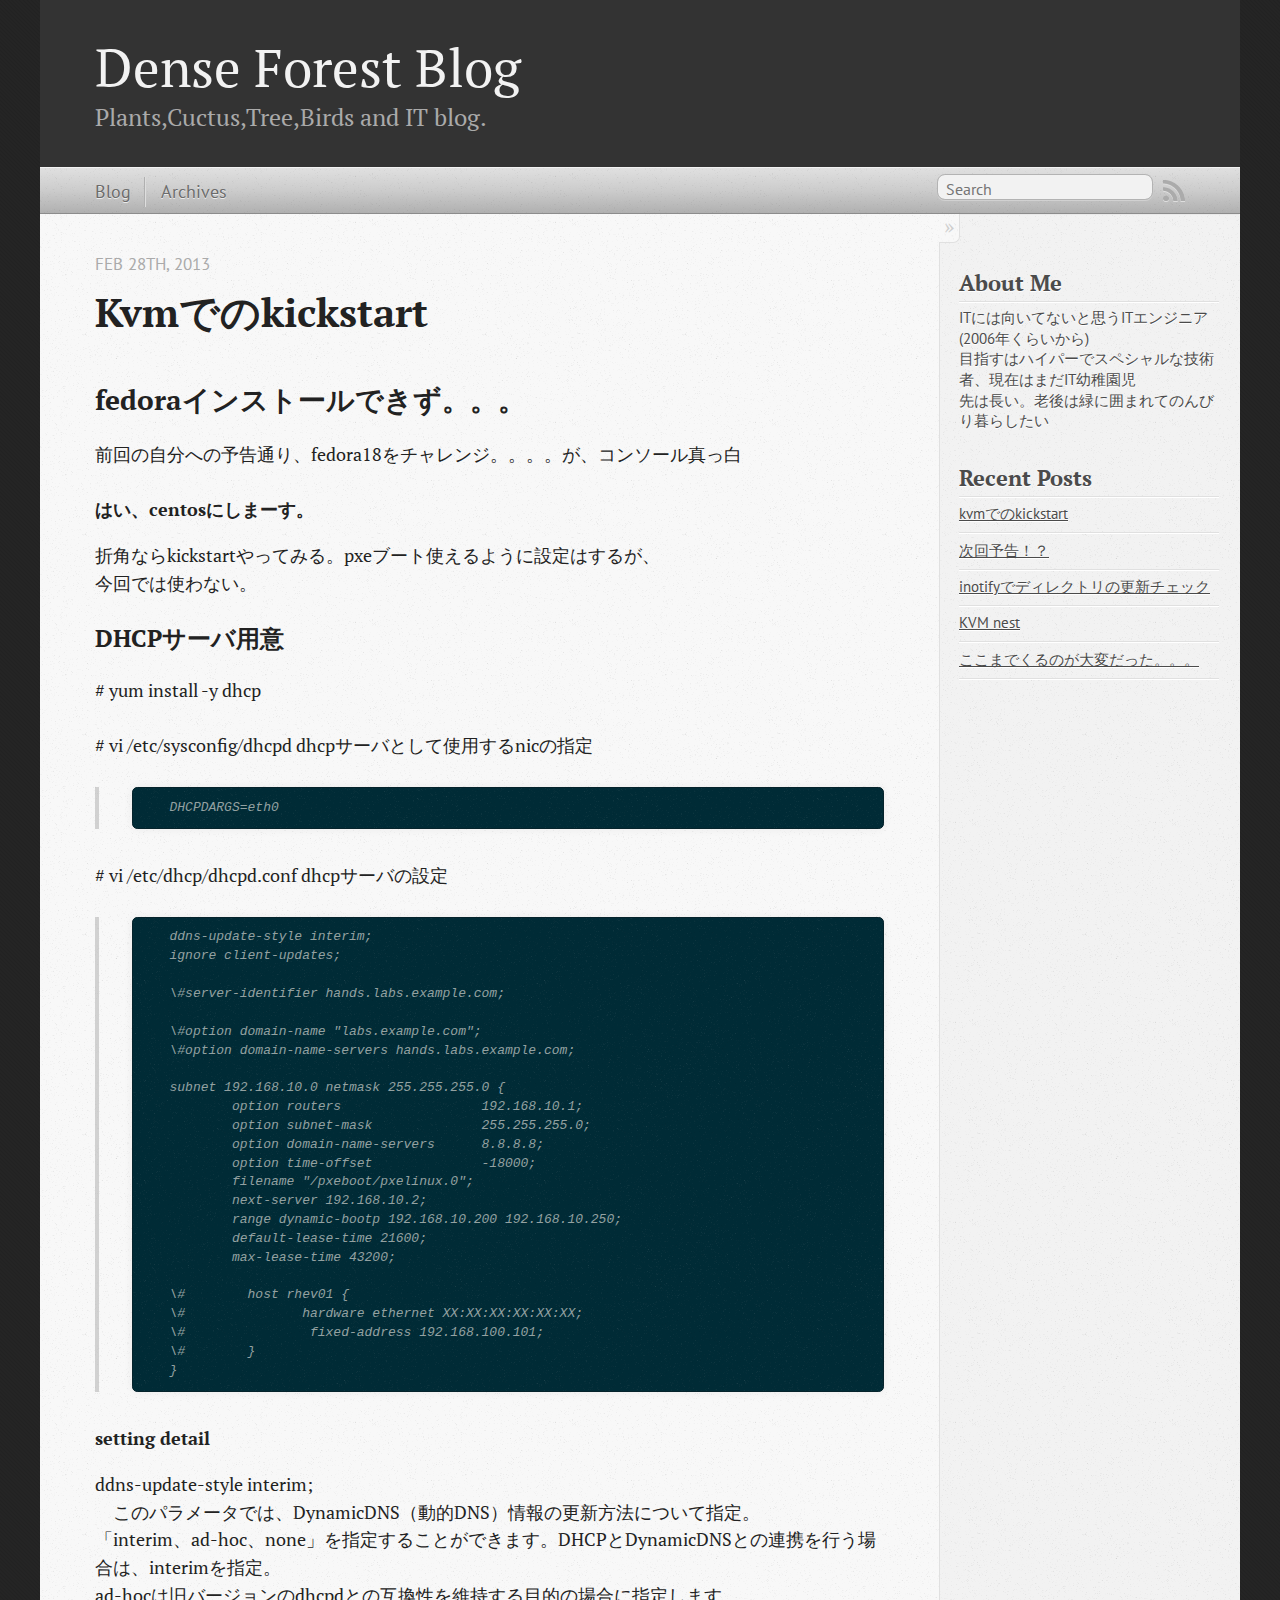
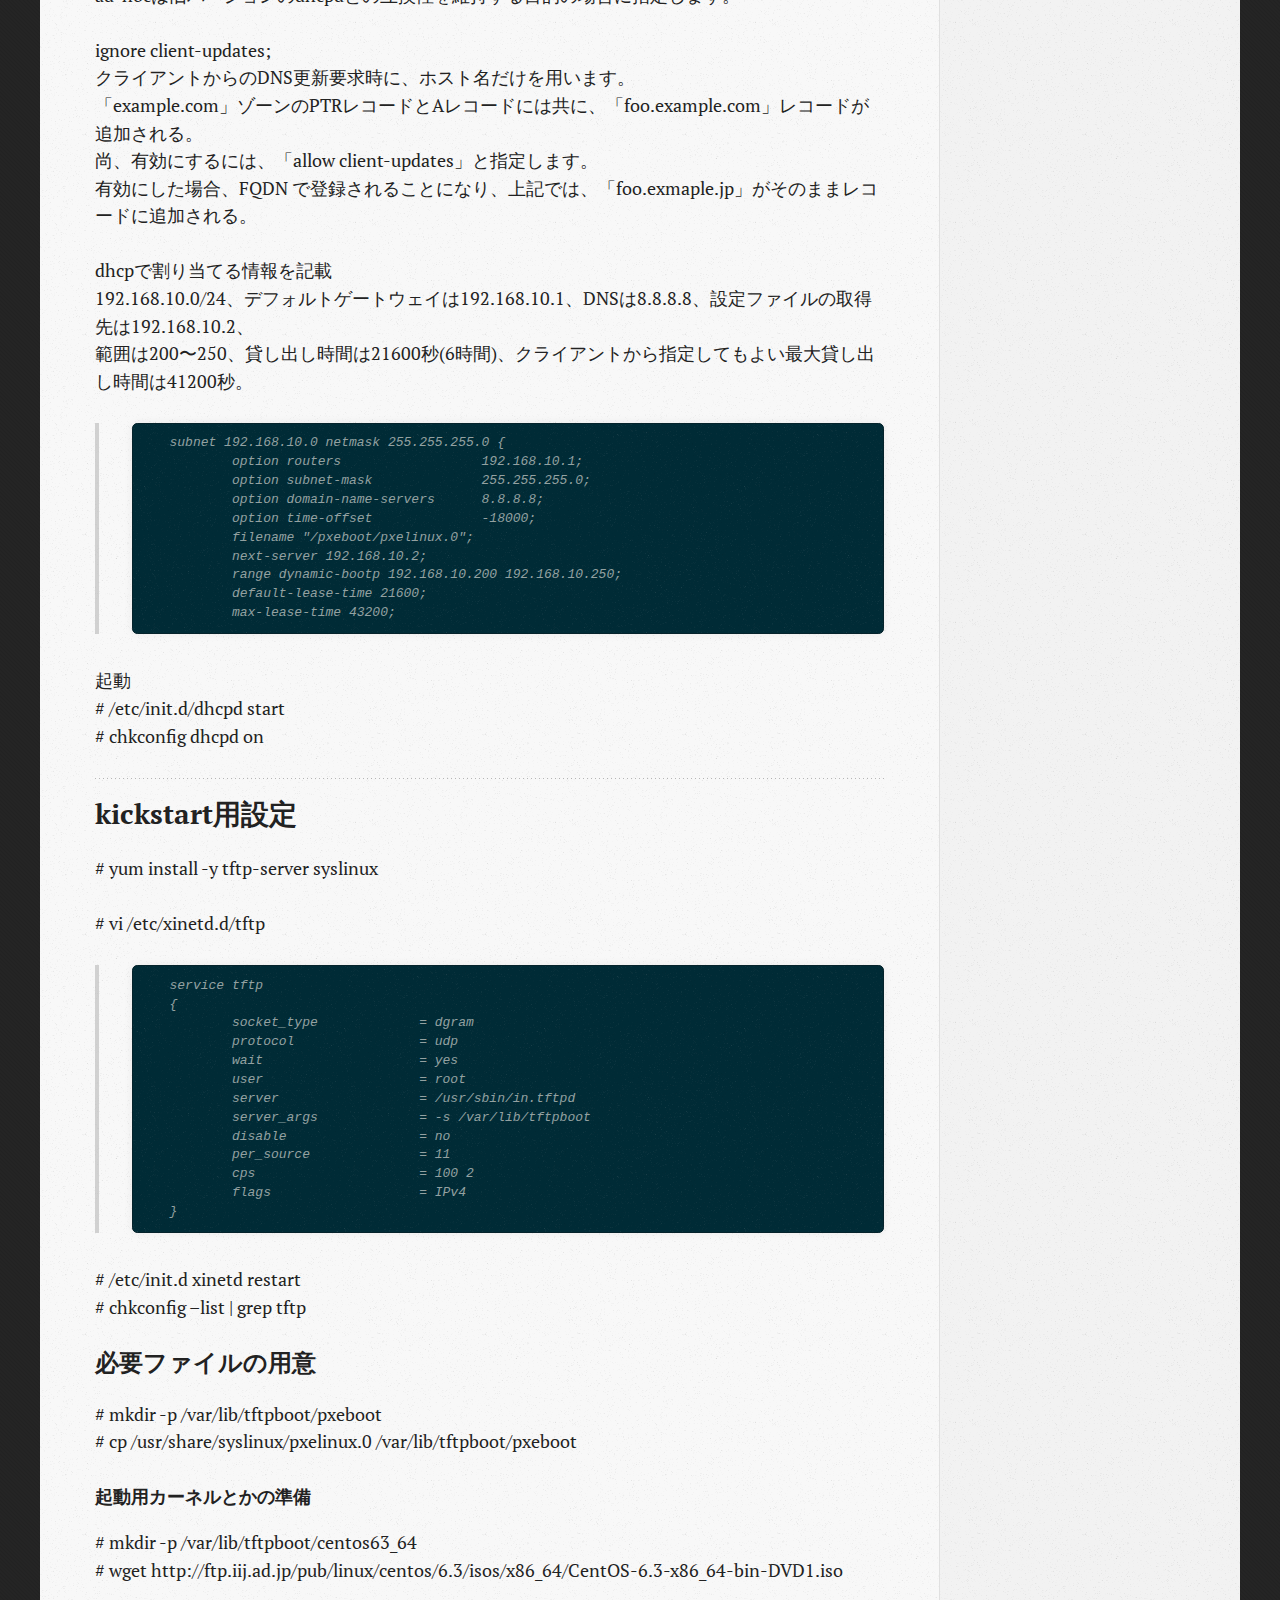
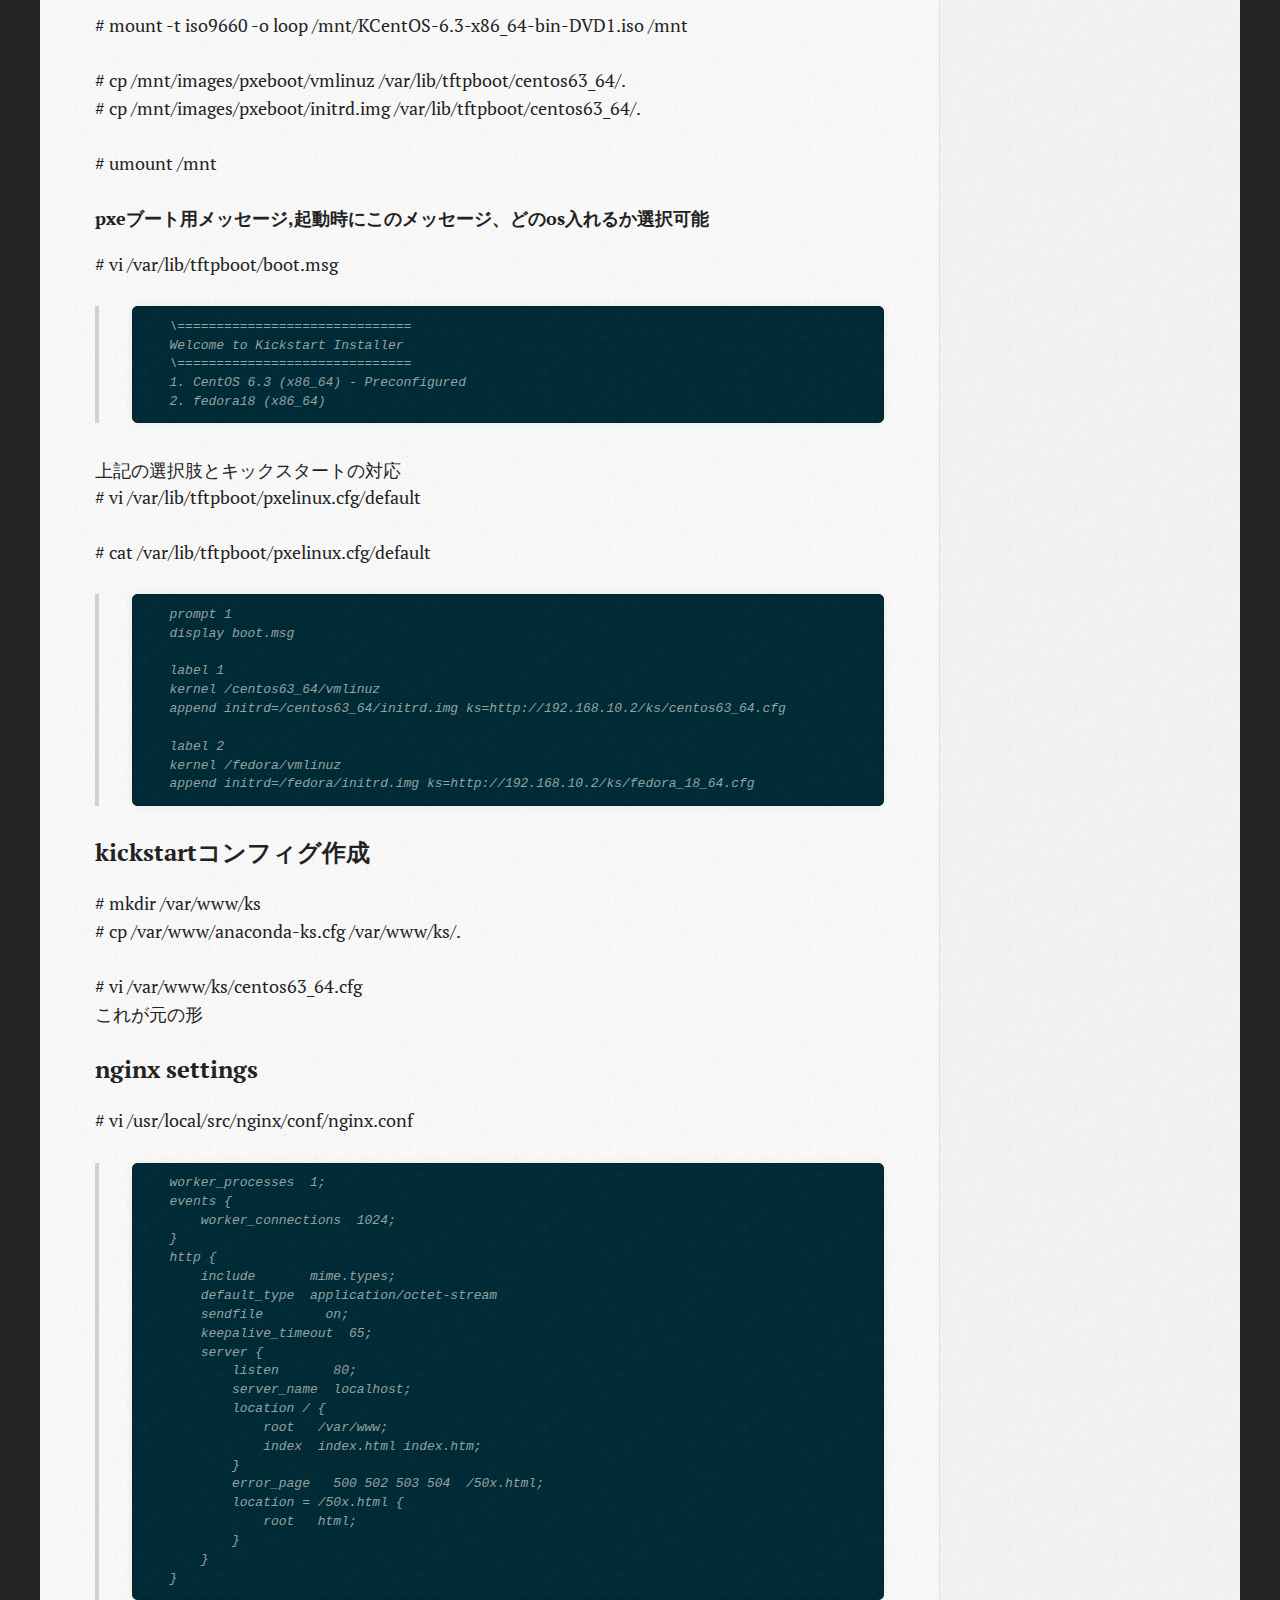
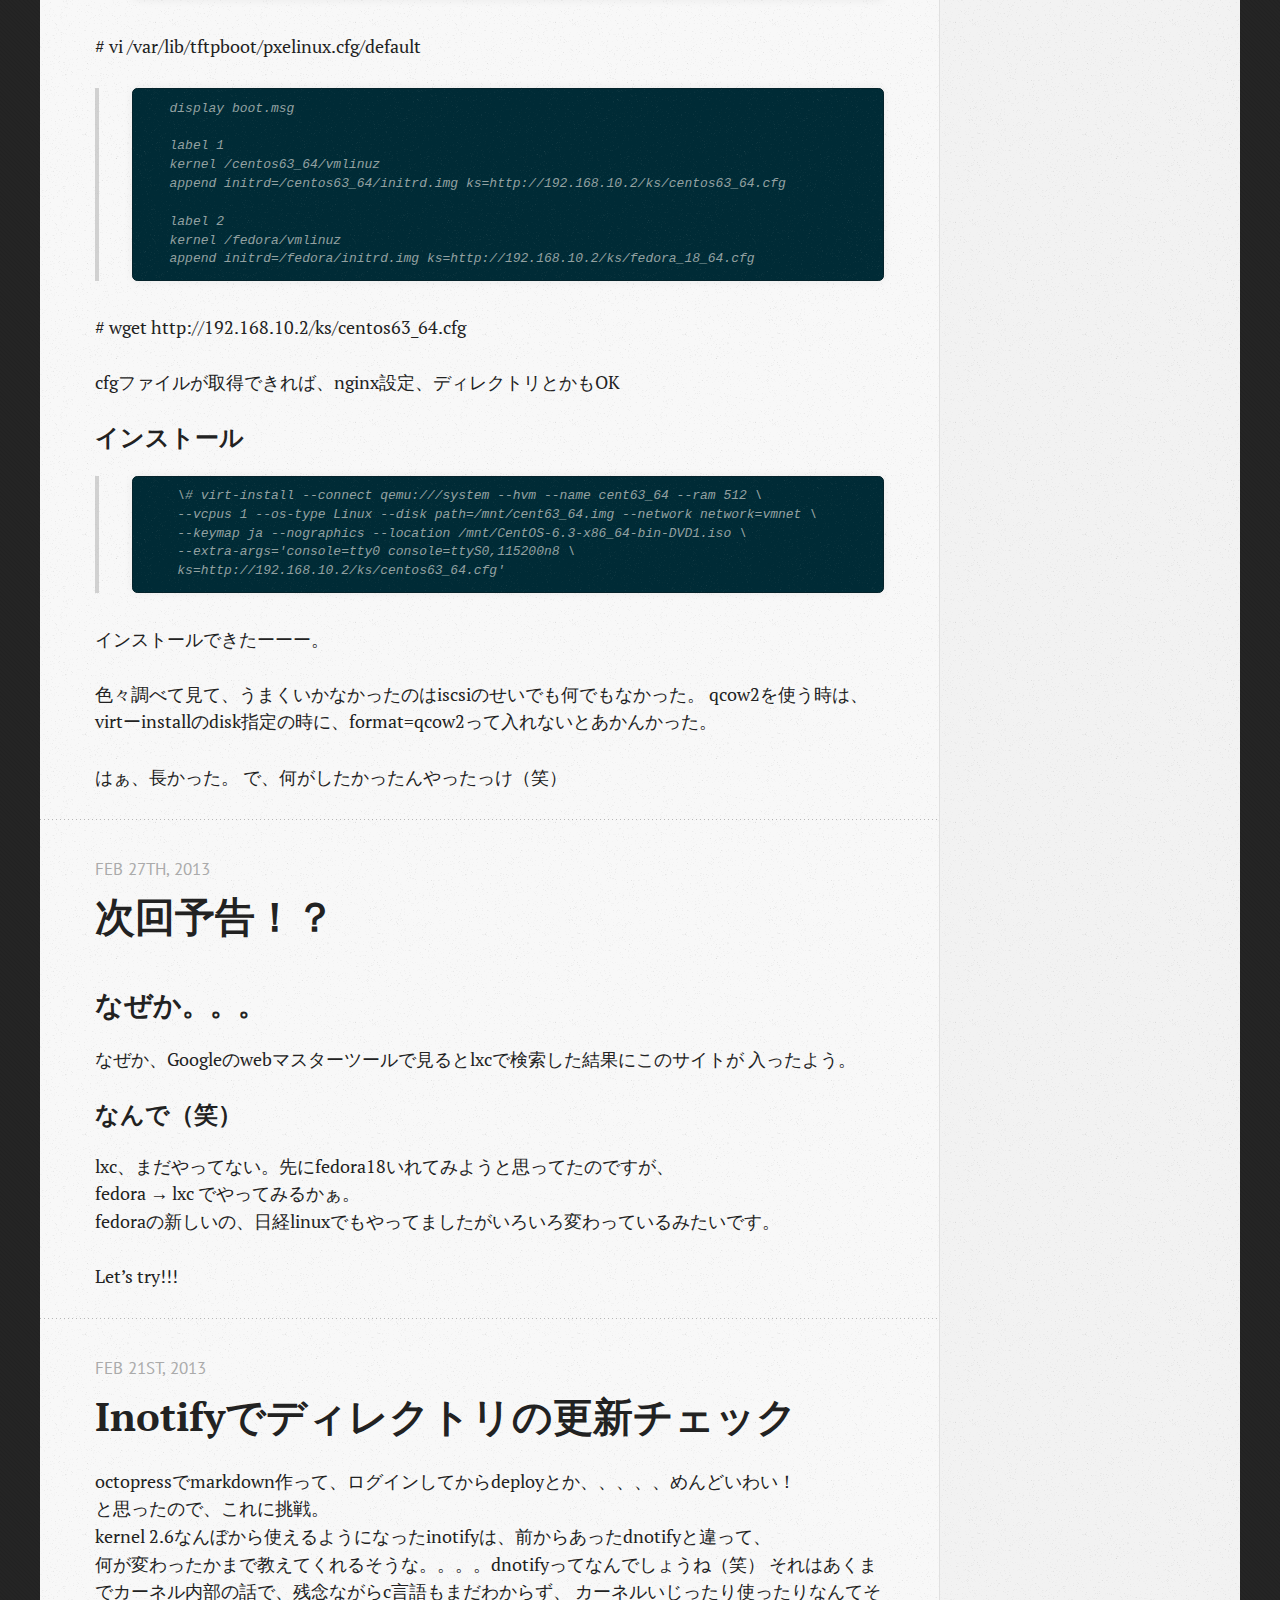
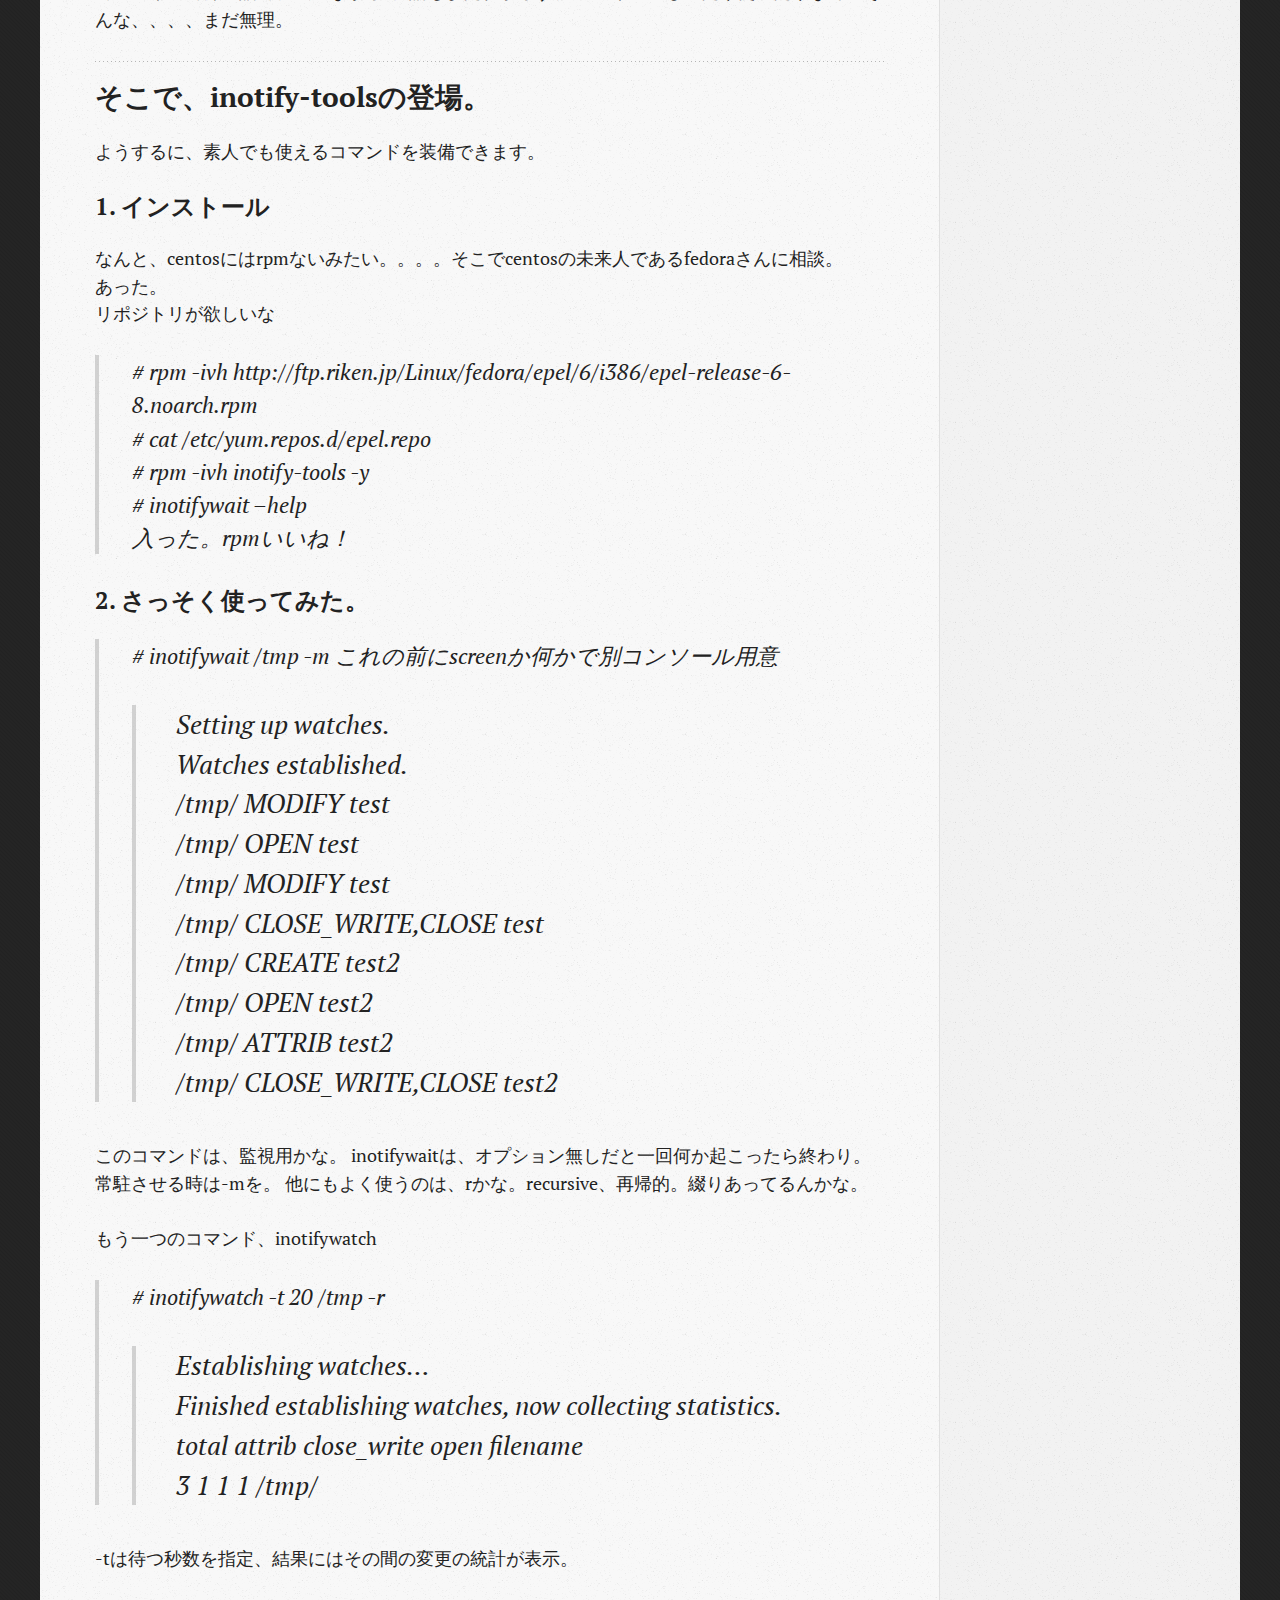
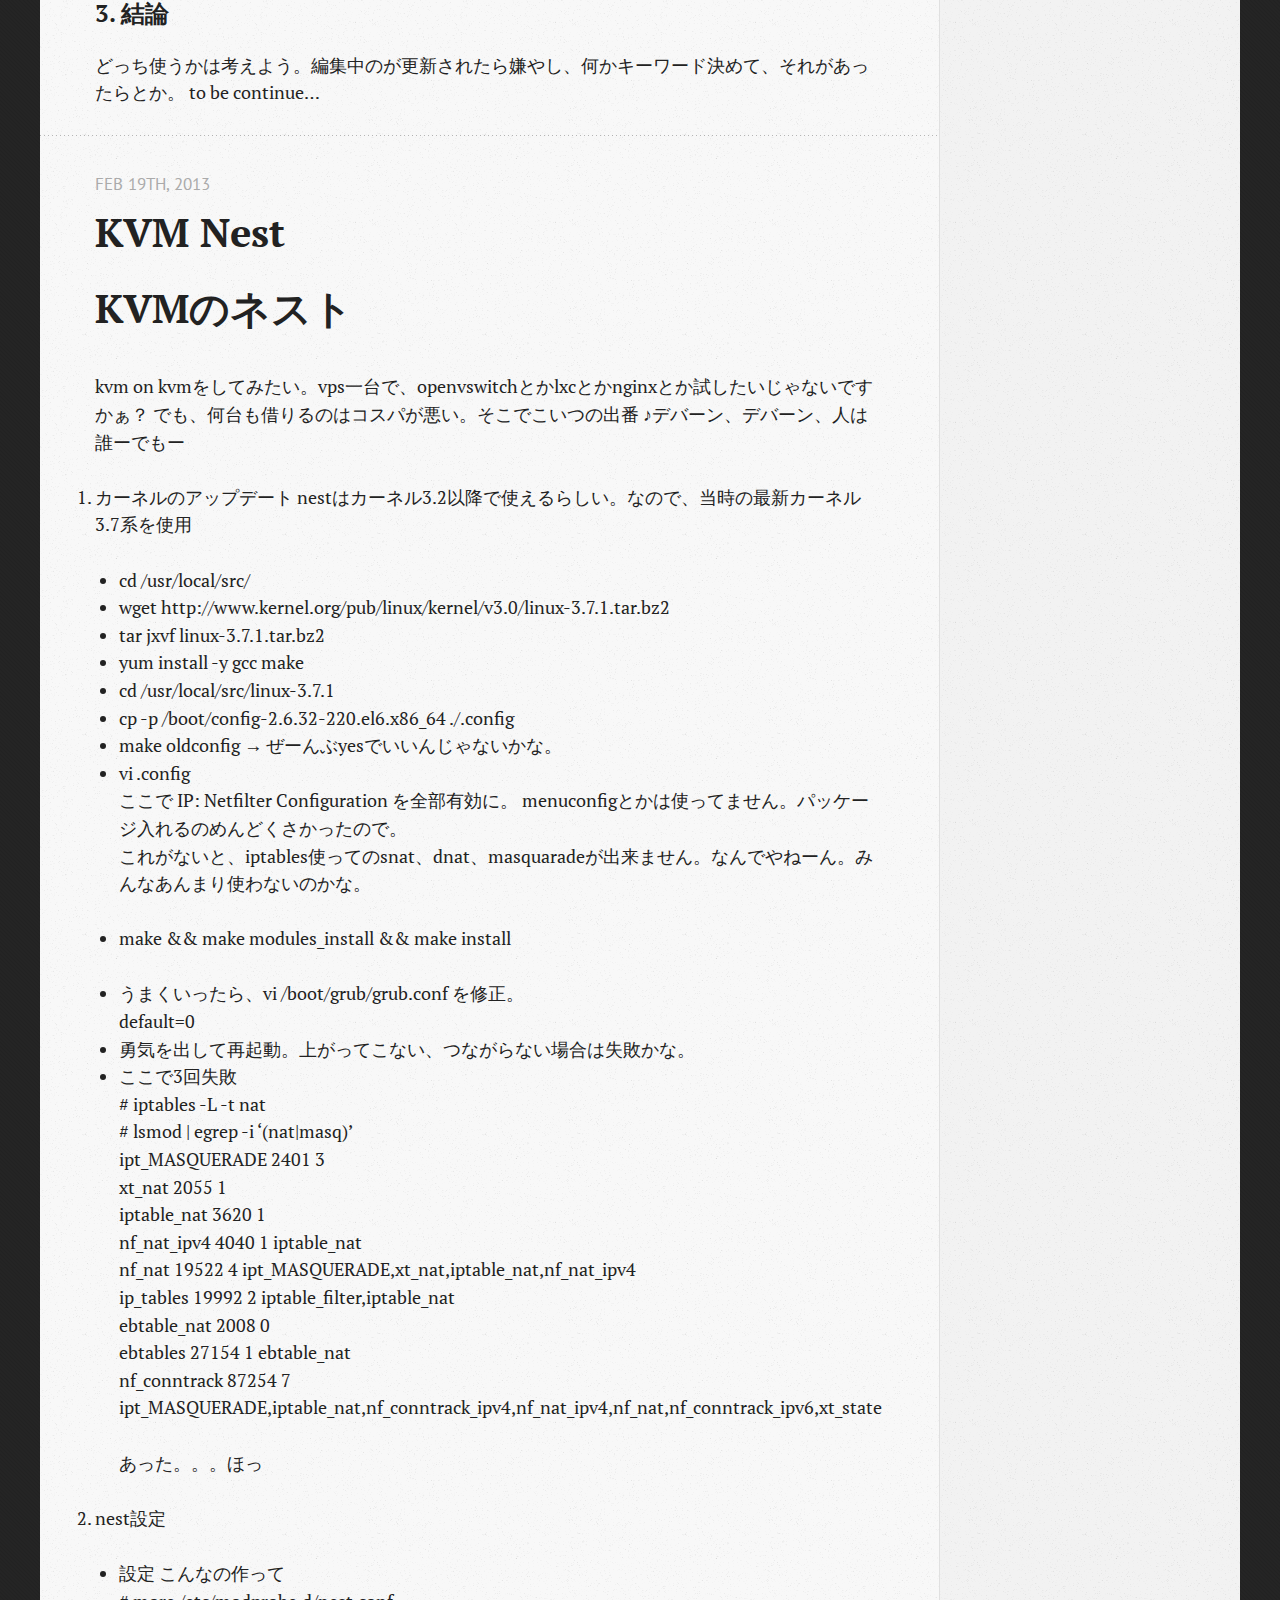
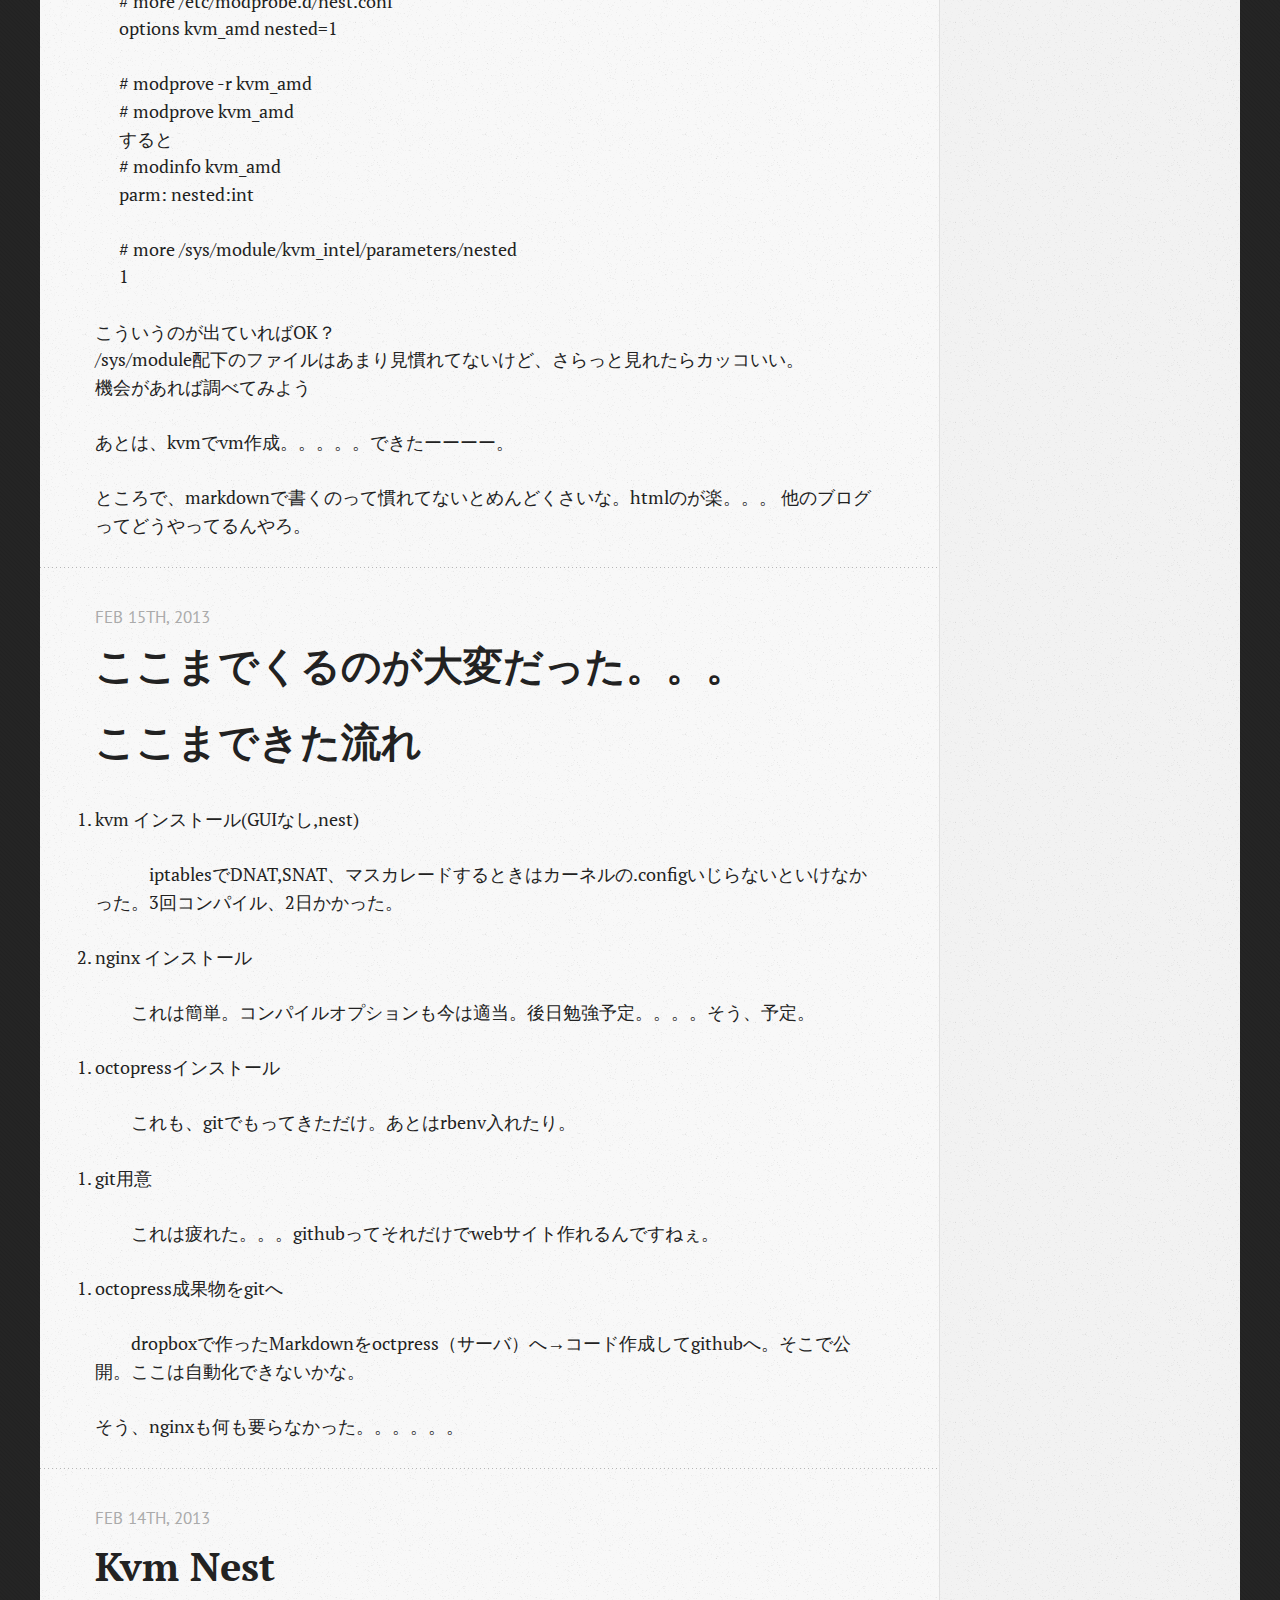
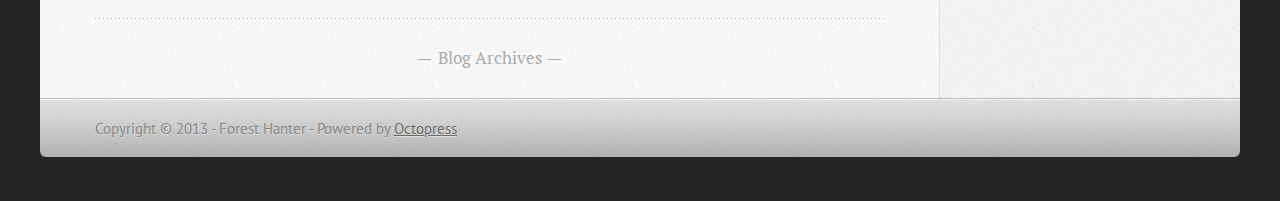
<file: index.html>
<!DOCTYPE html>
<!--[if IEMobile 7 ]><html class="no-js iem7"><![endif]-->
<!--[if lt IE 9]><html class="no-js lte-ie8"><![endif]-->
<!--[if (gt IE 8)|(gt IEMobile 7)|!(IEMobile)|!(IE)]><!--><html class="no-js" lang="en"><!--<![endif]-->
<head>
  <meta charset="utf-8">
  <title>Dense Forest Blog</title>
  <meta name="author" content="Forest Hanter">

  
  <meta name="description" content="fedoraインストールできず。。。 前回の自分への予告通り、fedora18をチャレンジ。。。。が、コンソール真っ白 はい、centosにしまーす。 折角ならkickstartやってみる。pxeブート使えるように設定はするが、 今回では使わない。 DHCPサーバ用意 # yum install &hellip;">
  

  <!-- http://t.co/dKP3o1e -->
  <meta name="HandheldFriendly" content="True">
  <meta name="MobileOptimized" content="320">
  <meta name="viewport" content="width=device-width, initial-scale=1">

  
  <link rel="canonical" href="http://k1374mr.github.com/">
  <link href="/favicon.png" rel="icon">
  <link href="/stylesheets/screen.css" media="screen, projection" rel="stylesheet" type="text/css">
  <script src="/javascripts/modernizr-2.0.js"></script>
  <script src="/javascripts/ender.js"></script>
  <script src="/javascripts/octopress.js" type="text/javascript"></script>
  <link href="/atom.xml" rel="alternate" title="Dense Forest Blog" type="application/atom+xml">
  <!--Fonts from Google"s Web font directory at http://google.com/webfonts -->
<link href="http://fonts.googleapis.com/css?family=PT+Serif:regular,italic,bold,bolditalic" rel="stylesheet" type="text/css">
<link href="http://fonts.googleapis.com/css?family=PT+Sans:regular,italic,bold,bolditalic" rel="stylesheet" type="text/css">

  

</head>

<body   >
  <header role="banner"><hgroup>
  <h1><a href="/">Dense Forest Blog</a></h1>
  
    <h2>Plants,Cuctus,Tree,Birds and IT blog.</h2>
  
</hgroup>

</header>
  <nav role="navigation"><ul class="subscription" data-subscription="rss">
  <li><a href="/atom.xml" rel="subscribe-rss" title="subscribe via RSS">RSS</a></li>
  
</ul>
  
<form action="http://google.com/search" method="get">
  <fieldset role="search">
    <input type="hidden" name="q" value="site:k1374mr.github.com" />
    <input class="search" type="text" name="q" results="0" placeholder="Search"/>
  </fieldset>
</form>
  
<ul class="main-navigation">
  <li><a href="/">Blog</a></li>
  <li><a href="/blog/archives">Archives</a></li>
</ul>

</nav>
  <div id="main">
    <div id="content">
      <div class="blog-index">
  
  
  
    <article>
      
  <header>
    
      <h1 class="entry-title"><a href="/blog/2013/02/28/kickstart/">Kvmでのkickstart</a></h1>
    
    
      <p class="meta">
        








  


<time datetime="2013-02-28T09:00:00+09:00" pubdate data-updated="true">Feb 28<span>th</span>, 2013</time>
        
      </p>
    
  </header>


  <div class="entry-content"><h2>fedoraインストールできず。。。</h2>

<p>前回の自分への予告通り、fedora18をチャレンジ。。。。が、コンソール真っ白</p>

<h4>はい、centosにしまーす。</h4>

<p>折角ならkickstartやってみる。pxeブート使えるように設定はするが、  <br/>
今回では使わない。</p>

<h3>DHCPサーバ用意</h3>

<p># yum install -y dhcp</p>

<p># vi /etc/sysconfig/dhcpd  dhcpサーバとして使用するnicの指定</p>

<blockquote><pre><code>   DHCPDARGS=eth0  
</code></pre></blockquote>

<p># vi /etc/dhcp/dhcpd.conf  dhcpサーバの設定</p>

<blockquote><pre><code>   ddns-update-style interim;  
   ignore client-updates;  

   \#server-identifier hands.labs.example.com;  

   \#option domain-name "labs.example.com";  
   \#option domain-name-servers hands.labs.example.com;  

   subnet 192.168.10.0 netmask 255.255.255.0 {  
           option routers                  192.168.10.1;  
           option subnet-mask              255.255.255.0;  
           option domain-name-servers      8.8.8.8;  
           option time-offset              -18000;  
           filename "/pxeboot/pxelinux.0";  
           next-server 192.168.10.2;  
           range dynamic-bootp 192.168.10.200 192.168.10.250;  
           default-lease-time 21600;  
           max-lease-time 43200;  

   \#        host rhev01 {  
   \#               hardware ethernet XX:XX:XX:XX:XX:XX;  
   \#                fixed-address 192.168.100.101;  
   \#        }  
   }  
</code></pre></blockquote>

<h4>setting detail</h4>

<p>ddns-update-style interim;  <br/>
　このパラメータでは、DynamicDNS（動的DNS）情報の更新方法について指定。  <br/>
「interim、ad-hoc、none」を指定することができます。DHCPとDynamicDNSとの連携を行う場合は、interimを指定。  <br/>
ad-hocは旧バージョンのdhcpdとの互換性を維持する目的の場合に指定します。</p>

<p>ignore client-updates;<br/>
クライアントからのDNS更新要求時に、ホスト名だけを用います。  <br/>
「example.com」ゾーンのPTRレコードとAレコードには共に、「foo.example.com」レコードが追加される。  <br/>
尚、有効にするには、「allow client-updates」と指定します。  <br/>
有効にした場合、FQDN で登録されることになり、上記では、「foo.exmaple.jp」がそのままレコードに追加される。</p>

<p>dhcpで割り当てる情報を記載  <br/>
192.168.10.0/24、デフォルトゲートウェイは192.168.10.1、DNSは8.8.8.8、設定ファイルの取得先は192.168.10.2、  <br/>
範囲は200〜250、貸し出し時間は21600秒(6時間)、クライアントから指定してもよい最大貸し出し時間は41200秒。</p>

<blockquote><pre><code>   subnet 192.168.10.0 netmask 255.255.255.0 {  
           option routers                  192.168.10.1;  
           option subnet-mask              255.255.255.0;  
           option domain-name-servers      8.8.8.8;  
           option time-offset              -18000;  
           filename "/pxeboot/pxelinux.0";  
           next-server 192.168.10.2;  
           range dynamic-bootp 192.168.10.200 192.168.10.250;  
           default-lease-time 21600;  
           max-lease-time 43200;  
</code></pre></blockquote>

<p>起動  <br/>
# /etc/init.d/dhcpd start<br/>
# chkconfig dhcpd on</p>

<h2>kickstart用設定</h2>

<p># yum install -y tftp-server syslinux</p>

<p># vi /etc/xinetd.d/tftp</p>

<blockquote><pre><code>   service tftp  
   {  
           socket_type             = dgram  
           protocol                = udp  
           wait                    = yes  
           user                    = root  
           server                  = /usr/sbin/in.tftpd  
           server_args             = -s /var/lib/tftpboot  
           disable                 = no  
           per_source              = 11  
           cps                     = 100 2  
           flags                   = IPv4  
   }  
</code></pre></blockquote>

<p># /etc/init.d xinetd restart<br/>
# chkconfig &#8211;list | grep tftp</p>

<h3>必要ファイルの用意</h3>

<p># mkdir -p /var/lib/tftpboot/pxeboot  <br/>
# cp /usr/share/syslinux/pxelinux.0 /var/lib/tftpboot/pxeboot</p>

<h4>起動用カーネルとかの準備</h4>

<p># mkdir -p /var/lib/tftpboot/centos63_64  <br/>
# wget http://ftp.iij.ad.jp/pub/linux/centos/6.3/isos/x86_64/CentOS-6.3-x86_64-bin-DVD1.iso</p>

<p># mount -t iso9660 -o loop /mnt/KCentOS-6.3-x86_64-bin-DVD1.iso /mnt</p>

<p># cp /mnt/images/pxeboot/vmlinuz /var/lib/tftpboot/centos63_64/.  <br/>
# cp /mnt/images/pxeboot/initrd.img /var/lib/tftpboot/centos63_64/.</p>

<p># umount /mnt</p>

<h4>pxeブート用メッセージ,起動時にこのメッセージ、どのos入れるか選択可能</h4>

<p># vi /var/lib/tftpboot/boot.msg</p>

<blockquote><pre><code>   \==============================  
   Welcome to Kickstart Installer  
   \==============================  
   1. CentOS 6.3 (x86_64) - Preconfigured    
   2. fedora18 (x86_64)    
</code></pre></blockquote>

<p>上記の選択肢とキックスタートの対応<br/>
# vi /var/lib/tftpboot/pxelinux.cfg/default</p>

<p># cat /var/lib/tftpboot/pxelinux.cfg/default</p>

<blockquote><pre><code>   prompt 1  
   display boot.msg  

   label 1  
   kernel /centos63_64/vmlinuz  
   append initrd=/centos63_64/initrd.img ks=http://192.168.10.2/ks/centos63_64.cfg  

   label 2  
   kernel /fedora/vmlinuz  
   append initrd=/fedora/initrd.img ks=http://192.168.10.2/ks/fedora_18_64.cfg  
</code></pre></blockquote>

<h3>kickstartコンフィグ作成</h3>

<p># mkdir /var/www/ks  <br/>
# cp /var/www/anaconda-ks.cfg /var/www/ks/.</p>

<p># vi /var/www/ks/centos63_64.cfg <br/>
これが元の形</p>

<h3>nginx settings</h3>

<p># vi /usr/local/src/nginx/conf/nginx.conf</p>

<blockquote><pre><code>   worker_processes  1;  
   events {  
       worker_connections  1024;  
   }  
   http {  
       include       mime.types;  
       default_type  application/octet-stream   
       sendfile        on;  
       keepalive_timeout  65;  
       server {  
           listen       80;  
           server_name  localhost;  
           location / {  
               root   /var/www;  
               index  index.html index.htm;  
           }  
           error_page   500 502 503 504  /50x.html;  
           location = /50x.html {  
               root   html;  
           }  
       }  
   }  
</code></pre></blockquote>

<p># vi /var/lib/tftpboot/pxelinux.cfg/default</p>

<blockquote><pre><code>   display boot.msg  

   label 1  
   kernel /centos63_64/vmlinuz  
   append initrd=/centos63_64/initrd.img ks=http://192.168.10.2/ks/centos63_64.cfg  

   label 2  
   kernel /fedora/vmlinuz  
   append initrd=/fedora/initrd.img ks=http://192.168.10.2/ks/fedora_18_64.cfg  
</code></pre></blockquote>

<p># wget http://192.168.10.2/ks/centos63_64.cfg</p>

<p>cfgファイルが取得できれば、nginx設定、ディレクトリとかもOK</p>

<h3>インストール</h3>

<blockquote><pre><code>    \# virt-install --connect qemu:///system --hvm --name cent63_64 --ram 512 \  
    --vcpus 1 --os-type Linux --disk path=/mnt/cent63_64.img --network network=vmnet \  
    --keymap ja --nographics --location /mnt/CentOS-6.3-x86_64-bin-DVD1.iso \  
    --extra-args='console=tty0 console=ttyS0,115200n8 \  
    ks=http://192.168.10.2/ks/centos63_64.cfg'
</code></pre></blockquote>

<p>インストールできたーーー。</p>

<p>色々調べて見て、うまくいかなかったのはiscsiのせいでも何でもなかった。
qcow2を使う時は、virtーinstallのdisk指定の時に、format=qcow2って入れないとあかんかった。</p>

<p>はぁ、長かった。
で、何がしたかったんやったっけ（笑）</p>
</div>
  
  


    </article>
  
  
    <article>
      
  <header>
    
      <h1 class="entry-title"><a href="/blog/2013/02/27/what/">次回予告！？</a></h1>
    
    
      <p class="meta">
        








  


<time datetime="2013-02-27T09:00:00+09:00" pubdate data-updated="true">Feb 27<span>th</span>, 2013</time>
        
      </p>
    
  </header>


  <div class="entry-content"><h2>なぜか。。。</h2>

<p>なぜか、Googleのwebマスターツールで見るとlxcで検索した結果にこのサイトが
入ったよう。</p>

<h3>なんで（笑）</h3>

<p>lxc、まだやってない。先にfedora18いれてみようと思ってたのですが、<br/>
fedora → lxc でやってみるかぁ。<br/>
fedoraの新しいの、日経linuxでもやってましたがいろいろ変わっているみたいです。</p>

<p>Let&#8217;s try!!!</p>
</div>
  
  


    </article>
  
  
    <article>
      
  <header>
    
      <h1 class="entry-title"><a href="/blog/2013/02/21/inotify/">Inotifyでディレクトリの更新チェック</a></h1>
    
    
      <p class="meta">
        








  


<time datetime="2013-02-21T09:00:00+09:00" pubdate data-updated="true">Feb 21<span>st</span>, 2013</time>
        
      </p>
    
  </header>


  <div class="entry-content"><p>octopressでmarkdown作って、ログインしてからdeployとか、、、、、めんどいわい！<br/>
と思ったので、これに挑戦。<br/>
kernel 2.6なんぼから使えるようになったinotifyは、前からあったdnotifyと違って、<br/>
何が変わったかまで教えてくれるそうな。。。。dnotifyってなんでしょうね（笑）
それはあくまでカーネル内部の話で、残念ながらc言語もまだわからず、
カーネルいじったり使ったりなんてそんな、、、、まだ無理。</p>

<h2>そこで、inotify-toolsの登場。</h2>

<p>ようするに、素人でも使えるコマンドを装備できます。</p>

<h3>1. インストール</h3>

<p>なんと、centosにはrpmないみたい。。。。そこでcentosの未来人であるfedoraさんに相談。<br/>
あった。<br/>
  リポジトリが欲しいな</p>

<blockquote><p># rpm -ivh http://ftp.riken.jp/Linux/fedora/epel/6/i386/epel-release-6-8.noarch.rpm<br/>
# cat /etc/yum.repos.d/epel.repo<br/>
# rpm -ivh inotify-tools -y<br/>
# inotifywait &#8211;help<br/>
 入った。rpmいいね！</p></blockquote>

<h3>2. さっそく使ってみた。</h3>

<blockquote><p># inotifywait /tmp -m          これの前にscreenか何かで別コンソール用意</p>

<blockquote><p>Setting up watches.<br/>
Watches established.<br/>
/tmp/ MODIFY test<br/>
/tmp/ OPEN test<br/>
/tmp/ MODIFY test<br/>
/tmp/ CLOSE_WRITE,CLOSE test<br/>
/tmp/ CREATE test2<br/>
/tmp/ OPEN test2<br/>
/tmp/ ATTRIB test2<br/>
/tmp/ CLOSE_WRITE,CLOSE test2</p></blockquote></blockquote>

<p>このコマンドは、監視用かな。
inotifywaitは、オプション無しだと一回何か起こったら終わり。
常駐させる時は-mを。
他にもよく使うのは、rかな。recursive、再帰的。綴りあってるんかな。</p>

<p>もう一つのコマンド、inotifywatch</p>

<blockquote><p># inotifywatch -t 20 /tmp -r</p>

<blockquote><p>Establishing watches&#8230;<br/>
Finished establishing watches, now collecting statistics.<br/>
total  attrib  close_write  open  filename<br/>
3      1       1            1     /tmp/</p></blockquote></blockquote>

<p>-tは待つ秒数を指定、結果にはその間の変更の統計が表示。</p>

<h3>3. 結論</h3>

<p>どっち使うかは考えよう。編集中のが更新されたら嫌やし、何かキーワード決めて、それがあったらとか。
to be continue&#8230;</p>
</div>
  
  


    </article>
  
  
    <article>
      
  <header>
    
      <h1 class="entry-title"><a href="/blog/2013/02/19/nestkvm/">KVM Nest</a></h1>
    
    
      <p class="meta">
        








  


<time datetime="2013-02-19T09:00:00+09:00" pubdate data-updated="true">Feb 19<span>th</span>, 2013</time>
        
      </p>
    
  </header>


  <div class="entry-content"><h1>KVMのネスト</h1>

<p> kvm on kvmをしてみたい。vps一台で、openvswitchとかlxcとかnginxとか試したいじゃないですかぁ？
 でも、何台も借りるのはコスパが悪い。そこでこいつの出番
 ♪デバーン、デバーン、人は誰ーでもー</p>

<ol>
<li><p>カーネルのアップデート
nestはカーネル3.2以降で使えるらしい。なので、当時の最新カーネル3.7系を使用</p>

<ul>
<li>cd /usr/local/src/</li>
<li>wget http://www.kernel.org/pub/linux/kernel/v3.0/linux-3.7.1.tar.bz2</li>
<li>tar jxvf linux-3.7.1.tar.bz2</li>
<li>yum install -y gcc make</li>
<li>cd /usr/local/src/linux-3.7.1</li>
<li>cp -p /boot/config-2.6.32-220.el6.x86_64 ./.config</li>
<li>make oldconfig   → ぜーんぶyesでいいんじゃないかな。</li>
<li><p>vi .config<br/>
ここで IP: Netfilter Configuration を全部有効に。  menuconfigとかは使ってません。パッケージ入れるのめんどくさかったので。<br/>
これがないと、iptables使ってのsnat、dnat、masquaradeが出来ません。なんでやねーん。みんなあんまり使わないのかな。</p></li>
<li><p>make &amp;&amp; make modules_install &amp;&amp; make install</p></li>
<li>うまくいったら、vi /boot/grub/grub.conf を修正。<br/>
default=0</li>
<li>勇気を出して再起動。上がってこない、つながらない場合は失敗かな。</li>
<li><p>ここで3回失敗<br/>
 # iptables -L -t nat<br/>
 # lsmod | egrep -i &#8216;(nat|masq)&#8217;<br/>
   ipt_MASQUERADE          2401  3<br/>
   xt_nat                  2055  1<br/>
   iptable_nat             3620  1<br/>
   nf_nat_ipv4             4040  1 iptable_nat<br/>
   nf_nat                 19522  4 ipt_MASQUERADE,xt_nat,iptable_nat,nf_nat_ipv4<br/>
   ip_tables              19992  2 iptable_filter,iptable_nat<br/>
   ebtable_nat             2008  0<br/>
   ebtables               27154  1 ebtable_nat<br/>
   nf_conntrack           87254  7 ipt_MASQUERADE,iptable_nat,nf_conntrack_ipv4,nf_nat_ipv4,nf_nat,nf_conntrack_ipv6,xt_state</p>

<p>あった。。。ほっ</p></li>
</ul>
</li>
<li><p>nest設定</p>

<ul>
<li><p>設定
こんなの作って<br/>
  # more /etc/modprobe.d/nest.conf<br/>
  options kvm_amd nested=1</p>

<p>  # modprove -r kvm_amd<br/>
  # modprove kvm_amd<br/>
すると<br/>
  # modinfo kvm_amd<br/>
   parm:           nested:int</p>

<p>  # more /sys/module/kvm_intel/parameters/nested<br/>
   1</p></li>
</ul>


<p> こういうのが出ていればOK？<br/>
 /sys/module配下のファイルはあまり見慣れてないけど、さらっと見れたらカッコいい。<br/>
 機会があれば調べてみよう</p></li>
</ol>


<p>あとは、kvmでvm作成。。。。。できたーーーー。</p>

<p>ところで、markdownで書くのって慣れてないとめんどくさいな。htmlのが楽。。。
他のブログってどうやってるんやろ。</p>
</div>
  
  


    </article>
  
  
    <article>
      
  <header>
    
      <h1 class="entry-title"><a href="/blog/2013/02/15/test-git/">ここまでくるのが大変だった。。。</a></h1>
    
    
      <p class="meta">
        








  


<time datetime="2013-02-15T16:58:00+09:00" pubdate data-updated="true">Feb 15<span>th</span>, 2013</time>
        
      </p>
    
  </header>


  <div class="entry-content"><h1>ここまできた流れ</h1>

<ol>
<li><p>kvm インストール(GUIなし,nest)</p>

<p> 　　　iptablesでDNAT,SNAT、マスカレードするときはカーネルの.configいじらないといけなかった。3回コンパイル、2日かかった。</p></li>
<li><p>nginx インストール</p></li>
</ol>


<p>　　これは簡単。コンパイルオプションも今は適当。後日勉強予定。。。。そう、予定。</p>

<ol>
<li>octopressインストール</li>
</ol>


<p>　　これも、gitでもってきただけ。あとはrbenv入れたり。</p>

<ol>
<li>git用意</li>
</ol>


<p>　　これは疲れた。。。githubってそれだけでwebサイト作れるんですねぇ。</p>

<ol>
<li>octopress成果物をgitへ</li>
</ol>


<p>　　dropboxで作ったMarkdownをoctpress（サーバ）へ→コード作成してgithubへ。そこで公開。ここは自動化できないかな。</p>

<p>そう、nginxも何も要らなかった。。。。。。</p>
</div>
  
  


    </article>
  
  
    <article>
      
  <header>
    
      <h1 class="entry-title"><a href="/blog/2013/02/14/kvm-nest/">Kvm Nest</a></h1>
    
    
      <p class="meta">
        








  


<time datetime="2013-02-14T09:23:00+09:00" pubdate data-updated="true">Feb 14<span>th</span>, 2013</time>
        
      </p>
    
  </header>


  <div class="entry-content">
</div>
  
  


    </article>
  
  <div class="pagination">
    
    <a href="/blog/archives">Blog Archives</a>
    
  </div>
</div>
<aside class="sidebar">
  
    <section>
  <h1>About Me</h1>
  <p>
ITには向いてないと思うITエンジニア(2006年くらいから)<br>
目指すはハイパーでスペシャルな技術者、現在はまだ<b>IT幼稚園児</b><br>
先は長い。老後は緑に囲まれてのんびり暮らしたい
</p>
</section>
<section>
  <h1>Recent Posts</h1>
  <ul id="recent_posts">
    
      <li class="post">
        <a href="/blog/2013/02/28/kickstart/">kvmでのkickstart</a>
      </li>
    
      <li class="post">
        <a href="/blog/2013/02/27/what/">次回予告！？</a>
      </li>
    
      <li class="post">
        <a href="/blog/2013/02/21/inotify/">inotifyでディレクトリの更新チェック</a>
      </li>
    
      <li class="post">
        <a href="/blog/2013/02/19/nestkvm/">KVM nest</a>
      </li>
    
      <li class="post">
        <a href="/blog/2013/02/15/test-git/">ここまでくるのが大変だった。。。</a>
      </li>
    
  </ul>
</section>






  
</aside>

    </div>
  </div>
  <footer role="contentinfo"><p>
  Copyright &copy; 2013 - Forest Hanter -
  <span class="credit">Powered by <a href="http://octopress.org">Octopress</a></span>
</p>

</footer>
  



<div id="fb-root"></div>
<script>(function(d, s, id) {
  var js, fjs = d.getElementsByTagName(s)[0];
  if (d.getElementById(id)) {return;}
  js = d.createElement(s); js.id = id;
  js.src = "//connect.facebook.net/en_US/all.js#appId=212934732101925&xfbml=1";
  fjs.parentNode.insertBefore(js, fjs);
}(document, 'script', 'facebook-jssdk'));</script>





  <script type="text/javascript">
    (function(){
      var twitterWidgets = document.createElement('script');
      twitterWidgets.type = 'text/javascript';
      twitterWidgets.async = true;
      twitterWidgets.src = 'http://platform.twitter.com/widgets.js';
      document.getElementsByTagName('head')[0].appendChild(twitterWidgets);
    })();
  </script>





</body>
</html>
</file>
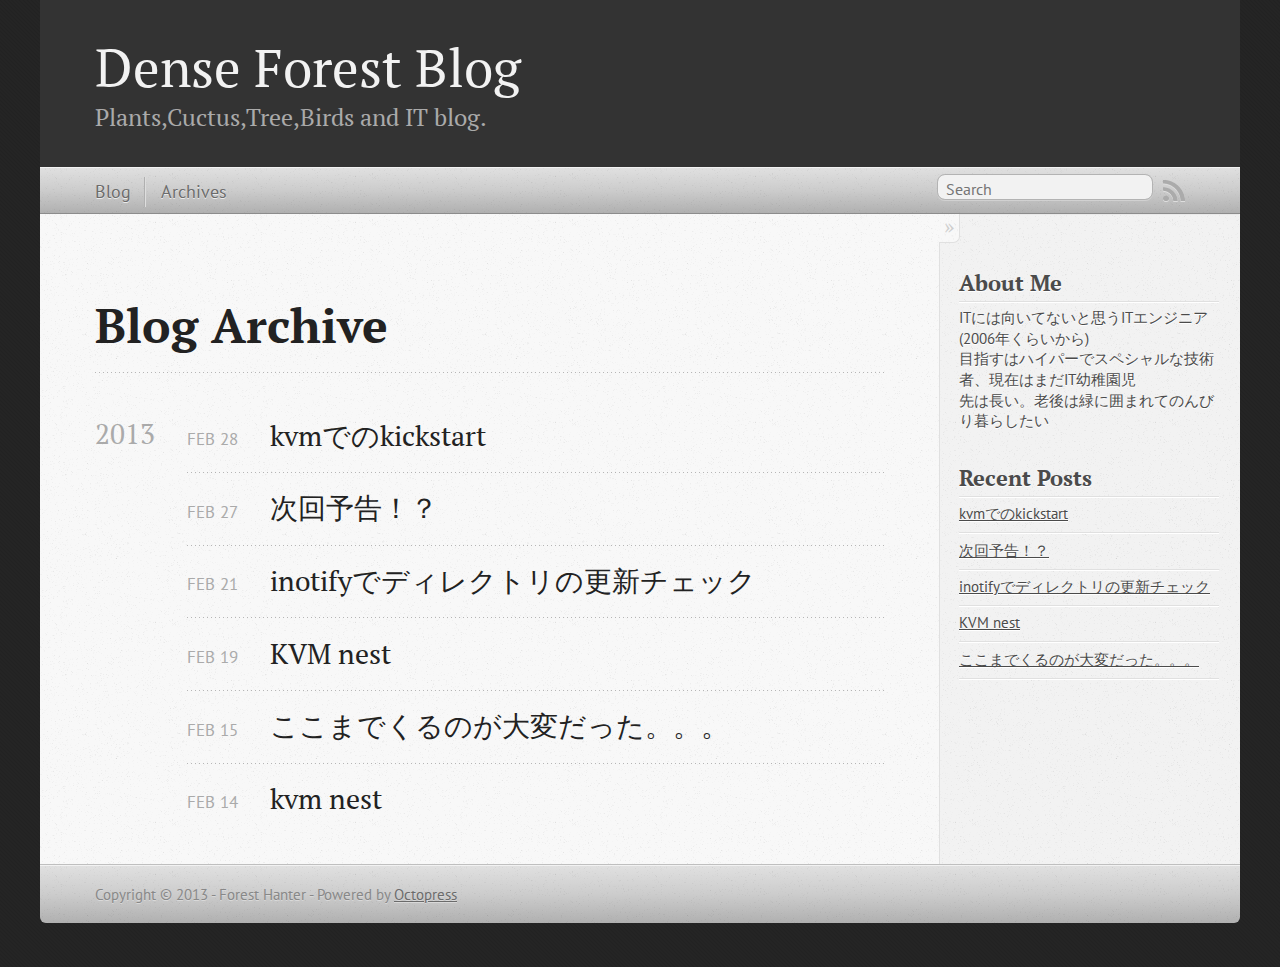
<file: blog/archives/index.html>
<!DOCTYPE html>
<!--[if IEMobile 7 ]><html class="no-js iem7"><![endif]-->
<!--[if lt IE 9]><html class="no-js lte-ie8"><![endif]-->
<!--[if (gt IE 8)|(gt IEMobile 7)|!(IEMobile)|!(IE)]><!--><html class="no-js" lang="en"><!--<![endif]-->
<head>
  <meta charset="utf-8">
  <title>Blog Archive - Dense Forest Blog</title>
  <meta name="author" content="Forest Hanter">

  
  <meta name="description" content="Blog Archive 2013 kvmでのkickstart
Feb 28 2013 次回予告！？
Feb 27 2013 inotifyでディレクトリの更新チェック
Feb 21 2013 KVM nest
Feb 19 2013 ここまでくるのが大変だった。。。
Feb 15 2013 &hellip;">
  

  <!-- http://t.co/dKP3o1e -->
  <meta name="HandheldFriendly" content="True">
  <meta name="MobileOptimized" content="320">
  <meta name="viewport" content="width=device-width, initial-scale=1">

  
  <link rel="canonical" href="http://k1374mr.github.com/blog/archives/">
  <link href="/favicon.png" rel="icon">
  <link href="/stylesheets/screen.css" media="screen, projection" rel="stylesheet" type="text/css">
  <script src="/javascripts/modernizr-2.0.js"></script>
  <script src="/javascripts/ender.js"></script>
  <script src="/javascripts/octopress.js" type="text/javascript"></script>
  <link href="/atom.xml" rel="alternate" title="Dense Forest Blog" type="application/atom+xml">
  <!--Fonts from Google"s Web font directory at http://google.com/webfonts -->
<link href="http://fonts.googleapis.com/css?family=PT+Serif:regular,italic,bold,bolditalic" rel="stylesheet" type="text/css">
<link href="http://fonts.googleapis.com/css?family=PT+Sans:regular,italic,bold,bolditalic" rel="stylesheet" type="text/css">

  

</head>

<body   >
  <header role="banner"><hgroup>
  <h1><a href="/">Dense Forest Blog</a></h1>
  
    <h2>Plants,Cuctus,Tree,Birds and IT blog.</h2>
  
</hgroup>

</header>
  <nav role="navigation"><ul class="subscription" data-subscription="rss">
  <li><a href="/atom.xml" rel="subscribe-rss" title="subscribe via RSS">RSS</a></li>
  
</ul>
  
<form action="http://google.com/search" method="get">
  <fieldset role="search">
    <input type="hidden" name="q" value="site:k1374mr.github.com" />
    <input class="search" type="text" name="q" results="0" placeholder="Search"/>
  </fieldset>
</form>
  
<ul class="main-navigation">
  <li><a href="/">Blog</a></li>
  <li><a href="/blog/archives">Archives</a></li>
</ul>

</nav>
  <div id="main">
    <div id="content">
      <div>
<article role="article">
  
  <header>
    <h1 class="entry-title">Blog Archive</h1>
    
  </header>
  
  <div id="blog-archives">



  
  <h2>2013</h2>

<article>
  
<h1><a href="/blog/2013/02/28/kickstart/">kvmでのkickstart</a></h1>
<time datetime="2013-02-28T09:00:00+09:00" pubdate><span class='month'>Feb</span> <span class='day'>28</span> <span class='year'>2013</span></time>


</article>



<article>
  
<h1><a href="/blog/2013/02/27/what/">次回予告！？</a></h1>
<time datetime="2013-02-27T09:00:00+09:00" pubdate><span class='month'>Feb</span> <span class='day'>27</span> <span class='year'>2013</span></time>


</article>



<article>
  
<h1><a href="/blog/2013/02/21/inotify/">inotifyでディレクトリの更新チェック</a></h1>
<time datetime="2013-02-21T09:00:00+09:00" pubdate><span class='month'>Feb</span> <span class='day'>21</span> <span class='year'>2013</span></time>


</article>



<article>
  
<h1><a href="/blog/2013/02/19/nestkvm/">KVM nest</a></h1>
<time datetime="2013-02-19T09:00:00+09:00" pubdate><span class='month'>Feb</span> <span class='day'>19</span> <span class='year'>2013</span></time>


</article>



<article>
  
<h1><a href="/blog/2013/02/15/test-git/">ここまでくるのが大変だった。。。</a></h1>
<time datetime="2013-02-15T16:58:00+09:00" pubdate><span class='month'>Feb</span> <span class='day'>15</span> <span class='year'>2013</span></time>


</article>



<article>
  
<h1><a href="/blog/2013/02/14/kvm-nest/">kvm nest</a></h1>
<time datetime="2013-02-14T09:23:00+09:00" pubdate><span class='month'>Feb</span> <span class='day'>14</span> <span class='year'>2013</span></time>


</article>

</div>

  
</article>

</div>

<aside class="sidebar">
  
    <section>
  <h1>About Me</h1>
  <p>
ITには向いてないと思うITエンジニア(2006年くらいから)<br>
目指すはハイパーでスペシャルな技術者、現在はまだ<b>IT幼稚園児</b><br>
先は長い。老後は緑に囲まれてのんびり暮らしたい
</p>
</section>
<section>
  <h1>Recent Posts</h1>
  <ul id="recent_posts">
    
      <li class="post">
        <a href="/blog/2013/02/28/kickstart/">kvmでのkickstart</a>
      </li>
    
      <li class="post">
        <a href="/blog/2013/02/27/what/">次回予告！？</a>
      </li>
    
      <li class="post">
        <a href="/blog/2013/02/21/inotify/">inotifyでディレクトリの更新チェック</a>
      </li>
    
      <li class="post">
        <a href="/blog/2013/02/19/nestkvm/">KVM nest</a>
      </li>
    
      <li class="post">
        <a href="/blog/2013/02/15/test-git/">ここまでくるのが大変だった。。。</a>
      </li>
    
  </ul>
</section>






  
</aside>


    </div>
  </div>
  <footer role="contentinfo"><p>
  Copyright &copy; 2013 - Forest Hanter -
  <span class="credit">Powered by <a href="http://octopress.org">Octopress</a></span>
</p>

</footer>
  



<div id="fb-root"></div>
<script>(function(d, s, id) {
  var js, fjs = d.getElementsByTagName(s)[0];
  if (d.getElementById(id)) {return;}
  js = d.createElement(s); js.id = id;
  js.src = "//connect.facebook.net/en_US/all.js#appId=212934732101925&xfbml=1";
  fjs.parentNode.insertBefore(js, fjs);
}(document, 'script', 'facebook-jssdk'));</script>





  <script type="text/javascript">
    (function(){
      var twitterWidgets = document.createElement('script');
      twitterWidgets.type = 'text/javascript';
      twitterWidgets.async = true;
      twitterWidgets.src = 'http://platform.twitter.com/widgets.js';
      document.getElementsByTagName('head')[0].appendChild(twitterWidgets);
    })();
  </script>





</body>
</html>
</file>
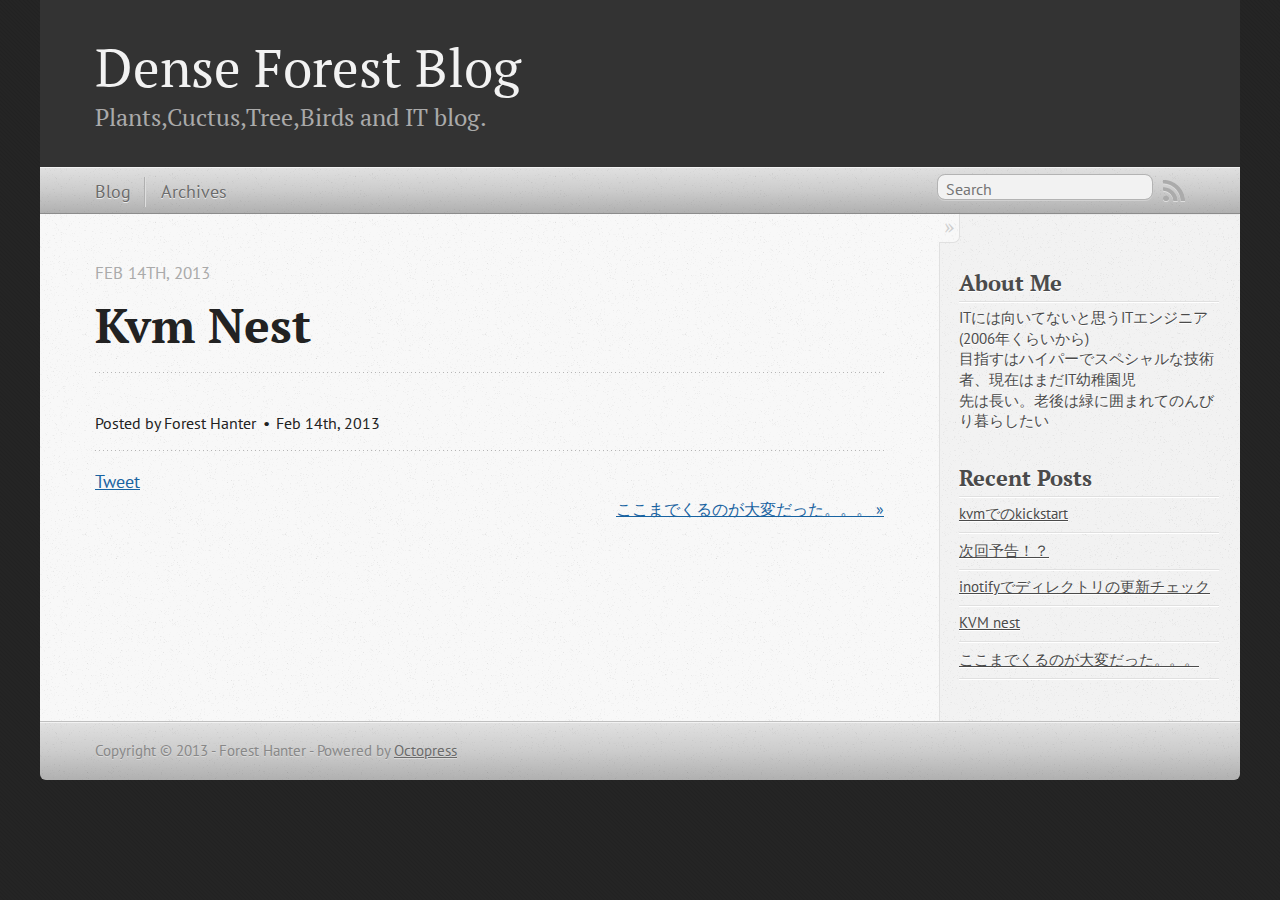
<file: blog/2013/02/14/kvm-nest/index.html>
<!DOCTYPE html>
<!--[if IEMobile 7 ]><html class="no-js iem7"><![endif]-->
<!--[if lt IE 9]><html class="no-js lte-ie8"><![endif]-->
<!--[if (gt IE 8)|(gt IEMobile 7)|!(IEMobile)|!(IE)]><!--><html class="no-js" lang="en"><!--<![endif]-->
<head>
  <meta charset="utf-8">
  <title>kvm nest - Dense Forest Blog</title>
  <meta name="author" content="Forest Hanter">

  
  <meta name="description" content="
">
  

  <!-- http://t.co/dKP3o1e -->
  <meta name="HandheldFriendly" content="True">
  <meta name="MobileOptimized" content="320">
  <meta name="viewport" content="width=device-width, initial-scale=1">

  
  <link rel="canonical" href="http://k1374mr.github.com/blog/2013/02/14/kvm-nest/">
  <link href="/favicon.png" rel="icon">
  <link href="/stylesheets/screen.css" media="screen, projection" rel="stylesheet" type="text/css">
  <script src="/javascripts/modernizr-2.0.js"></script>
  <script src="/javascripts/ender.js"></script>
  <script src="/javascripts/octopress.js" type="text/javascript"></script>
  <link href="/atom.xml" rel="alternate" title="Dense Forest Blog" type="application/atom+xml">
  <!--Fonts from Google"s Web font directory at http://google.com/webfonts -->
<link href="http://fonts.googleapis.com/css?family=PT+Serif:regular,italic,bold,bolditalic" rel="stylesheet" type="text/css">
<link href="http://fonts.googleapis.com/css?family=PT+Sans:regular,italic,bold,bolditalic" rel="stylesheet" type="text/css">

  

</head>

<body   >
  <header role="banner"><hgroup>
  <h1><a href="/">Dense Forest Blog</a></h1>
  
    <h2>Plants,Cuctus,Tree,Birds and IT blog.</h2>
  
</hgroup>

</header>
  <nav role="navigation"><ul class="subscription" data-subscription="rss">
  <li><a href="/atom.xml" rel="subscribe-rss" title="subscribe via RSS">RSS</a></li>
  
</ul>
  
<form action="http://google.com/search" method="get">
  <fieldset role="search">
    <input type="hidden" name="q" value="site:k1374mr.github.com" />
    <input class="search" type="text" name="q" results="0" placeholder="Search"/>
  </fieldset>
</form>
  
<ul class="main-navigation">
  <li><a href="/">Blog</a></li>
  <li><a href="/blog/archives">Archives</a></li>
</ul>

</nav>
  <div id="main">
    <div id="content">
      <div>
<article class="hentry" role="article">
  
  <header>
    
      <h1 class="entry-title">Kvm Nest</h1>
    
    
      <p class="meta">
        








  


<time datetime="2013-02-14T09:23:00+09:00" pubdate data-updated="true">Feb 14<span>th</span>, 2013</time>
        
      </p>
    
  </header>


<div class="entry-content">
</div>


  <footer>
    <p class="meta">
      
  

<span class="byline author vcard">Posted by <span class="fn">Forest Hanter</span></span>

      








  


<time datetime="2013-02-14T09:23:00+09:00" pubdate data-updated="true">Feb 14<span>th</span>, 2013</time>
      


    </p>
    
      <div class="sharing">
  
  <a href="http://twitter.com/share" class="twitter-share-button" data-url="http://k1374mr.github.com/blog/2013/02/14/kvm-nest/" data-via="" data-counturl="http://k1374mr.github.com/blog/2013/02/14/kvm-nest/" >Tweet</a>
  
  
  
    <div class="fb-like" data-send="true" data-width="450" data-show-faces="false"></div>
  
</div>

    
    <p class="meta">
      
      
        <a class="basic-alignment right" href="/blog/2013/02/15/test-git/" title="Next Post: ここまでくるのが大変だった。。。">ここまでくるのが大変だった。。。 &raquo;</a>
      
    </p>
  </footer>
</article>

</div>

<aside class="sidebar">
  
    <section>
  <h1>About Me</h1>
  <p>
ITには向いてないと思うITエンジニア(2006年くらいから)<br>
目指すはハイパーでスペシャルな技術者、現在はまだ<b>IT幼稚園児</b><br>
先は長い。老後は緑に囲まれてのんびり暮らしたい
</p>
</section>
<section>
  <h1>Recent Posts</h1>
  <ul id="recent_posts">
    
      <li class="post">
        <a href="/blog/2013/02/28/kickstart/">kvmでのkickstart</a>
      </li>
    
      <li class="post">
        <a href="/blog/2013/02/27/what/">次回予告！？</a>
      </li>
    
      <li class="post">
        <a href="/blog/2013/02/21/inotify/">inotifyでディレクトリの更新チェック</a>
      </li>
    
      <li class="post">
        <a href="/blog/2013/02/19/nestkvm/">KVM nest</a>
      </li>
    
      <li class="post">
        <a href="/blog/2013/02/15/test-git/">ここまでくるのが大変だった。。。</a>
      </li>
    
  </ul>
</section>






  
</aside>


    </div>
  </div>
  <footer role="contentinfo"><p>
  Copyright &copy; 2013 - Forest Hanter -
  <span class="credit">Powered by <a href="http://octopress.org">Octopress</a></span>
</p>

</footer>
  



<div id="fb-root"></div>
<script>(function(d, s, id) {
  var js, fjs = d.getElementsByTagName(s)[0];
  if (d.getElementById(id)) {return;}
  js = d.createElement(s); js.id = id;
  js.src = "//connect.facebook.net/en_US/all.js#appId=212934732101925&xfbml=1";
  fjs.parentNode.insertBefore(js, fjs);
}(document, 'script', 'facebook-jssdk'));</script>





  <script type="text/javascript">
    (function(){
      var twitterWidgets = document.createElement('script');
      twitterWidgets.type = 'text/javascript';
      twitterWidgets.async = true;
      twitterWidgets.src = 'http://platform.twitter.com/widgets.js';
      document.getElementsByTagName('head')[0].appendChild(twitterWidgets);
    })();
  </script>





</body>
</html>
</file>
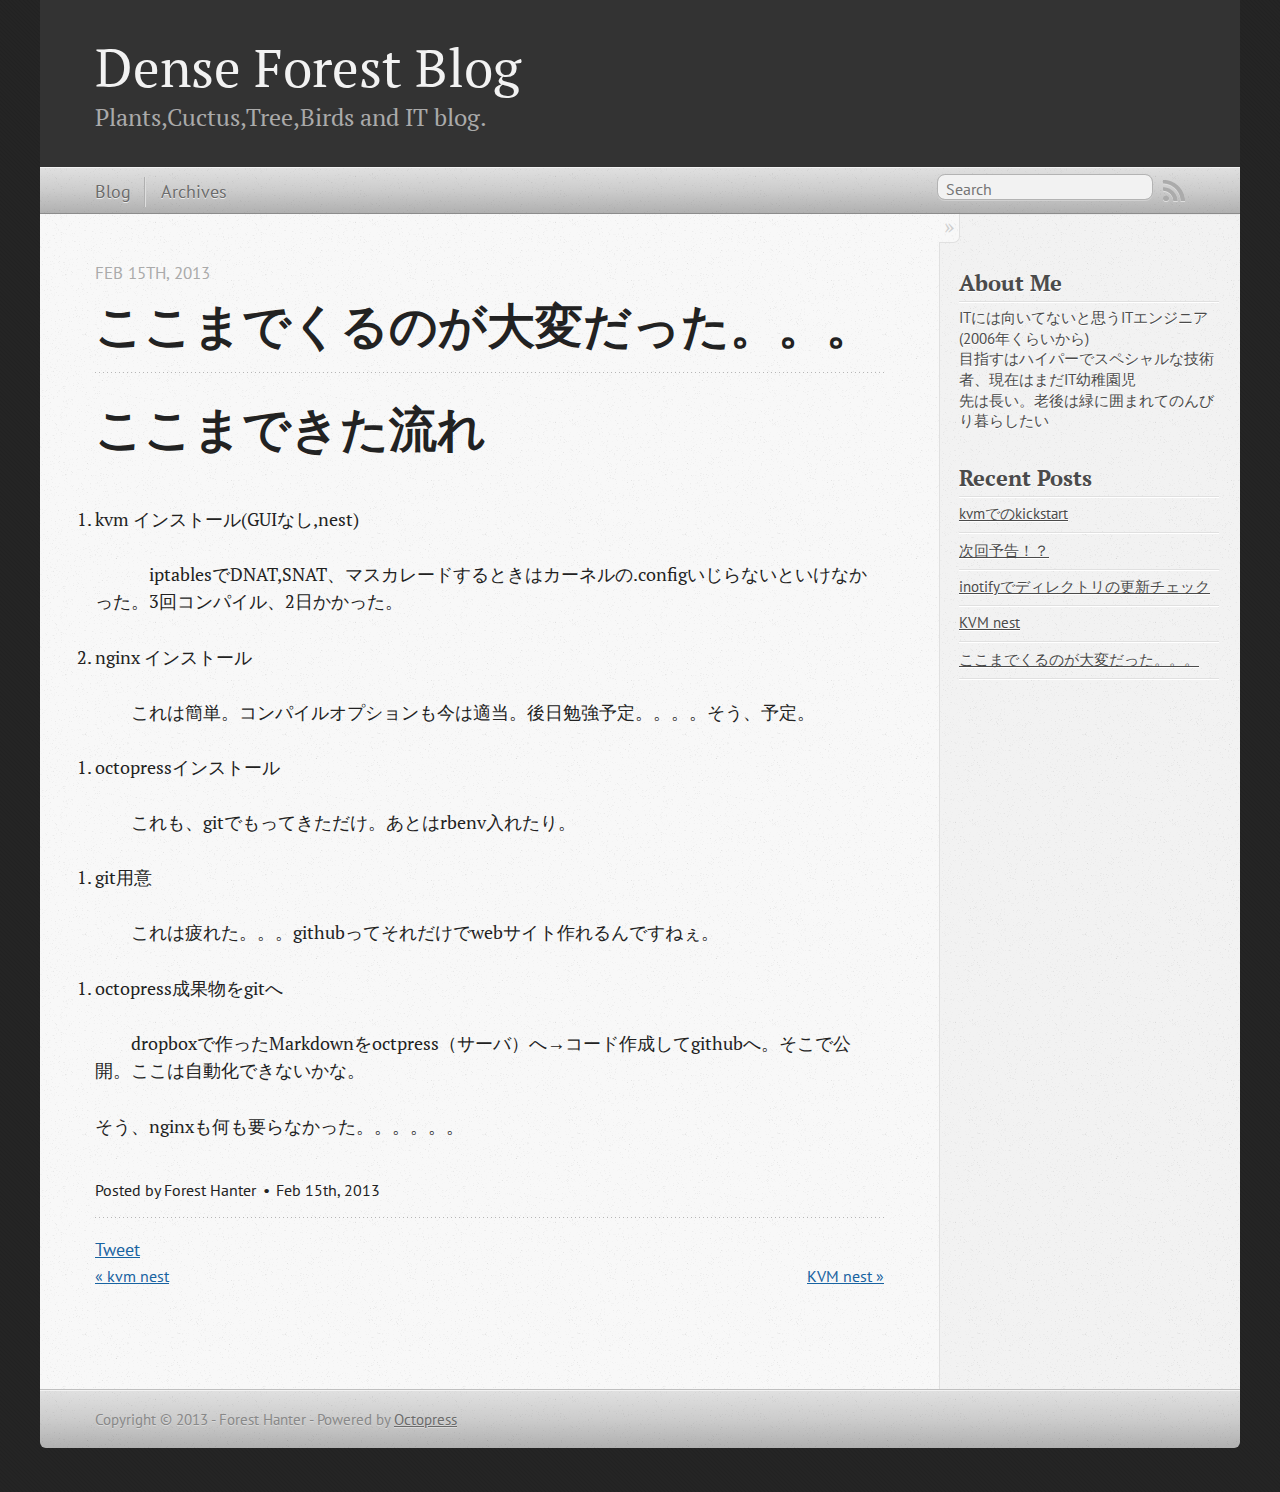
<file: blog/2013/02/15/test-git/index.html>
<!DOCTYPE html>
<!--[if IEMobile 7 ]><html class="no-js iem7"><![endif]-->
<!--[if lt IE 9]><html class="no-js lte-ie8"><![endif]-->
<!--[if (gt IE 8)|(gt IEMobile 7)|!(IEMobile)|!(IE)]><!--><html class="no-js" lang="en"><!--<![endif]-->
<head>
  <meta charset="utf-8">
  <title>ここまでくるのが大変だった。。。 - Dense Forest Blog</title>
  <meta name="author" content="Forest Hanter">

  
  <meta name="description" content="ここまできた流れ kvm インストール(GUIなし,nest) 　　　iptablesでDNAT,SNAT、マスカレードするときはカーネルの.configいじらないといけなかった。3回コンパイル、2日かかった。
nginx インストール 　　これは簡単。コンパイルオプションも今は適当。後日勉強予定 &hellip;">
  

  <!-- http://t.co/dKP3o1e -->
  <meta name="HandheldFriendly" content="True">
  <meta name="MobileOptimized" content="320">
  <meta name="viewport" content="width=device-width, initial-scale=1">

  
  <link rel="canonical" href="http://k1374mr.github.com/blog/2013/02/15/test-git/">
  <link href="/favicon.png" rel="icon">
  <link href="/stylesheets/screen.css" media="screen, projection" rel="stylesheet" type="text/css">
  <script src="/javascripts/modernizr-2.0.js"></script>
  <script src="/javascripts/ender.js"></script>
  <script src="/javascripts/octopress.js" type="text/javascript"></script>
  <link href="/atom.xml" rel="alternate" title="Dense Forest Blog" type="application/atom+xml">
  <!--Fonts from Google"s Web font directory at http://google.com/webfonts -->
<link href="http://fonts.googleapis.com/css?family=PT+Serif:regular,italic,bold,bolditalic" rel="stylesheet" type="text/css">
<link href="http://fonts.googleapis.com/css?family=PT+Sans:regular,italic,bold,bolditalic" rel="stylesheet" type="text/css">

  

</head>

<body   >
  <header role="banner"><hgroup>
  <h1><a href="/">Dense Forest Blog</a></h1>
  
    <h2>Plants,Cuctus,Tree,Birds and IT blog.</h2>
  
</hgroup>

</header>
  <nav role="navigation"><ul class="subscription" data-subscription="rss">
  <li><a href="/atom.xml" rel="subscribe-rss" title="subscribe via RSS">RSS</a></li>
  
</ul>
  
<form action="http://google.com/search" method="get">
  <fieldset role="search">
    <input type="hidden" name="q" value="site:k1374mr.github.com" />
    <input class="search" type="text" name="q" results="0" placeholder="Search"/>
  </fieldset>
</form>
  
<ul class="main-navigation">
  <li><a href="/">Blog</a></li>
  <li><a href="/blog/archives">Archives</a></li>
</ul>

</nav>
  <div id="main">
    <div id="content">
      <div>
<article class="hentry" role="article">
  
  <header>
    
      <h1 class="entry-title">ここまでくるのが大変だった。。。</h1>
    
    
      <p class="meta">
        








  


<time datetime="2013-02-15T16:58:00+09:00" pubdate data-updated="true">Feb 15<span>th</span>, 2013</time>
        
      </p>
    
  </header>


<div class="entry-content"><h1>ここまできた流れ</h1>

<ol>
<li><p>kvm インストール(GUIなし,nest)</p>

<p> 　　　iptablesでDNAT,SNAT、マスカレードするときはカーネルの.configいじらないといけなかった。3回コンパイル、2日かかった。</p></li>
<li><p>nginx インストール</p></li>
</ol>


<p>　　これは簡単。コンパイルオプションも今は適当。後日勉強予定。。。。そう、予定。</p>

<ol>
<li>octopressインストール</li>
</ol>


<p>　　これも、gitでもってきただけ。あとはrbenv入れたり。</p>

<ol>
<li>git用意</li>
</ol>


<p>　　これは疲れた。。。githubってそれだけでwebサイト作れるんですねぇ。</p>

<ol>
<li>octopress成果物をgitへ</li>
</ol>


<p>　　dropboxで作ったMarkdownをoctpress（サーバ）へ→コード作成してgithubへ。そこで公開。ここは自動化できないかな。</p>

<p>そう、nginxも何も要らなかった。。。。。。</p>
</div>


  <footer>
    <p class="meta">
      
  

<span class="byline author vcard">Posted by <span class="fn">Forest Hanter</span></span>

      








  


<time datetime="2013-02-15T16:58:00+09:00" pubdate data-updated="true">Feb 15<span>th</span>, 2013</time>
      


    </p>
    
      <div class="sharing">
  
  <a href="http://twitter.com/share" class="twitter-share-button" data-url="http://k1374mr.github.com/blog/2013/02/15/test-git/" data-via="" data-counturl="http://k1374mr.github.com/blog/2013/02/15/test-git/" >Tweet</a>
  
  
  
    <div class="fb-like" data-send="true" data-width="450" data-show-faces="false"></div>
  
</div>

    
    <p class="meta">
      
        <a class="basic-alignment left" href="/blog/2013/02/14/kvm-nest/" title="Previous Post: kvm nest">&laquo; kvm nest</a>
      
      
        <a class="basic-alignment right" href="/blog/2013/02/19/nestkvm/" title="Next Post: KVM nest">KVM nest &raquo;</a>
      
    </p>
  </footer>
</article>

</div>

<aside class="sidebar">
  
    <section>
  <h1>About Me</h1>
  <p>
ITには向いてないと思うITエンジニア(2006年くらいから)<br>
目指すはハイパーでスペシャルな技術者、現在はまだ<b>IT幼稚園児</b><br>
先は長い。老後は緑に囲まれてのんびり暮らしたい
</p>
</section>
<section>
  <h1>Recent Posts</h1>
  <ul id="recent_posts">
    
      <li class="post">
        <a href="/blog/2013/02/28/kickstart/">kvmでのkickstart</a>
      </li>
    
      <li class="post">
        <a href="/blog/2013/02/27/what/">次回予告！？</a>
      </li>
    
      <li class="post">
        <a href="/blog/2013/02/21/inotify/">inotifyでディレクトリの更新チェック</a>
      </li>
    
      <li class="post">
        <a href="/blog/2013/02/19/nestkvm/">KVM nest</a>
      </li>
    
      <li class="post">
        <a href="/blog/2013/02/15/test-git/">ここまでくるのが大変だった。。。</a>
      </li>
    
  </ul>
</section>






  
</aside>


    </div>
  </div>
  <footer role="contentinfo"><p>
  Copyright &copy; 2013 - Forest Hanter -
  <span class="credit">Powered by <a href="http://octopress.org">Octopress</a></span>
</p>

</footer>
  



<div id="fb-root"></div>
<script>(function(d, s, id) {
  var js, fjs = d.getElementsByTagName(s)[0];
  if (d.getElementById(id)) {return;}
  js = d.createElement(s); js.id = id;
  js.src = "//connect.facebook.net/en_US/all.js#appId=212934732101925&xfbml=1";
  fjs.parentNode.insertBefore(js, fjs);
}(document, 'script', 'facebook-jssdk'));</script>





  <script type="text/javascript">
    (function(){
      var twitterWidgets = document.createElement('script');
      twitterWidgets.type = 'text/javascript';
      twitterWidgets.async = true;
      twitterWidgets.src = 'http://platform.twitter.com/widgets.js';
      document.getElementsByTagName('head')[0].appendChild(twitterWidgets);
    })();
  </script>





</body>
</html>
</file>
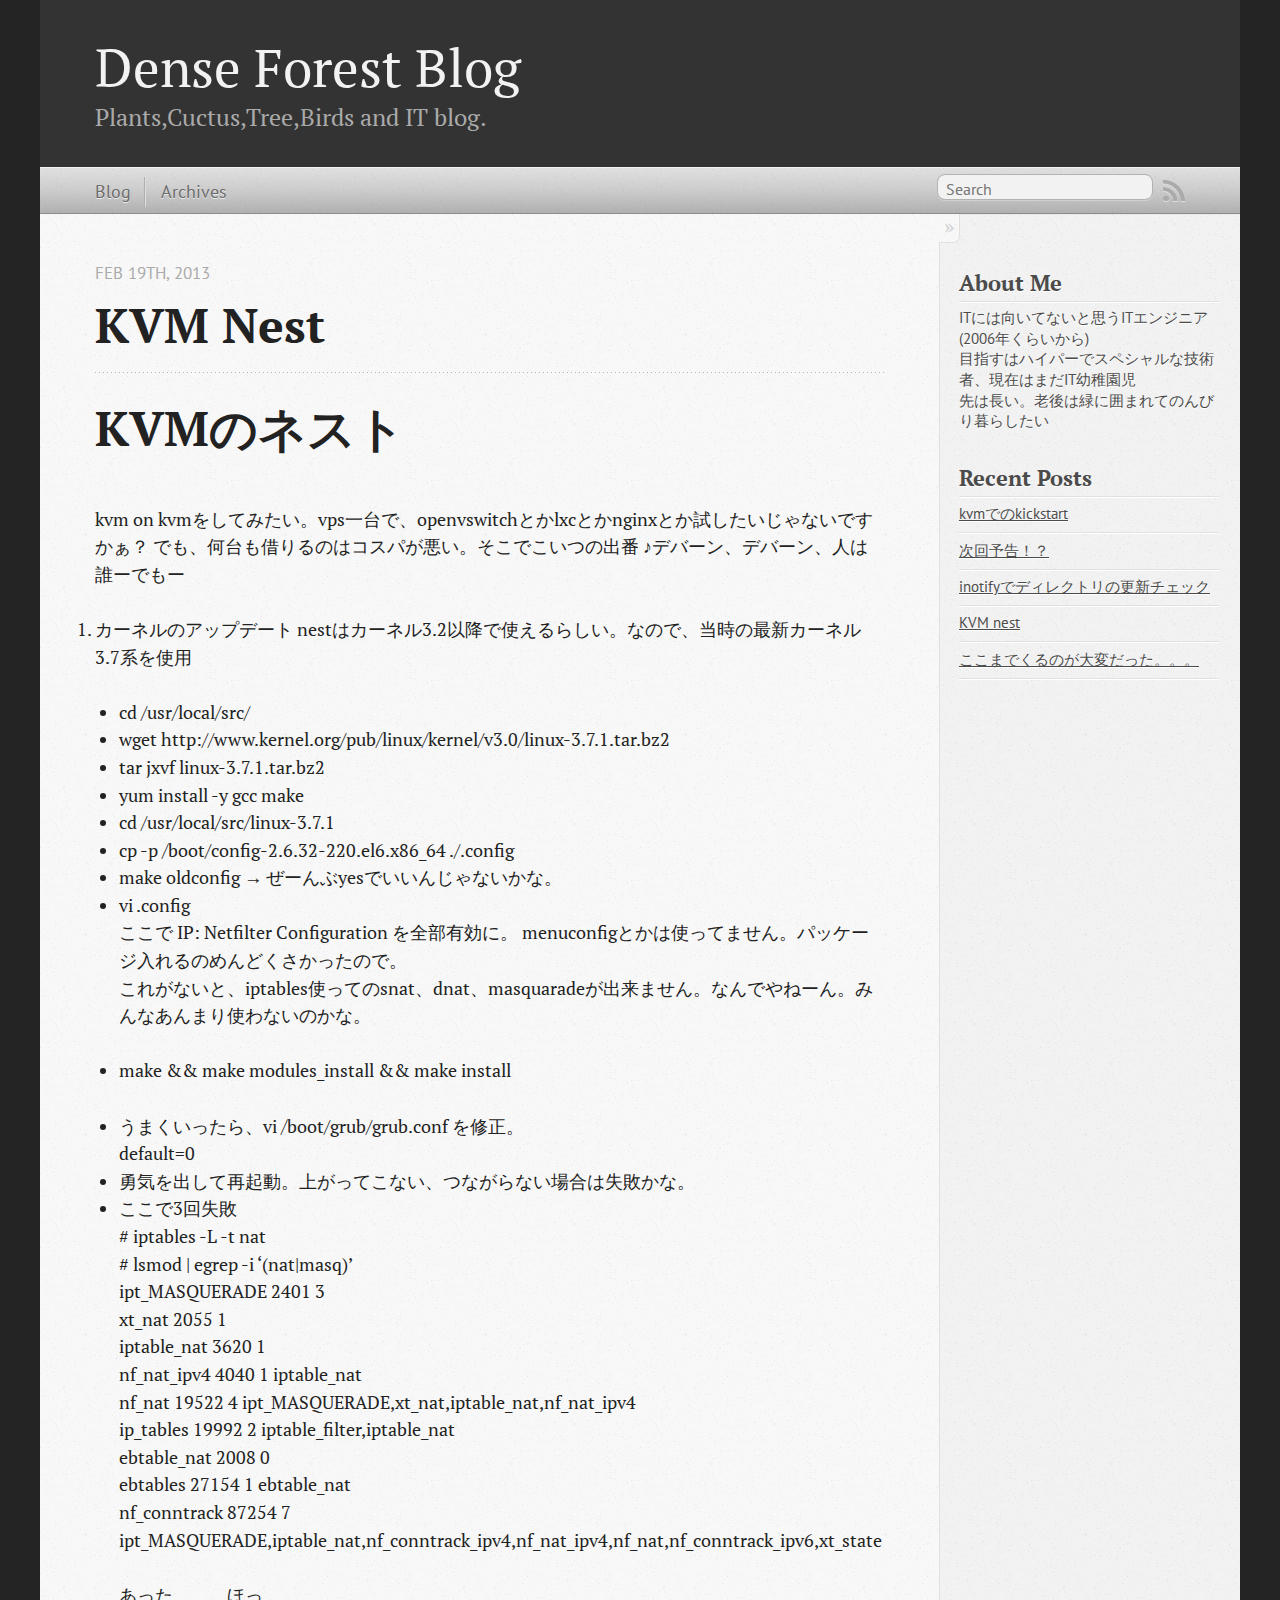
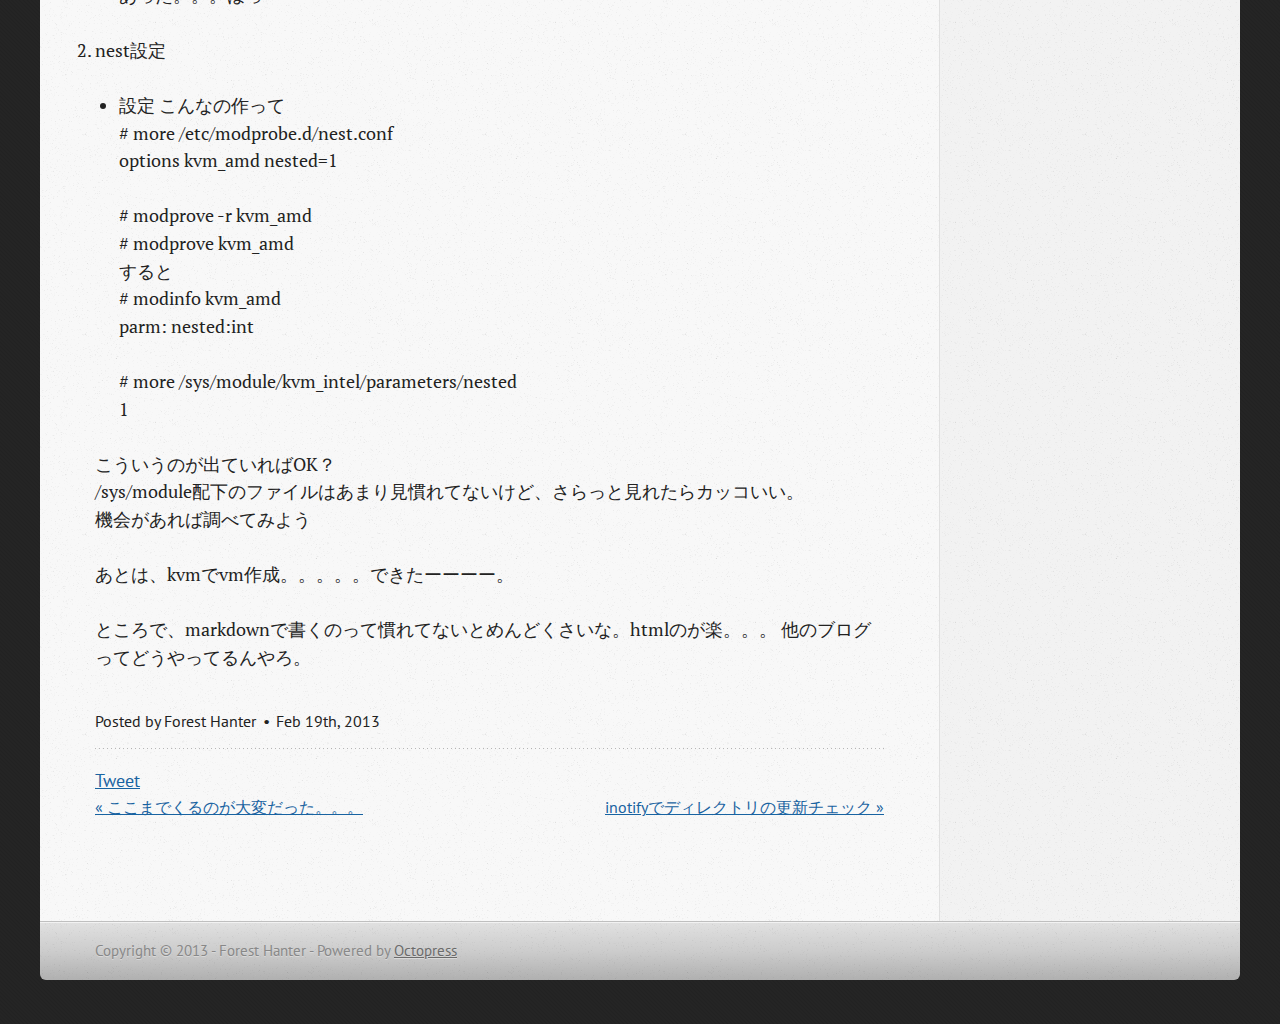
<file: blog/2013/02/19/nestkvm/index.html>
<!DOCTYPE html>
<!--[if IEMobile 7 ]><html class="no-js iem7"><![endif]-->
<!--[if lt IE 9]><html class="no-js lte-ie8"><![endif]-->
<!--[if (gt IE 8)|(gt IEMobile 7)|!(IEMobile)|!(IE)]><!--><html class="no-js" lang="en"><!--<![endif]-->
<head>
  <meta charset="utf-8">
  <title>KVM nest - Dense Forest Blog</title>
  <meta name="author" content="Forest Hanter">

  
  <meta name="description" content="KVMのネスト kvm on kvmをしてみたい。vps一台で、openvswitchとかlxcとかnginxとか試したいじゃないですかぁ？ でも、何台も借りるのはコスパが悪い。そこでこいつの出番 ♪デバーン、デバーン、人は誰ーでもー カーネルのアップデート
nestはカーネル3. &hellip;">
  

  <!-- http://t.co/dKP3o1e -->
  <meta name="HandheldFriendly" content="True">
  <meta name="MobileOptimized" content="320">
  <meta name="viewport" content="width=device-width, initial-scale=1">

  
  <link rel="canonical" href="http://k1374mr.github.com/blog/2013/02/19/nestkvm/">
  <link href="/favicon.png" rel="icon">
  <link href="/stylesheets/screen.css" media="screen, projection" rel="stylesheet" type="text/css">
  <script src="/javascripts/modernizr-2.0.js"></script>
  <script src="/javascripts/ender.js"></script>
  <script src="/javascripts/octopress.js" type="text/javascript"></script>
  <link href="/atom.xml" rel="alternate" title="Dense Forest Blog" type="application/atom+xml">
  <!--Fonts from Google"s Web font directory at http://google.com/webfonts -->
<link href="http://fonts.googleapis.com/css?family=PT+Serif:regular,italic,bold,bolditalic" rel="stylesheet" type="text/css">
<link href="http://fonts.googleapis.com/css?family=PT+Sans:regular,italic,bold,bolditalic" rel="stylesheet" type="text/css">

  

</head>

<body   >
  <header role="banner"><hgroup>
  <h1><a href="/">Dense Forest Blog</a></h1>
  
    <h2>Plants,Cuctus,Tree,Birds and IT blog.</h2>
  
</hgroup>

</header>
  <nav role="navigation"><ul class="subscription" data-subscription="rss">
  <li><a href="/atom.xml" rel="subscribe-rss" title="subscribe via RSS">RSS</a></li>
  
</ul>
  
<form action="http://google.com/search" method="get">
  <fieldset role="search">
    <input type="hidden" name="q" value="site:k1374mr.github.com" />
    <input class="search" type="text" name="q" results="0" placeholder="Search"/>
  </fieldset>
</form>
  
<ul class="main-navigation">
  <li><a href="/">Blog</a></li>
  <li><a href="/blog/archives">Archives</a></li>
</ul>

</nav>
  <div id="main">
    <div id="content">
      <div>
<article class="hentry" role="article">
  
  <header>
    
      <h1 class="entry-title">KVM Nest</h1>
    
    
      <p class="meta">
        








  


<time datetime="2013-02-19T09:00:00+09:00" pubdate data-updated="true">Feb 19<span>th</span>, 2013</time>
        
      </p>
    
  </header>


<div class="entry-content"><h1>KVMのネスト</h1>

<p> kvm on kvmをしてみたい。vps一台で、openvswitchとかlxcとかnginxとか試したいじゃないですかぁ？
 でも、何台も借りるのはコスパが悪い。そこでこいつの出番
 ♪デバーン、デバーン、人は誰ーでもー</p>

<ol>
<li><p>カーネルのアップデート
nestはカーネル3.2以降で使えるらしい。なので、当時の最新カーネル3.7系を使用</p>

<ul>
<li>cd /usr/local/src/</li>
<li>wget http://www.kernel.org/pub/linux/kernel/v3.0/linux-3.7.1.tar.bz2</li>
<li>tar jxvf linux-3.7.1.tar.bz2</li>
<li>yum install -y gcc make</li>
<li>cd /usr/local/src/linux-3.7.1</li>
<li>cp -p /boot/config-2.6.32-220.el6.x86_64 ./.config</li>
<li>make oldconfig   → ぜーんぶyesでいいんじゃないかな。</li>
<li><p>vi .config<br/>
ここで IP: Netfilter Configuration を全部有効に。  menuconfigとかは使ってません。パッケージ入れるのめんどくさかったので。<br/>
これがないと、iptables使ってのsnat、dnat、masquaradeが出来ません。なんでやねーん。みんなあんまり使わないのかな。</p></li>
<li><p>make &amp;&amp; make modules_install &amp;&amp; make install</p></li>
<li>うまくいったら、vi /boot/grub/grub.conf を修正。<br/>
default=0</li>
<li>勇気を出して再起動。上がってこない、つながらない場合は失敗かな。</li>
<li><p>ここで3回失敗<br/>
 # iptables -L -t nat<br/>
 # lsmod | egrep -i &#8216;(nat|masq)&#8217;<br/>
   ipt_MASQUERADE          2401  3<br/>
   xt_nat                  2055  1<br/>
   iptable_nat             3620  1<br/>
   nf_nat_ipv4             4040  1 iptable_nat<br/>
   nf_nat                 19522  4 ipt_MASQUERADE,xt_nat,iptable_nat,nf_nat_ipv4<br/>
   ip_tables              19992  2 iptable_filter,iptable_nat<br/>
   ebtable_nat             2008  0<br/>
   ebtables               27154  1 ebtable_nat<br/>
   nf_conntrack           87254  7 ipt_MASQUERADE,iptable_nat,nf_conntrack_ipv4,nf_nat_ipv4,nf_nat,nf_conntrack_ipv6,xt_state</p>

<p>あった。。。ほっ</p></li>
</ul>
</li>
<li><p>nest設定</p>

<ul>
<li><p>設定
こんなの作って<br/>
  # more /etc/modprobe.d/nest.conf<br/>
  options kvm_amd nested=1</p>

<p>  # modprove -r kvm_amd<br/>
  # modprove kvm_amd<br/>
すると<br/>
  # modinfo kvm_amd<br/>
   parm:           nested:int</p>

<p>  # more /sys/module/kvm_intel/parameters/nested<br/>
   1</p></li>
</ul>


<p> こういうのが出ていればOK？<br/>
 /sys/module配下のファイルはあまり見慣れてないけど、さらっと見れたらカッコいい。<br/>
 機会があれば調べてみよう</p></li>
</ol>


<p>あとは、kvmでvm作成。。。。。できたーーーー。</p>

<p>ところで、markdownで書くのって慣れてないとめんどくさいな。htmlのが楽。。。
他のブログってどうやってるんやろ。</p>
</div>


  <footer>
    <p class="meta">
      
  

<span class="byline author vcard">Posted by <span class="fn">Forest Hanter</span></span>

      








  


<time datetime="2013-02-19T09:00:00+09:00" pubdate data-updated="true">Feb 19<span>th</span>, 2013</time>
      


    </p>
    
      <div class="sharing">
  
  <a href="http://twitter.com/share" class="twitter-share-button" data-url="http://k1374mr.github.com/blog/2013/02/19/nestkvm/" data-via="" data-counturl="http://k1374mr.github.com/blog/2013/02/19/nestkvm/" >Tweet</a>
  
  
  
    <div class="fb-like" data-send="true" data-width="450" data-show-faces="false"></div>
  
</div>

    
    <p class="meta">
      
        <a class="basic-alignment left" href="/blog/2013/02/15/test-git/" title="Previous Post: ここまでくるのが大変だった。。。">&laquo; ここまでくるのが大変だった。。。</a>
      
      
        <a class="basic-alignment right" href="/blog/2013/02/21/inotify/" title="Next Post: inotifyでディレクトリの更新チェック">inotifyでディレクトリの更新チェック &raquo;</a>
      
    </p>
  </footer>
</article>

</div>

<aside class="sidebar">
  
    <section>
  <h1>About Me</h1>
  <p>
ITには向いてないと思うITエンジニア(2006年くらいから)<br>
目指すはハイパーでスペシャルな技術者、現在はまだ<b>IT幼稚園児</b><br>
先は長い。老後は緑に囲まれてのんびり暮らしたい
</p>
</section>
<section>
  <h1>Recent Posts</h1>
  <ul id="recent_posts">
    
      <li class="post">
        <a href="/blog/2013/02/28/kickstart/">kvmでのkickstart</a>
      </li>
    
      <li class="post">
        <a href="/blog/2013/02/27/what/">次回予告！？</a>
      </li>
    
      <li class="post">
        <a href="/blog/2013/02/21/inotify/">inotifyでディレクトリの更新チェック</a>
      </li>
    
      <li class="post">
        <a href="/blog/2013/02/19/nestkvm/">KVM nest</a>
      </li>
    
      <li class="post">
        <a href="/blog/2013/02/15/test-git/">ここまでくるのが大変だった。。。</a>
      </li>
    
  </ul>
</section>






  
</aside>


    </div>
  </div>
  <footer role="contentinfo"><p>
  Copyright &copy; 2013 - Forest Hanter -
  <span class="credit">Powered by <a href="http://octopress.org">Octopress</a></span>
</p>

</footer>
  



<div id="fb-root"></div>
<script>(function(d, s, id) {
  var js, fjs = d.getElementsByTagName(s)[0];
  if (d.getElementById(id)) {return;}
  js = d.createElement(s); js.id = id;
  js.src = "//connect.facebook.net/en_US/all.js#appId=212934732101925&xfbml=1";
  fjs.parentNode.insertBefore(js, fjs);
}(document, 'script', 'facebook-jssdk'));</script>





  <script type="text/javascript">
    (function(){
      var twitterWidgets = document.createElement('script');
      twitterWidgets.type = 'text/javascript';
      twitterWidgets.async = true;
      twitterWidgets.src = 'http://platform.twitter.com/widgets.js';
      document.getElementsByTagName('head')[0].appendChild(twitterWidgets);
    })();
  </script>





</body>
</html>
</file>
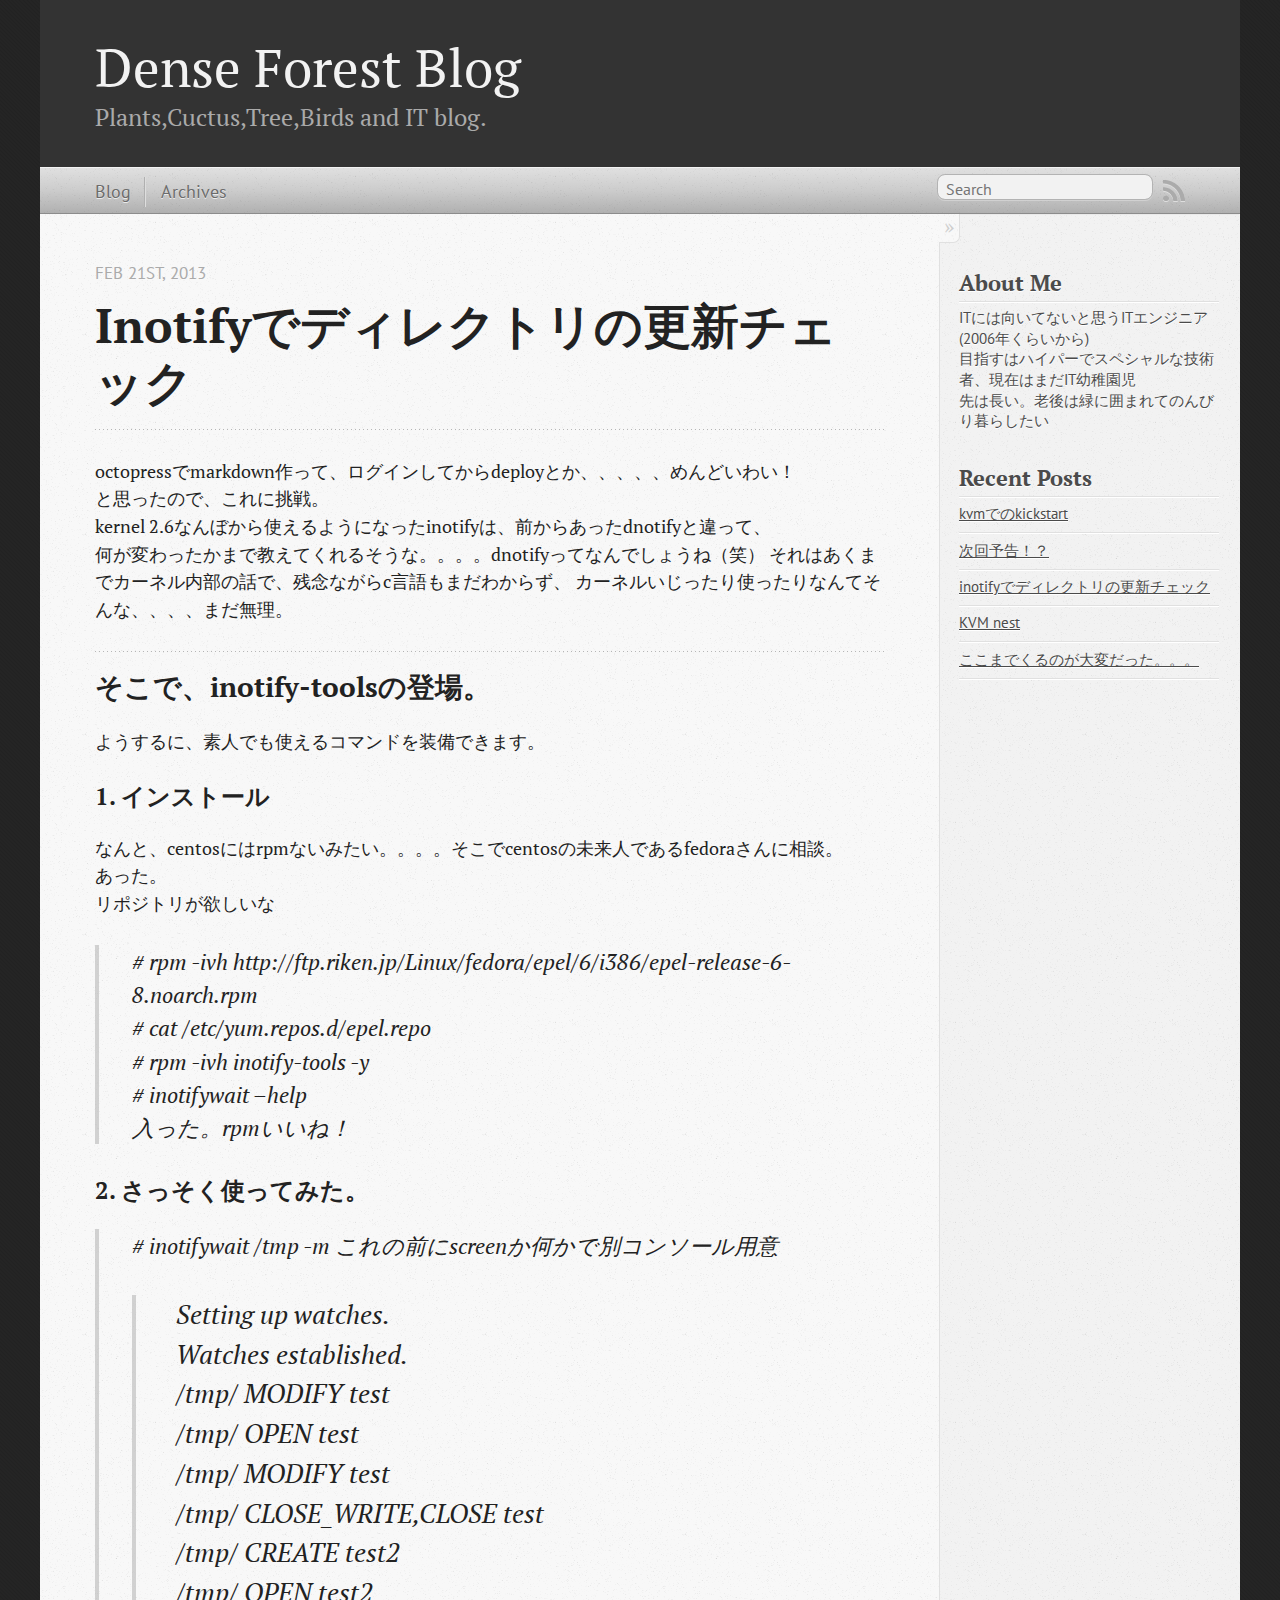
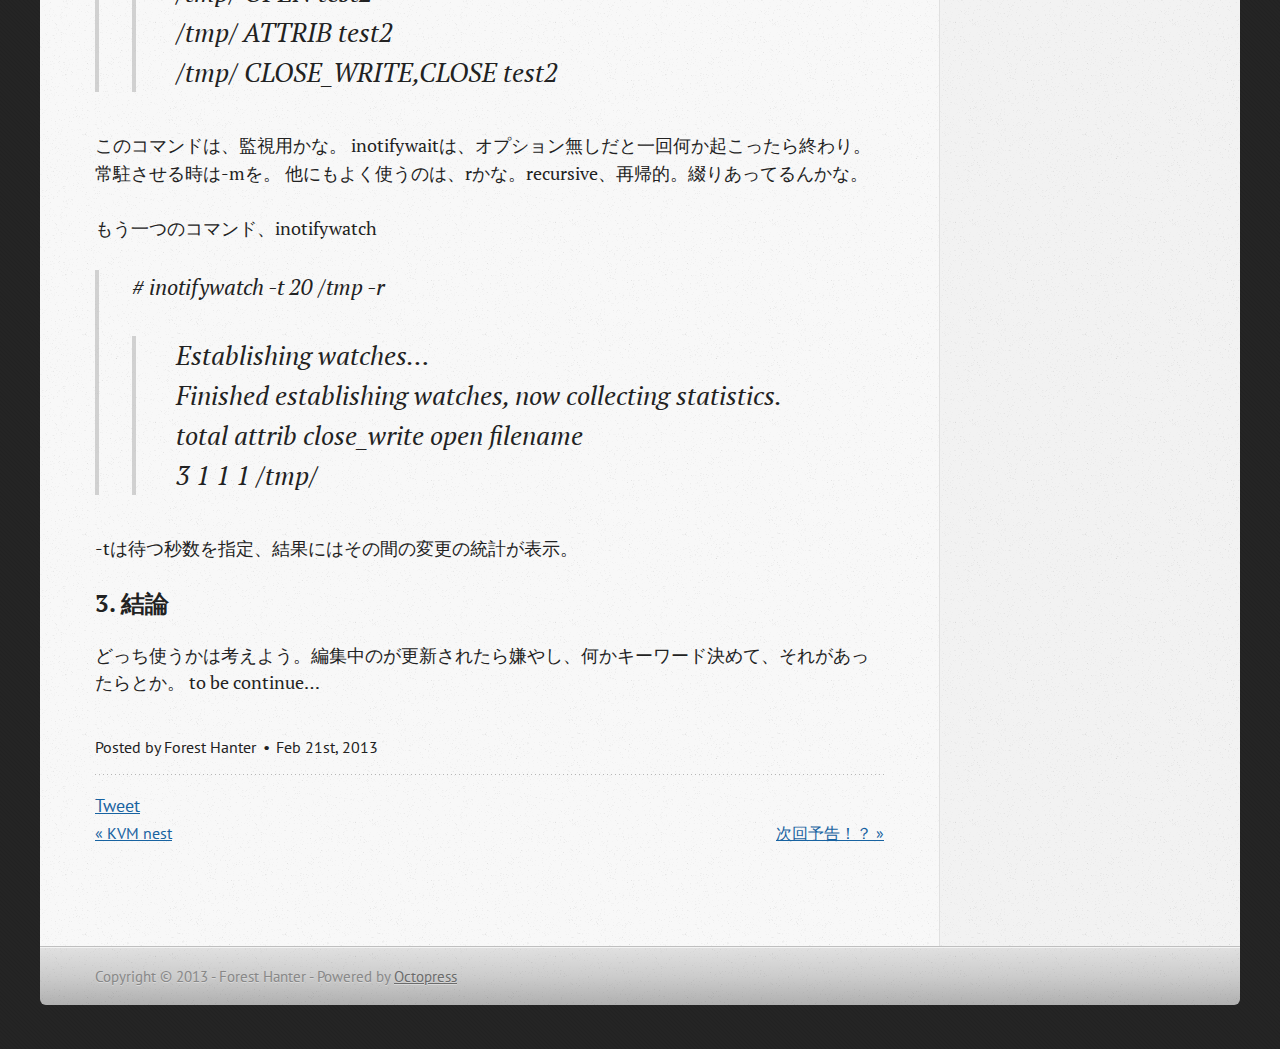
<file: blog/2013/02/21/inotify/index.html>
<!DOCTYPE html>
<!--[if IEMobile 7 ]><html class="no-js iem7"><![endif]-->
<!--[if lt IE 9]><html class="no-js lte-ie8"><![endif]-->
<!--[if (gt IE 8)|(gt IEMobile 7)|!(IEMobile)|!(IE)]><!--><html class="no-js" lang="en"><!--<![endif]-->
<head>
  <meta charset="utf-8">
  <title>inotifyでディレクトリの更新チェック - Dense Forest Blog</title>
  <meta name="author" content="Forest Hanter">

  
  <meta name="description" content="octopressでmarkdown作って、ログインしてからdeployとか、、、、、めんどいわい！
と思ったので、これに挑戦。
kernel 2.6なんぼから使えるようになったinotifyは、前からあったdnotifyと違って、
何が変わったかまで教えてくれるそうな。。。。 &hellip;">
  

  <!-- http://t.co/dKP3o1e -->
  <meta name="HandheldFriendly" content="True">
  <meta name="MobileOptimized" content="320">
  <meta name="viewport" content="width=device-width, initial-scale=1">

  
  <link rel="canonical" href="http://k1374mr.github.com/blog/2013/02/21/inotify/">
  <link href="/favicon.png" rel="icon">
  <link href="/stylesheets/screen.css" media="screen, projection" rel="stylesheet" type="text/css">
  <script src="/javascripts/modernizr-2.0.js"></script>
  <script src="/javascripts/ender.js"></script>
  <script src="/javascripts/octopress.js" type="text/javascript"></script>
  <link href="/atom.xml" rel="alternate" title="Dense Forest Blog" type="application/atom+xml">
  <!--Fonts from Google"s Web font directory at http://google.com/webfonts -->
<link href="http://fonts.googleapis.com/css?family=PT+Serif:regular,italic,bold,bolditalic" rel="stylesheet" type="text/css">
<link href="http://fonts.googleapis.com/css?family=PT+Sans:regular,italic,bold,bolditalic" rel="stylesheet" type="text/css">

  

</head>

<body   >
  <header role="banner"><hgroup>
  <h1><a href="/">Dense Forest Blog</a></h1>
  
    <h2>Plants,Cuctus,Tree,Birds and IT blog.</h2>
  
</hgroup>

</header>
  <nav role="navigation"><ul class="subscription" data-subscription="rss">
  <li><a href="/atom.xml" rel="subscribe-rss" title="subscribe via RSS">RSS</a></li>
  
</ul>
  
<form action="http://google.com/search" method="get">
  <fieldset role="search">
    <input type="hidden" name="q" value="site:k1374mr.github.com" />
    <input class="search" type="text" name="q" results="0" placeholder="Search"/>
  </fieldset>
</form>
  
<ul class="main-navigation">
  <li><a href="/">Blog</a></li>
  <li><a href="/blog/archives">Archives</a></li>
</ul>

</nav>
  <div id="main">
    <div id="content">
      <div>
<article class="hentry" role="article">
  
  <header>
    
      <h1 class="entry-title">Inotifyでディレクトリの更新チェック</h1>
    
    
      <p class="meta">
        








  


<time datetime="2013-02-21T09:00:00+09:00" pubdate data-updated="true">Feb 21<span>st</span>, 2013</time>
        
      </p>
    
  </header>


<div class="entry-content"><p>octopressでmarkdown作って、ログインしてからdeployとか、、、、、めんどいわい！<br/>
と思ったので、これに挑戦。<br/>
kernel 2.6なんぼから使えるようになったinotifyは、前からあったdnotifyと違って、<br/>
何が変わったかまで教えてくれるそうな。。。。dnotifyってなんでしょうね（笑）
それはあくまでカーネル内部の話で、残念ながらc言語もまだわからず、
カーネルいじったり使ったりなんてそんな、、、、まだ無理。</p>

<h2>そこで、inotify-toolsの登場。</h2>

<p>ようするに、素人でも使えるコマンドを装備できます。</p>

<h3>1. インストール</h3>

<p>なんと、centosにはrpmないみたい。。。。そこでcentosの未来人であるfedoraさんに相談。<br/>
あった。<br/>
  リポジトリが欲しいな</p>

<blockquote><p># rpm -ivh http://ftp.riken.jp/Linux/fedora/epel/6/i386/epel-release-6-8.noarch.rpm<br/>
# cat /etc/yum.repos.d/epel.repo<br/>
# rpm -ivh inotify-tools -y<br/>
# inotifywait &#8211;help<br/>
 入った。rpmいいね！</p></blockquote>

<h3>2. さっそく使ってみた。</h3>

<blockquote><p># inotifywait /tmp -m          これの前にscreenか何かで別コンソール用意</p>

<blockquote><p>Setting up watches.<br/>
Watches established.<br/>
/tmp/ MODIFY test<br/>
/tmp/ OPEN test<br/>
/tmp/ MODIFY test<br/>
/tmp/ CLOSE_WRITE,CLOSE test<br/>
/tmp/ CREATE test2<br/>
/tmp/ OPEN test2<br/>
/tmp/ ATTRIB test2<br/>
/tmp/ CLOSE_WRITE,CLOSE test2</p></blockquote></blockquote>

<p>このコマンドは、監視用かな。
inotifywaitは、オプション無しだと一回何か起こったら終わり。
常駐させる時は-mを。
他にもよく使うのは、rかな。recursive、再帰的。綴りあってるんかな。</p>

<p>もう一つのコマンド、inotifywatch</p>

<blockquote><p># inotifywatch -t 20 /tmp -r</p>

<blockquote><p>Establishing watches&#8230;<br/>
Finished establishing watches, now collecting statistics.<br/>
total  attrib  close_write  open  filename<br/>
3      1       1            1     /tmp/</p></blockquote></blockquote>

<p>-tは待つ秒数を指定、結果にはその間の変更の統計が表示。</p>

<h3>3. 結論</h3>

<p>どっち使うかは考えよう。編集中のが更新されたら嫌やし、何かキーワード決めて、それがあったらとか。
to be continue&#8230;</p>
</div>


  <footer>
    <p class="meta">
      
  

<span class="byline author vcard">Posted by <span class="fn">Forest Hanter</span></span>

      








  


<time datetime="2013-02-21T09:00:00+09:00" pubdate data-updated="true">Feb 21<span>st</span>, 2013</time>
      


    </p>
    
      <div class="sharing">
  
  <a href="http://twitter.com/share" class="twitter-share-button" data-url="http://k1374mr.github.com/blog/2013/02/21/inotify/" data-via="" data-counturl="http://k1374mr.github.com/blog/2013/02/21/inotify/" >Tweet</a>
  
  
  
    <div class="fb-like" data-send="true" data-width="450" data-show-faces="false"></div>
  
</div>

    
    <p class="meta">
      
        <a class="basic-alignment left" href="/blog/2013/02/19/nestkvm/" title="Previous Post: KVM nest">&laquo; KVM nest</a>
      
      
        <a class="basic-alignment right" href="/blog/2013/02/27/what/" title="Next Post: 次回予告！？">次回予告！？ &raquo;</a>
      
    </p>
  </footer>
</article>

</div>

<aside class="sidebar">
  
    <section>
  <h1>About Me</h1>
  <p>
ITには向いてないと思うITエンジニア(2006年くらいから)<br>
目指すはハイパーでスペシャルな技術者、現在はまだ<b>IT幼稚園児</b><br>
先は長い。老後は緑に囲まれてのんびり暮らしたい
</p>
</section>
<section>
  <h1>Recent Posts</h1>
  <ul id="recent_posts">
    
      <li class="post">
        <a href="/blog/2013/02/28/kickstart/">kvmでのkickstart</a>
      </li>
    
      <li class="post">
        <a href="/blog/2013/02/27/what/">次回予告！？</a>
      </li>
    
      <li class="post">
        <a href="/blog/2013/02/21/inotify/">inotifyでディレクトリの更新チェック</a>
      </li>
    
      <li class="post">
        <a href="/blog/2013/02/19/nestkvm/">KVM nest</a>
      </li>
    
      <li class="post">
        <a href="/blog/2013/02/15/test-git/">ここまでくるのが大変だった。。。</a>
      </li>
    
  </ul>
</section>






  
</aside>


    </div>
  </div>
  <footer role="contentinfo"><p>
  Copyright &copy; 2013 - Forest Hanter -
  <span class="credit">Powered by <a href="http://octopress.org">Octopress</a></span>
</p>

</footer>
  



<div id="fb-root"></div>
<script>(function(d, s, id) {
  var js, fjs = d.getElementsByTagName(s)[0];
  if (d.getElementById(id)) {return;}
  js = d.createElement(s); js.id = id;
  js.src = "//connect.facebook.net/en_US/all.js#appId=212934732101925&xfbml=1";
  fjs.parentNode.insertBefore(js, fjs);
}(document, 'script', 'facebook-jssdk'));</script>





  <script type="text/javascript">
    (function(){
      var twitterWidgets = document.createElement('script');
      twitterWidgets.type = 'text/javascript';
      twitterWidgets.async = true;
      twitterWidgets.src = 'http://platform.twitter.com/widgets.js';
      document.getElementsByTagName('head')[0].appendChild(twitterWidgets);
    })();
  </script>





</body>
</html>
</file>
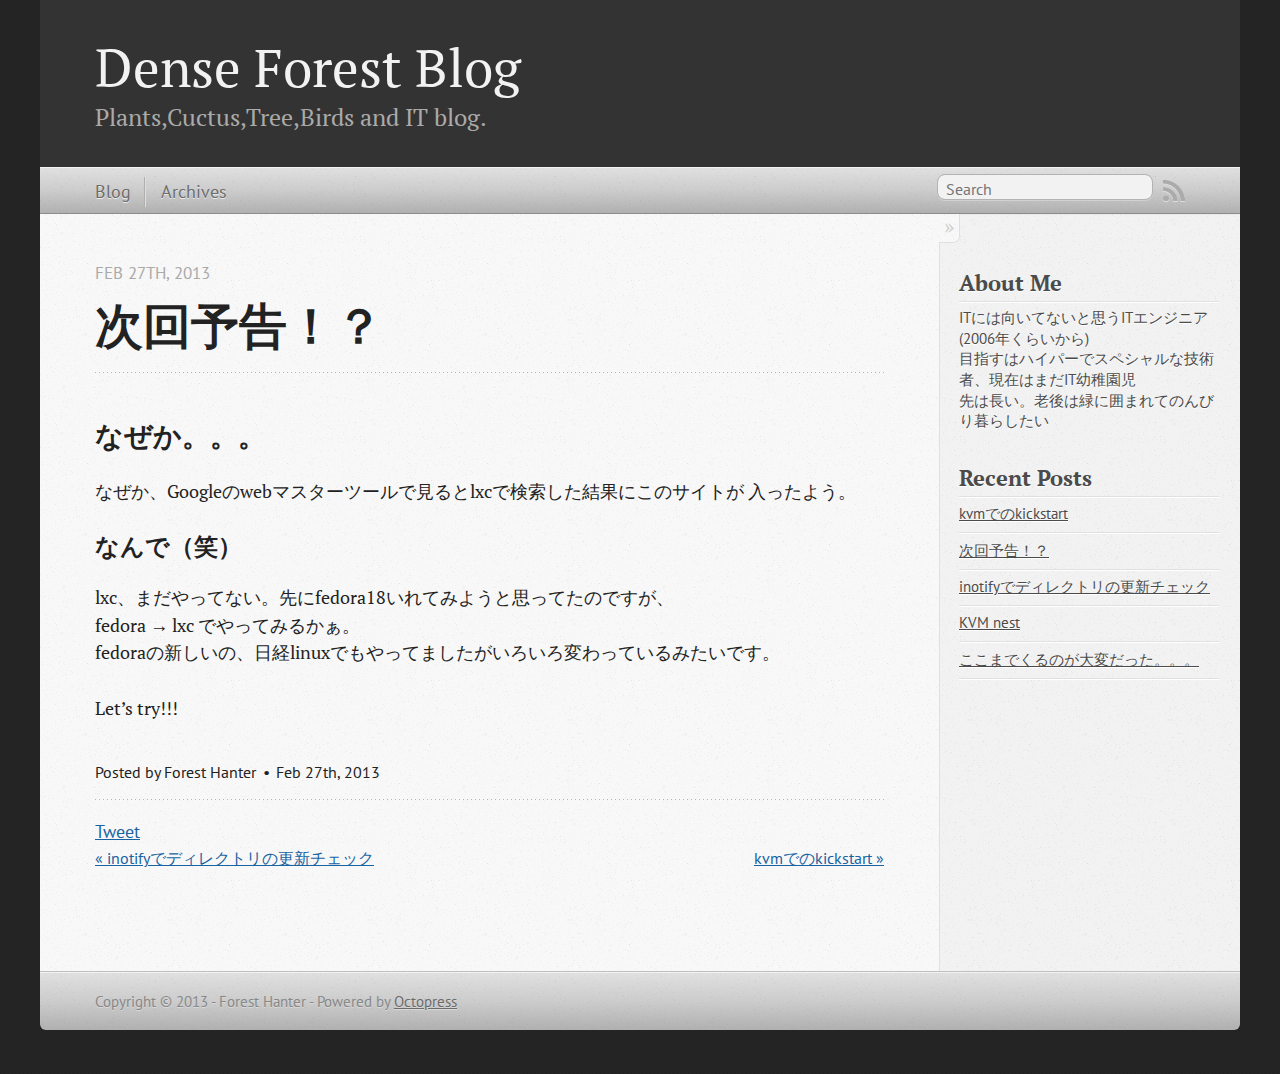
<file: blog/2013/02/27/what/index.html>
<!DOCTYPE html>
<!--[if IEMobile 7 ]><html class="no-js iem7"><![endif]-->
<!--[if lt IE 9]><html class="no-js lte-ie8"><![endif]-->
<!--[if (gt IE 8)|(gt IEMobile 7)|!(IEMobile)|!(IE)]><!--><html class="no-js" lang="en"><!--<![endif]-->
<head>
  <meta charset="utf-8">
  <title>次回予告！？ - Dense Forest Blog</title>
  <meta name="author" content="Forest Hanter">

  
  <meta name="description" content="なぜか。。。 なぜか、Googleのwebマスターツールで見るとlxcで検索した結果にこのサイトが
入ったよう。 なんで（笑） lxc、まだやってない。先にfedora18いれてみようと思ってたのですが、
fedora → lxc でやってみるかぁ。
fedoraの新しいの、 &hellip;">
  

  <!-- http://t.co/dKP3o1e -->
  <meta name="HandheldFriendly" content="True">
  <meta name="MobileOptimized" content="320">
  <meta name="viewport" content="width=device-width, initial-scale=1">

  
  <link rel="canonical" href="http://k1374mr.github.com/blog/2013/02/27/what/">
  <link href="/favicon.png" rel="icon">
  <link href="/stylesheets/screen.css" media="screen, projection" rel="stylesheet" type="text/css">
  <script src="/javascripts/modernizr-2.0.js"></script>
  <script src="/javascripts/ender.js"></script>
  <script src="/javascripts/octopress.js" type="text/javascript"></script>
  <link href="/atom.xml" rel="alternate" title="Dense Forest Blog" type="application/atom+xml">
  <!--Fonts from Google"s Web font directory at http://google.com/webfonts -->
<link href="http://fonts.googleapis.com/css?family=PT+Serif:regular,italic,bold,bolditalic" rel="stylesheet" type="text/css">
<link href="http://fonts.googleapis.com/css?family=PT+Sans:regular,italic,bold,bolditalic" rel="stylesheet" type="text/css">

  

</head>

<body   >
  <header role="banner"><hgroup>
  <h1><a href="/">Dense Forest Blog</a></h1>
  
    <h2>Plants,Cuctus,Tree,Birds and IT blog.</h2>
  
</hgroup>

</header>
  <nav role="navigation"><ul class="subscription" data-subscription="rss">
  <li><a href="/atom.xml" rel="subscribe-rss" title="subscribe via RSS">RSS</a></li>
  
</ul>
  
<form action="http://google.com/search" method="get">
  <fieldset role="search">
    <input type="hidden" name="q" value="site:k1374mr.github.com" />
    <input class="search" type="text" name="q" results="0" placeholder="Search"/>
  </fieldset>
</form>
  
<ul class="main-navigation">
  <li><a href="/">Blog</a></li>
  <li><a href="/blog/archives">Archives</a></li>
</ul>

</nav>
  <div id="main">
    <div id="content">
      <div>
<article class="hentry" role="article">
  
  <header>
    
      <h1 class="entry-title">次回予告！？</h1>
    
    
      <p class="meta">
        








  


<time datetime="2013-02-27T09:00:00+09:00" pubdate data-updated="true">Feb 27<span>th</span>, 2013</time>
        
      </p>
    
  </header>


<div class="entry-content"><h2>なぜか。。。</h2>

<p>なぜか、Googleのwebマスターツールで見るとlxcで検索した結果にこのサイトが
入ったよう。</p>

<h3>なんで（笑）</h3>

<p>lxc、まだやってない。先にfedora18いれてみようと思ってたのですが、<br/>
fedora → lxc でやってみるかぁ。<br/>
fedoraの新しいの、日経linuxでもやってましたがいろいろ変わっているみたいです。</p>

<p>Let&#8217;s try!!!</p>
</div>


  <footer>
    <p class="meta">
      
  

<span class="byline author vcard">Posted by <span class="fn">Forest Hanter</span></span>

      








  


<time datetime="2013-02-27T09:00:00+09:00" pubdate data-updated="true">Feb 27<span>th</span>, 2013</time>
      


    </p>
    
      <div class="sharing">
  
  <a href="http://twitter.com/share" class="twitter-share-button" data-url="http://k1374mr.github.com/blog/2013/02/27/what/" data-via="" data-counturl="http://k1374mr.github.com/blog/2013/02/27/what/" >Tweet</a>
  
  
  
    <div class="fb-like" data-send="true" data-width="450" data-show-faces="false"></div>
  
</div>

    
    <p class="meta">
      
        <a class="basic-alignment left" href="/blog/2013/02/21/inotify/" title="Previous Post: inotifyでディレクトリの更新チェック">&laquo; inotifyでディレクトリの更新チェック</a>
      
      
        <a class="basic-alignment right" href="/blog/2013/02/28/kickstart/" title="Next Post: kvmでのkickstart">kvmでのkickstart &raquo;</a>
      
    </p>
  </footer>
</article>

</div>

<aside class="sidebar">
  
    <section>
  <h1>About Me</h1>
  <p>
ITには向いてないと思うITエンジニア(2006年くらいから)<br>
目指すはハイパーでスペシャルな技術者、現在はまだ<b>IT幼稚園児</b><br>
先は長い。老後は緑に囲まれてのんびり暮らしたい
</p>
</section>
<section>
  <h1>Recent Posts</h1>
  <ul id="recent_posts">
    
      <li class="post">
        <a href="/blog/2013/02/28/kickstart/">kvmでのkickstart</a>
      </li>
    
      <li class="post">
        <a href="/blog/2013/02/27/what/">次回予告！？</a>
      </li>
    
      <li class="post">
        <a href="/blog/2013/02/21/inotify/">inotifyでディレクトリの更新チェック</a>
      </li>
    
      <li class="post">
        <a href="/blog/2013/02/19/nestkvm/">KVM nest</a>
      </li>
    
      <li class="post">
        <a href="/blog/2013/02/15/test-git/">ここまでくるのが大変だった。。。</a>
      </li>
    
  </ul>
</section>






  
</aside>


    </div>
  </div>
  <footer role="contentinfo"><p>
  Copyright &copy; 2013 - Forest Hanter -
  <span class="credit">Powered by <a href="http://octopress.org">Octopress</a></span>
</p>

</footer>
  



<div id="fb-root"></div>
<script>(function(d, s, id) {
  var js, fjs = d.getElementsByTagName(s)[0];
  if (d.getElementById(id)) {return;}
  js = d.createElement(s); js.id = id;
  js.src = "//connect.facebook.net/en_US/all.js#appId=212934732101925&xfbml=1";
  fjs.parentNode.insertBefore(js, fjs);
}(document, 'script', 'facebook-jssdk'));</script>





  <script type="text/javascript">
    (function(){
      var twitterWidgets = document.createElement('script');
      twitterWidgets.type = 'text/javascript';
      twitterWidgets.async = true;
      twitterWidgets.src = 'http://platform.twitter.com/widgets.js';
      document.getElementsByTagName('head')[0].appendChild(twitterWidgets);
    })();
  </script>





</body>
</html>
</file>
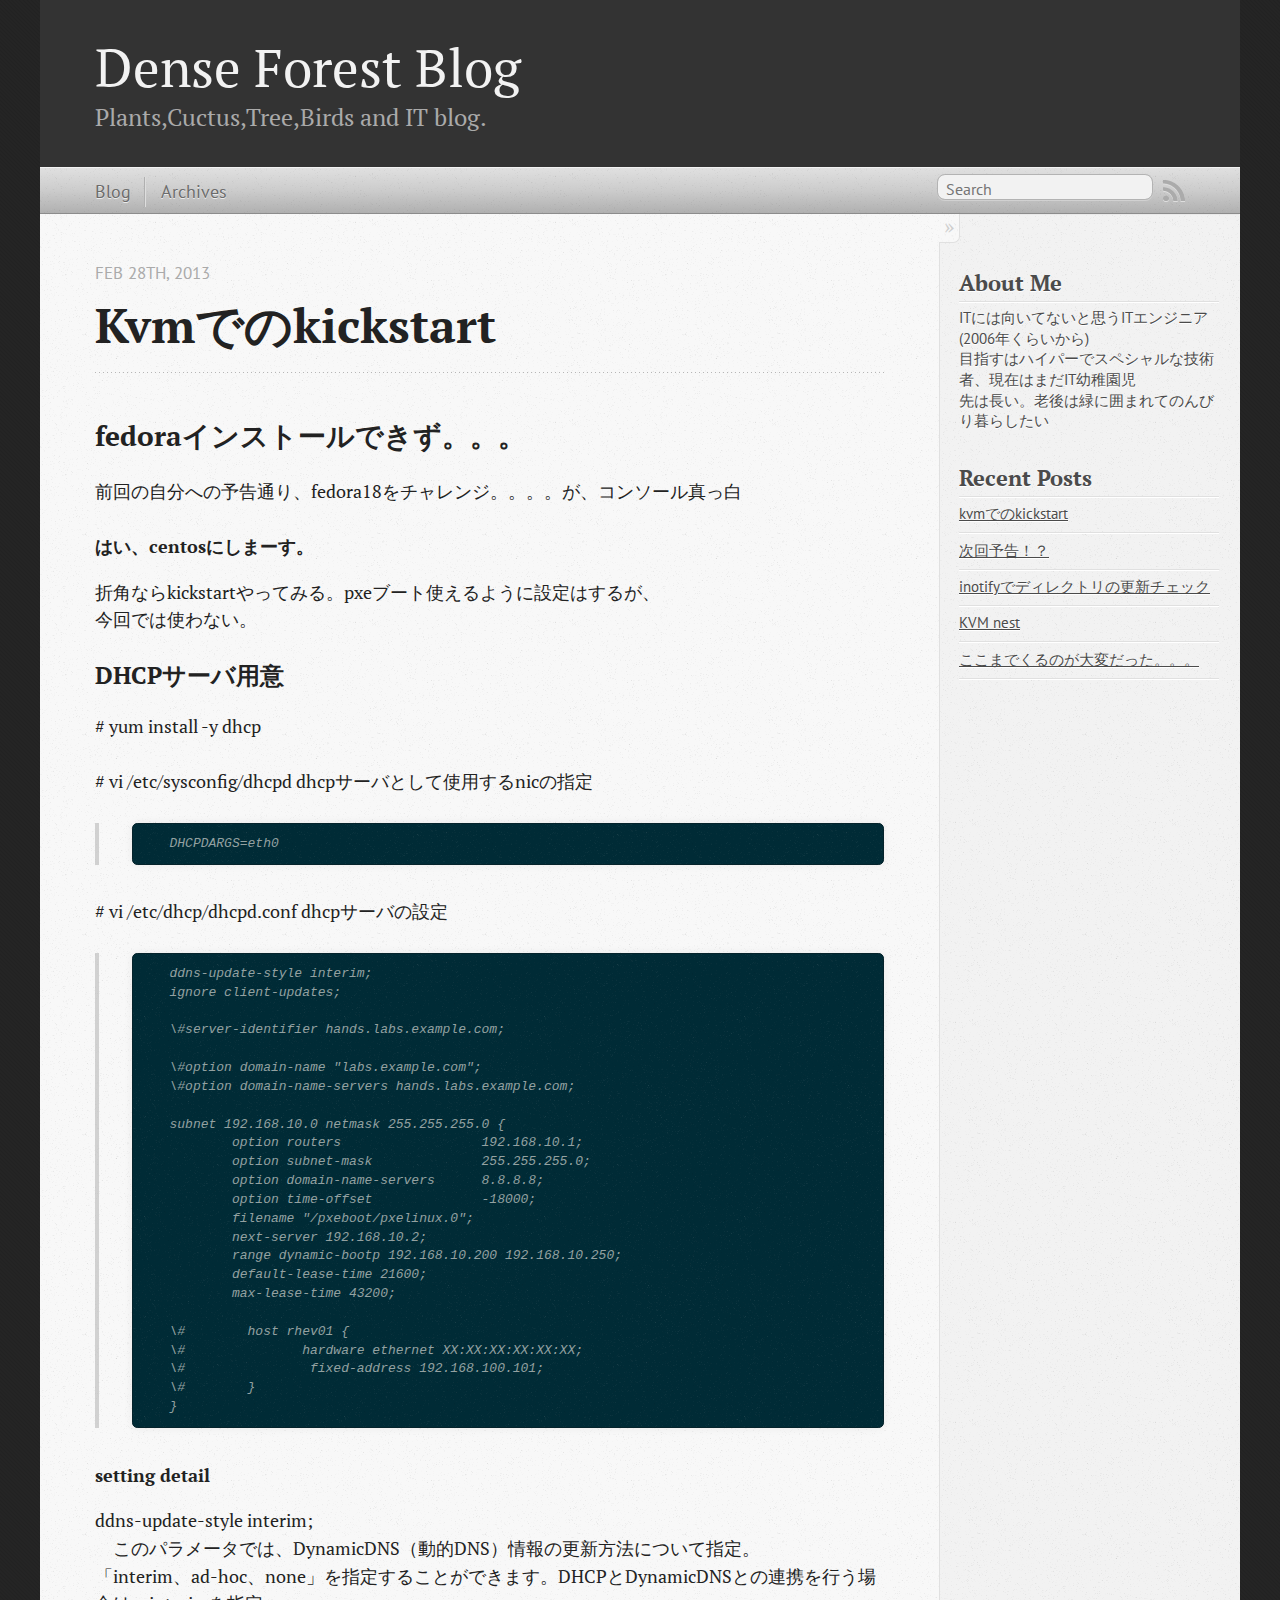
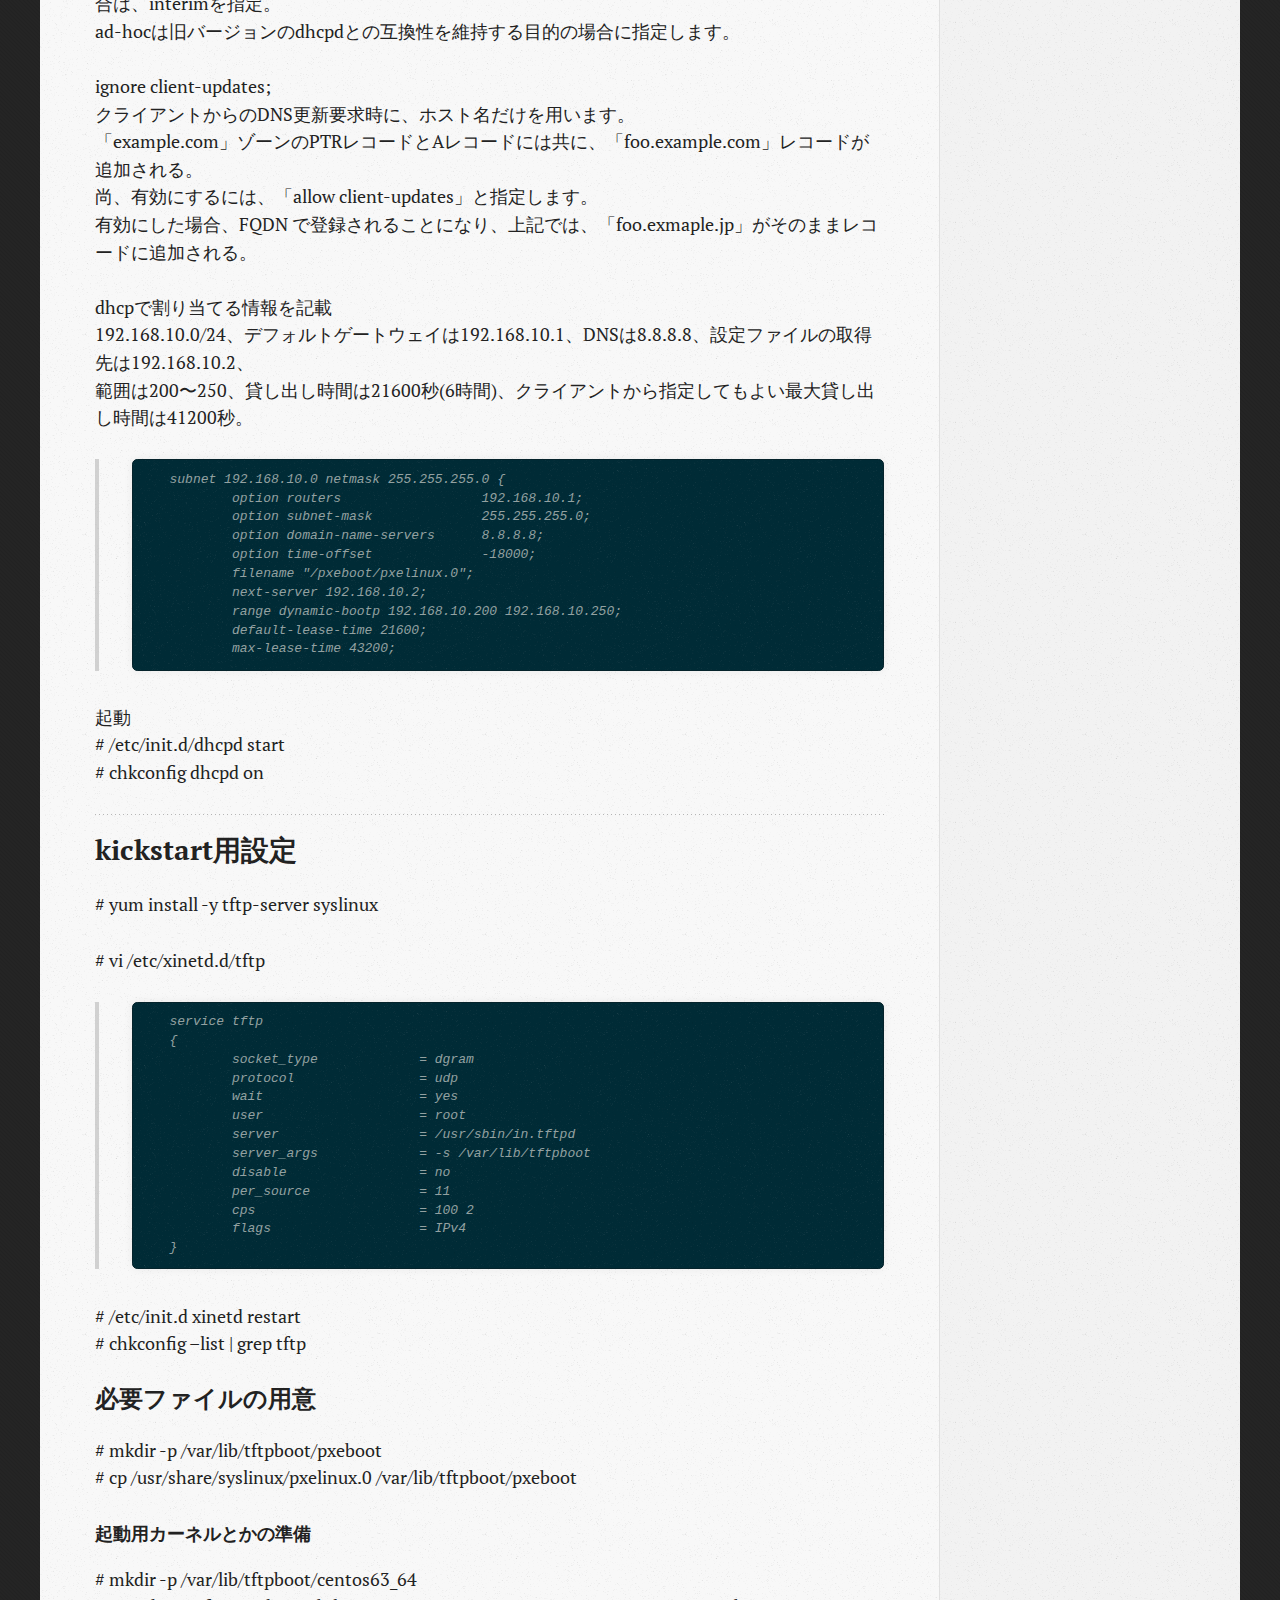
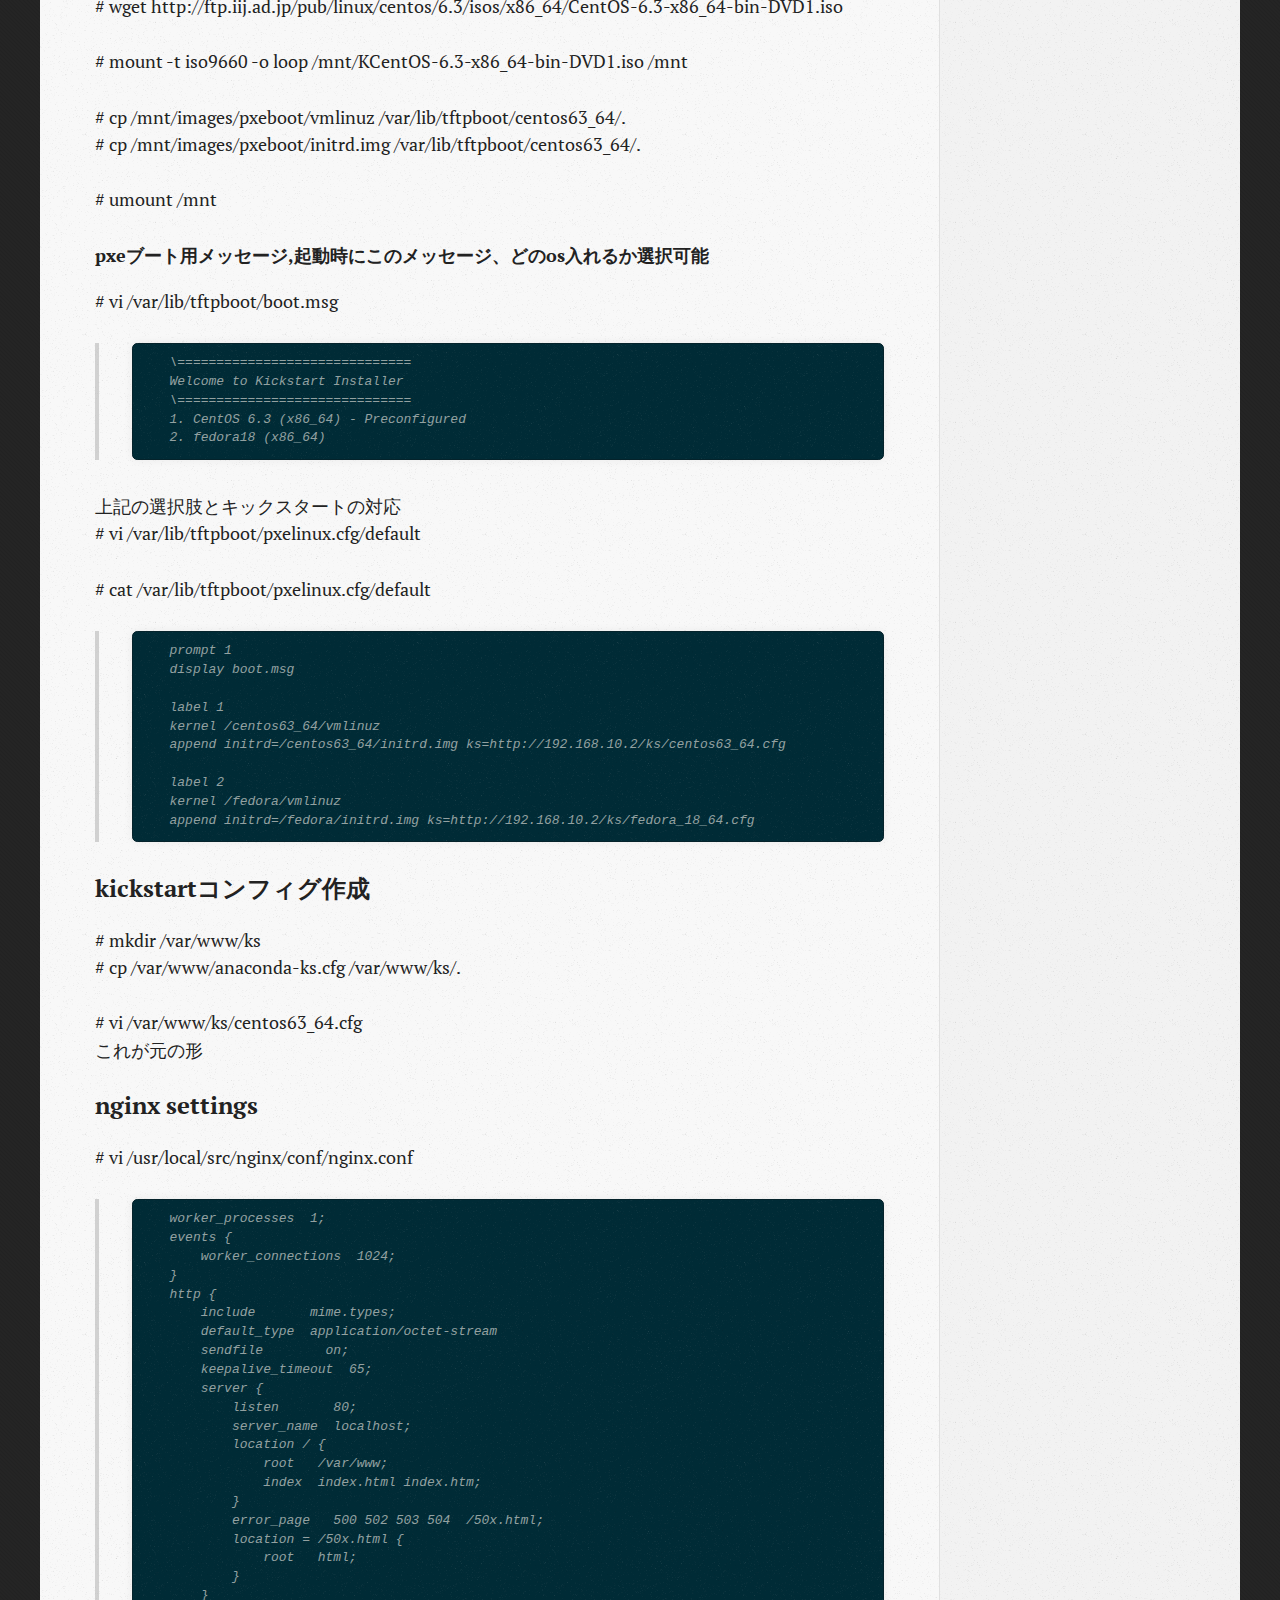
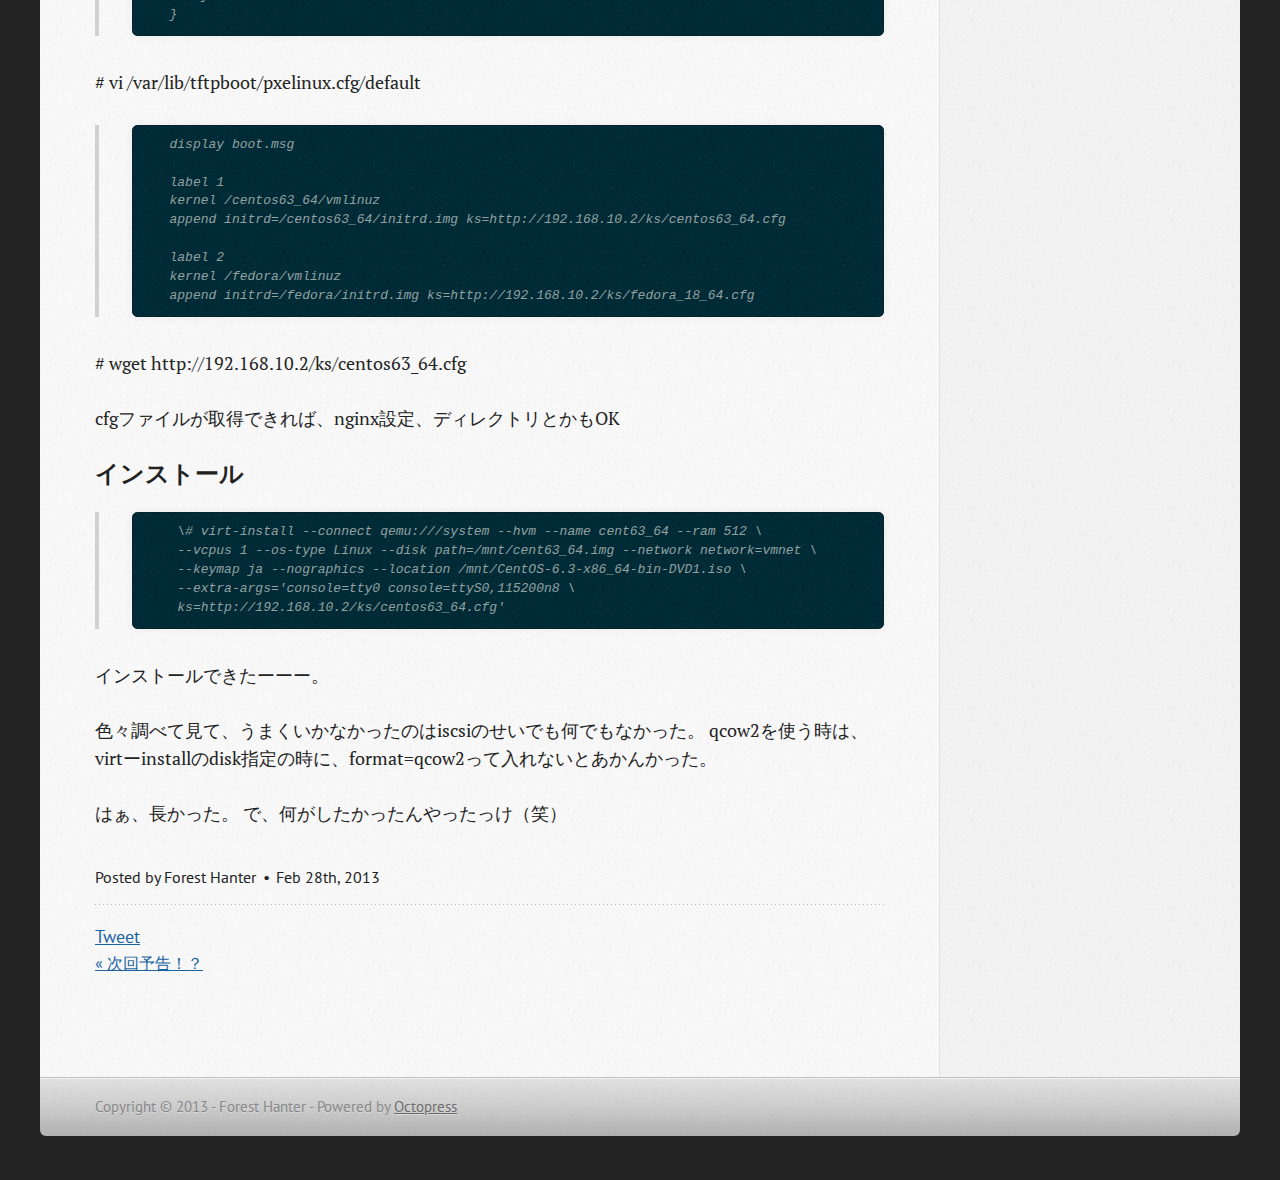
<file: blog/2013/02/28/kickstart/index.html>
<!DOCTYPE html>
<!--[if IEMobile 7 ]><html class="no-js iem7"><![endif]-->
<!--[if lt IE 9]><html class="no-js lte-ie8"><![endif]-->
<!--[if (gt IE 8)|(gt IEMobile 7)|!(IEMobile)|!(IE)]><!--><html class="no-js" lang="en"><!--<![endif]-->
<head>
  <meta charset="utf-8">
  <title>kvmでのkickstart - Dense Forest Blog</title>
  <meta name="author" content="Forest Hanter">

  
  <meta name="description" content="fedoraインストールできず。。。 前回の自分への予告通り、fedora18をチャレンジ。。。。が、コンソール真っ白 はい、centosにしまーす。 折角ならkickstartやってみる。pxeブート使えるように設定はするが、 今回では使わない。 DHCPサーバ用意 # yum install &hellip;">
  

  <!-- http://t.co/dKP3o1e -->
  <meta name="HandheldFriendly" content="True">
  <meta name="MobileOptimized" content="320">
  <meta name="viewport" content="width=device-width, initial-scale=1">

  
  <link rel="canonical" href="http://k1374mr.github.com/blog/2013/02/28/kickstart/">
  <link href="/favicon.png" rel="icon">
  <link href="/stylesheets/screen.css" media="screen, projection" rel="stylesheet" type="text/css">
  <script src="/javascripts/modernizr-2.0.js"></script>
  <script src="/javascripts/ender.js"></script>
  <script src="/javascripts/octopress.js" type="text/javascript"></script>
  <link href="/atom.xml" rel="alternate" title="Dense Forest Blog" type="application/atom+xml">
  <!--Fonts from Google"s Web font directory at http://google.com/webfonts -->
<link href="http://fonts.googleapis.com/css?family=PT+Serif:regular,italic,bold,bolditalic" rel="stylesheet" type="text/css">
<link href="http://fonts.googleapis.com/css?family=PT+Sans:regular,italic,bold,bolditalic" rel="stylesheet" type="text/css">

  

</head>

<body   >
  <header role="banner"><hgroup>
  <h1><a href="/">Dense Forest Blog</a></h1>
  
    <h2>Plants,Cuctus,Tree,Birds and IT blog.</h2>
  
</hgroup>

</header>
  <nav role="navigation"><ul class="subscription" data-subscription="rss">
  <li><a href="/atom.xml" rel="subscribe-rss" title="subscribe via RSS">RSS</a></li>
  
</ul>
  
<form action="http://google.com/search" method="get">
  <fieldset role="search">
    <input type="hidden" name="q" value="site:k1374mr.github.com" />
    <input class="search" type="text" name="q" results="0" placeholder="Search"/>
  </fieldset>
</form>
  
<ul class="main-navigation">
  <li><a href="/">Blog</a></li>
  <li><a href="/blog/archives">Archives</a></li>
</ul>

</nav>
  <div id="main">
    <div id="content">
      <div>
<article class="hentry" role="article">
  
  <header>
    
      <h1 class="entry-title">Kvmでのkickstart</h1>
    
    
      <p class="meta">
        








  


<time datetime="2013-02-28T09:00:00+09:00" pubdate data-updated="true">Feb 28<span>th</span>, 2013</time>
        
      </p>
    
  </header>


<div class="entry-content"><h2>fedoraインストールできず。。。</h2>

<p>前回の自分への予告通り、fedora18をチャレンジ。。。。が、コンソール真っ白</p>

<h4>はい、centosにしまーす。</h4>

<p>折角ならkickstartやってみる。pxeブート使えるように設定はするが、  <br/>
今回では使わない。</p>

<h3>DHCPサーバ用意</h3>

<p># yum install -y dhcp</p>

<p># vi /etc/sysconfig/dhcpd  dhcpサーバとして使用するnicの指定</p>

<blockquote><pre><code>   DHCPDARGS=eth0  
</code></pre></blockquote>

<p># vi /etc/dhcp/dhcpd.conf  dhcpサーバの設定</p>

<blockquote><pre><code>   ddns-update-style interim;  
   ignore client-updates;  

   \#server-identifier hands.labs.example.com;  

   \#option domain-name "labs.example.com";  
   \#option domain-name-servers hands.labs.example.com;  

   subnet 192.168.10.0 netmask 255.255.255.0 {  
           option routers                  192.168.10.1;  
           option subnet-mask              255.255.255.0;  
           option domain-name-servers      8.8.8.8;  
           option time-offset              -18000;  
           filename "/pxeboot/pxelinux.0";  
           next-server 192.168.10.2;  
           range dynamic-bootp 192.168.10.200 192.168.10.250;  
           default-lease-time 21600;  
           max-lease-time 43200;  

   \#        host rhev01 {  
   \#               hardware ethernet XX:XX:XX:XX:XX:XX;  
   \#                fixed-address 192.168.100.101;  
   \#        }  
   }  
</code></pre></blockquote>

<h4>setting detail</h4>

<p>ddns-update-style interim;  <br/>
　このパラメータでは、DynamicDNS（動的DNS）情報の更新方法について指定。  <br/>
「interim、ad-hoc、none」を指定することができます。DHCPとDynamicDNSとの連携を行う場合は、interimを指定。  <br/>
ad-hocは旧バージョンのdhcpdとの互換性を維持する目的の場合に指定します。</p>

<p>ignore client-updates;<br/>
クライアントからのDNS更新要求時に、ホスト名だけを用います。  <br/>
「example.com」ゾーンのPTRレコードとAレコードには共に、「foo.example.com」レコードが追加される。  <br/>
尚、有効にするには、「allow client-updates」と指定します。  <br/>
有効にした場合、FQDN で登録されることになり、上記では、「foo.exmaple.jp」がそのままレコードに追加される。</p>

<p>dhcpで割り当てる情報を記載  <br/>
192.168.10.0/24、デフォルトゲートウェイは192.168.10.1、DNSは8.8.8.8、設定ファイルの取得先は192.168.10.2、  <br/>
範囲は200〜250、貸し出し時間は21600秒(6時間)、クライアントから指定してもよい最大貸し出し時間は41200秒。</p>

<blockquote><pre><code>   subnet 192.168.10.0 netmask 255.255.255.0 {  
           option routers                  192.168.10.1;  
           option subnet-mask              255.255.255.0;  
           option domain-name-servers      8.8.8.8;  
           option time-offset              -18000;  
           filename "/pxeboot/pxelinux.0";  
           next-server 192.168.10.2;  
           range dynamic-bootp 192.168.10.200 192.168.10.250;  
           default-lease-time 21600;  
           max-lease-time 43200;  
</code></pre></blockquote>

<p>起動  <br/>
# /etc/init.d/dhcpd start<br/>
# chkconfig dhcpd on</p>

<h2>kickstart用設定</h2>

<p># yum install -y tftp-server syslinux</p>

<p># vi /etc/xinetd.d/tftp</p>

<blockquote><pre><code>   service tftp  
   {  
           socket_type             = dgram  
           protocol                = udp  
           wait                    = yes  
           user                    = root  
           server                  = /usr/sbin/in.tftpd  
           server_args             = -s /var/lib/tftpboot  
           disable                 = no  
           per_source              = 11  
           cps                     = 100 2  
           flags                   = IPv4  
   }  
</code></pre></blockquote>

<p># /etc/init.d xinetd restart<br/>
# chkconfig &#8211;list | grep tftp</p>

<h3>必要ファイルの用意</h3>

<p># mkdir -p /var/lib/tftpboot/pxeboot  <br/>
# cp /usr/share/syslinux/pxelinux.0 /var/lib/tftpboot/pxeboot</p>

<h4>起動用カーネルとかの準備</h4>

<p># mkdir -p /var/lib/tftpboot/centos63_64  <br/>
# wget http://ftp.iij.ad.jp/pub/linux/centos/6.3/isos/x86_64/CentOS-6.3-x86_64-bin-DVD1.iso</p>

<p># mount -t iso9660 -o loop /mnt/KCentOS-6.3-x86_64-bin-DVD1.iso /mnt</p>

<p># cp /mnt/images/pxeboot/vmlinuz /var/lib/tftpboot/centos63_64/.  <br/>
# cp /mnt/images/pxeboot/initrd.img /var/lib/tftpboot/centos63_64/.</p>

<p># umount /mnt</p>

<h4>pxeブート用メッセージ,起動時にこのメッセージ、どのos入れるか選択可能</h4>

<p># vi /var/lib/tftpboot/boot.msg</p>

<blockquote><pre><code>   \==============================  
   Welcome to Kickstart Installer  
   \==============================  
   1. CentOS 6.3 (x86_64) - Preconfigured    
   2. fedora18 (x86_64)    
</code></pre></blockquote>

<p>上記の選択肢とキックスタートの対応<br/>
# vi /var/lib/tftpboot/pxelinux.cfg/default</p>

<p># cat /var/lib/tftpboot/pxelinux.cfg/default</p>

<blockquote><pre><code>   prompt 1  
   display boot.msg  

   label 1  
   kernel /centos63_64/vmlinuz  
   append initrd=/centos63_64/initrd.img ks=http://192.168.10.2/ks/centos63_64.cfg  

   label 2  
   kernel /fedora/vmlinuz  
   append initrd=/fedora/initrd.img ks=http://192.168.10.2/ks/fedora_18_64.cfg  
</code></pre></blockquote>

<h3>kickstartコンフィグ作成</h3>

<p># mkdir /var/www/ks  <br/>
# cp /var/www/anaconda-ks.cfg /var/www/ks/.</p>

<p># vi /var/www/ks/centos63_64.cfg <br/>
これが元の形</p>

<h3>nginx settings</h3>

<p># vi /usr/local/src/nginx/conf/nginx.conf</p>

<blockquote><pre><code>   worker_processes  1;  
   events {  
       worker_connections  1024;  
   }  
   http {  
       include       mime.types;  
       default_type  application/octet-stream   
       sendfile        on;  
       keepalive_timeout  65;  
       server {  
           listen       80;  
           server_name  localhost;  
           location / {  
               root   /var/www;  
               index  index.html index.htm;  
           }  
           error_page   500 502 503 504  /50x.html;  
           location = /50x.html {  
               root   html;  
           }  
       }  
   }  
</code></pre></blockquote>

<p># vi /var/lib/tftpboot/pxelinux.cfg/default</p>

<blockquote><pre><code>   display boot.msg  

   label 1  
   kernel /centos63_64/vmlinuz  
   append initrd=/centos63_64/initrd.img ks=http://192.168.10.2/ks/centos63_64.cfg  

   label 2  
   kernel /fedora/vmlinuz  
   append initrd=/fedora/initrd.img ks=http://192.168.10.2/ks/fedora_18_64.cfg  
</code></pre></blockquote>

<p># wget http://192.168.10.2/ks/centos63_64.cfg</p>

<p>cfgファイルが取得できれば、nginx設定、ディレクトリとかもOK</p>

<h3>インストール</h3>

<blockquote><pre><code>    \# virt-install --connect qemu:///system --hvm --name cent63_64 --ram 512 \  
    --vcpus 1 --os-type Linux --disk path=/mnt/cent63_64.img --network network=vmnet \  
    --keymap ja --nographics --location /mnt/CentOS-6.3-x86_64-bin-DVD1.iso \  
    --extra-args='console=tty0 console=ttyS0,115200n8 \  
    ks=http://192.168.10.2/ks/centos63_64.cfg'
</code></pre></blockquote>

<p>インストールできたーーー。</p>

<p>色々調べて見て、うまくいかなかったのはiscsiのせいでも何でもなかった。
qcow2を使う時は、virtーinstallのdisk指定の時に、format=qcow2って入れないとあかんかった。</p>

<p>はぁ、長かった。
で、何がしたかったんやったっけ（笑）</p>
</div>


  <footer>
    <p class="meta">
      
  

<span class="byline author vcard">Posted by <span class="fn">Forest Hanter</span></span>

      








  


<time datetime="2013-02-28T09:00:00+09:00" pubdate data-updated="true">Feb 28<span>th</span>, 2013</time>
      


    </p>
    
      <div class="sharing">
  
  <a href="http://twitter.com/share" class="twitter-share-button" data-url="http://k1374mr.github.com/blog/2013/02/28/kickstart/" data-via="" data-counturl="http://k1374mr.github.com/blog/2013/02/28/kickstart/" >Tweet</a>
  
  
  
    <div class="fb-like" data-send="true" data-width="450" data-show-faces="false"></div>
  
</div>

    
    <p class="meta">
      
        <a class="basic-alignment left" href="/blog/2013/02/27/what/" title="Previous Post: 次回予告！？">&laquo; 次回予告！？</a>
      
      
    </p>
  </footer>
</article>

</div>

<aside class="sidebar">
  
    <section>
  <h1>About Me</h1>
  <p>
ITには向いてないと思うITエンジニア(2006年くらいから)<br>
目指すはハイパーでスペシャルな技術者、現在はまだ<b>IT幼稚園児</b><br>
先は長い。老後は緑に囲まれてのんびり暮らしたい
</p>
</section>
<section>
  <h1>Recent Posts</h1>
  <ul id="recent_posts">
    
      <li class="post">
        <a href="/blog/2013/02/28/kickstart/">kvmでのkickstart</a>
      </li>
    
      <li class="post">
        <a href="/blog/2013/02/27/what/">次回予告！？</a>
      </li>
    
      <li class="post">
        <a href="/blog/2013/02/21/inotify/">inotifyでディレクトリの更新チェック</a>
      </li>
    
      <li class="post">
        <a href="/blog/2013/02/19/nestkvm/">KVM nest</a>
      </li>
    
      <li class="post">
        <a href="/blog/2013/02/15/test-git/">ここまでくるのが大変だった。。。</a>
      </li>
    
  </ul>
</section>






  
</aside>


    </div>
  </div>
  <footer role="contentinfo"><p>
  Copyright &copy; 2013 - Forest Hanter -
  <span class="credit">Powered by <a href="http://octopress.org">Octopress</a></span>
</p>

</footer>
  



<div id="fb-root"></div>
<script>(function(d, s, id) {
  var js, fjs = d.getElementsByTagName(s)[0];
  if (d.getElementById(id)) {return;}
  js = d.createElement(s); js.id = id;
  js.src = "//connect.facebook.net/en_US/all.js#appId=212934732101925&xfbml=1";
  fjs.parentNode.insertBefore(js, fjs);
}(document, 'script', 'facebook-jssdk'));</script>





  <script type="text/javascript">
    (function(){
      var twitterWidgets = document.createElement('script');
      twitterWidgets.type = 'text/javascript';
      twitterWidgets.async = true;
      twitterWidgets.src = 'http://platform.twitter.com/widgets.js';
      document.getElementsByTagName('head')[0].appendChild(twitterWidgets);
    })();
  </script>





</body>
</html>
</file>
<file: stylesheets/screen.css>
html,body,div,span,applet,object,iframe,h1,h2,h3,h4,h5,h6,p,blockquote,pre,a,abbr,acronym,address,big,cite,code,del,dfn,em,img,ins,kbd,q,s,samp,small,strike,strong,sub,sup,tt,var,b,u,i,center,dl,dt,dd,ol,ul,li,fieldset,form,label,legend,table,caption,tbody,tfoot,thead,tr,th,td,article,aside,canvas,details,embed,figure,figcaption,footer,header,hgroup,menu,nav,output,ruby,section,summary,time,mark,audio,video{margin:0;padding:0;border:0;font:inherit;font-size:100%;vertical-align:baseline}html{line-height:1}ol,ul{list-style:none}table{border-collapse:collapse;border-spacing:0}caption,th,td{text-align:left;font-weight:normal;vertical-align:middle}q,blockquote{quotes:none}q:before,q:after,blockquote:before,blockquote:after{content:"";content:none}a img{border:none}article,aside,details,figcaption,figure,footer,header,hgroup,menu,nav,section,summary{display:block}article,aside,details,figcaption,figure,footer,header,hgroup,menu,nav,section,summary{display:block}a{color:#1863a1}a:visited{color:#751590}a:focus{color:#0181eb}a:hover{color:#0181eb}a:active{color:#01579f}aside.sidebar a{color:#1863a1}aside.sidebar a:focus{color:#0181eb}aside.sidebar a:hover{color:#0181eb}aside.sidebar a:active{color:#01579f}a{-webkit-transition:color 0.3s;-moz-transition:color 0.3s;-o-transition:color 0.3s;transition:color 0.3s}html{background:#252525 url('/images/line-tile.png?1360735171') top left}body>div{background:#f2f2f2 url('/images/noise.png?1360735171') top left;border-bottom:1px solid #bfbfbf}body>div>div{background:#f8f8f8 url('/images/noise.png?1360735171') top left;border-right:1px solid #e0e0e0}.heading,body>header h1,h1,h2,h3,h4,h5,h6{font-family:"PT Serif","Georgia","Helvetica Neue",Arial,sans-serif}.sans,body>header h2,article header p.meta,article>footer,#content .blog-index footer,html .gist .gist-file .gist-meta,#blog-archives a.category,#blog-archives time,aside.sidebar section,body>footer{font-family:"PT Sans","Helvetica Neue",Arial,sans-serif}.serif,body,#content .blog-index a[rel=full-article]{font-family:"PT Serif",Georgia,Times,"Times New Roman",serif}.mono,pre,code,tt,p code,li code{font-family:Menlo,Monaco,"Andale Mono","lucida console","Courier New",monospace}body>header h1{font-size:2.2em;font-family:"PT Serif","Georgia","Helvetica Neue",Arial,sans-serif;font-weight:normal;line-height:1.2em;margin-bottom:0.6667em}body>header h2{font-family:"PT Serif","Georgia","Helvetica Neue",Arial,sans-serif}body{line-height:1.5em;color:#222}h1{font-size:2.2em;line-height:1.2em}@media only screen and (min-width: 992px){body{font-size:1.15em}h1{font-size:2.6em;line-height:1.2em}}h1,h2,h3,h4,h5,h6{text-rendering:optimizelegibility;margin-bottom:1em;font-weight:bold}h2,section h1{font-size:1.5em}h3,section h2,section section h1{font-size:1.3em}h4,section h3,section section h2,section section section h1{font-size:1em}h5,section h4,section section h3{font-size:.9em}h6,section h5,section section h4,section section section h3{font-size:.8em}p,blockquote,ul,ol{margin-bottom:1.5em}ul{list-style-type:disc}ul ul{list-style-type:circle;margin-bottom:0px}ul ul ul{list-style-type:square;margin-bottom:0px}ol{list-style-type:decimal}ol ol{list-style-type:lower-alpha;margin-bottom:0px}ol ol ol{list-style-type:lower-roman;margin-bottom:0px}ul,ul ul,ul ol,ol,ol ul,ol ol{margin-left:1.3em}strong{font-weight:bold}em{font-style:italic}sup,sub{font-size:0.8em;position:relative;display:inline-block}sup{top:-0.5em}sub{bottom:-0.5em}q{font-style:italic}q:before{content:"\201C"}q:after{content:"\201D"}em,dfn{font-style:italic}strong,dfn{font-weight:bold}del,s{text-decoration:line-through}abbr,acronym{border-bottom:1px dotted;cursor:help}sub,sup{line-height:0}hr{margin-bottom:0.2em}small{font-size:.8em}big{font-size:1.2em}blockquote{font-style:italic;position:relative;font-size:1.2em;line-height:1.5em;padding-left:1em;border-left:4px solid rgba(170,170,170,0.5)}blockquote cite{font-style:italic}blockquote cite a{color:#aaa !important;word-wrap:break-word}blockquote cite:before{content:'\2014';padding-right:.3em;padding-left:.3em;color:#aaa}@media only screen and (min-width: 992px){blockquote{padding-left:1.5em;border-left-width:4px}}.pullquote-right:before,.pullquote-left:before{padding:0;border:none;content:attr(data-pullquote);float:right;width:45%;margin:.5em 0 1em 1.5em;position:relative;top:7px;font-size:1.4em;line-height:1.45em}.pullquote-left:before{float:left;margin:.5em 1.5em 1em 0}.force-wrap,article a,aside.sidebar a{white-space:-moz-pre-wrap;white-space:-pre-wrap;white-space:-o-pre-wrap;white-space:pre-wrap;word-wrap:break-word}.group,body>header,body>nav,body>footer,body #content>article,body #content>div>article,body #content>div>section,body div.pagination,aside.sidebar,#main,#content,.sidebar{*zoom:1}.group:after,body>header:after,body>nav:after,body>footer:after,body #content>article:after,body #content>div>article:after,body #content>div>section:after,body div.pagination:after,aside.sidebar:after,#main:after,#content:after,.sidebar:after{content:"";display:table;clear:both}body{-webkit-text-size-adjust:none;max-width:1200px;position:relative;margin:0 auto}body>header,body>nav,body>footer,body #content>article,body #content>div>article,body #content>div>section{padding-left:18px;padding-right:18px}@media only screen and (min-width: 480px){body>header,body>nav,body>footer,body #content>article,body #content>div>article,body #content>div>section{padding-left:25px;padding-right:25px}}@media only screen and (min-width: 768px){body>header,body>nav,body>footer,body #content>article,body #content>div>article,body #content>div>section{padding-left:35px;padding-right:35px}}@media only screen and (min-width: 992px){body>header,body>nav,body>footer,body #content>article,body #content>div>article,body #content>div>section{padding-left:55px;padding-right:55px}}body div.pagination{margin-left:18px;margin-right:18px}@media only screen and (min-width: 480px){body div.pagination{margin-left:25px;margin-right:25px}}@media only screen and (min-width: 768px){body div.pagination{margin-left:35px;margin-right:35px}}@media only screen and (min-width: 992px){body div.pagination{margin-left:55px;margin-right:55px}}body>header{font-size:1em;padding-top:1.5em;padding-bottom:1.5em}#content{overflow:hidden}#content>div,#content>article{width:100%}aside.sidebar{float:none;padding:0 18px 1px;background-color:#f7f7f7;border-top:1px solid #e0e0e0}.flex-content,article img,article video,article .flash-video,aside.sidebar img{max-width:100%;height:auto}.basic-alignment.left,article img.left,article video.left,article .left.flash-video,aside.sidebar img.left{float:left;margin-right:1.5em}.basic-alignment.right,article img.right,article video.right,article .right.flash-video,aside.sidebar img.right{float:right;margin-left:1.5em}.basic-alignment.center,article img.center,article video.center,article .center.flash-video,aside.sidebar img.center{display:block;margin:0 auto 1.5em}.basic-alignment.left,article img.left,article video.left,article .left.flash-video,aside.sidebar img.left,.basic-alignment.right,article img.right,article video.right,article .right.flash-video,aside.sidebar img.right{margin-bottom:.8em}.toggle-sidebar,.no-sidebar .toggle-sidebar{display:none}@media only screen and (min-width: 750px){body.sidebar-footer aside.sidebar{float:none;width:auto;clear:left;margin:0;padding:0 35px 1px;background-color:#f7f7f7;border-top:1px solid #eaeaea}body.sidebar-footer aside.sidebar section.odd,body.sidebar-footer aside.sidebar section.even{float:left;width:48%}body.sidebar-footer aside.sidebar section.odd{margin-left:0}body.sidebar-footer aside.sidebar section.even{margin-left:4%}body.sidebar-footer aside.sidebar.thirds section{width:30%;margin-left:5%}body.sidebar-footer aside.sidebar.thirds section.first{margin-left:0;clear:both}}body.sidebar-footer #content{margin-right:0px}body.sidebar-footer .toggle-sidebar{display:none}@media only screen and (min-width: 550px){body>header{font-size:1em}}@media only screen and (min-width: 750px){aside.sidebar{float:none;width:auto;clear:left;margin:0;padding:0 35px 1px;background-color:#f7f7f7;border-top:1px solid #eaeaea}aside.sidebar section.odd,aside.sidebar section.even{float:left;width:48%}aside.sidebar section.odd{margin-left:0}aside.sidebar section.even{margin-left:4%}aside.sidebar.thirds section{width:30%;margin-left:5%}aside.sidebar.thirds section.first{margin-left:0;clear:both}}@media only screen and (min-width: 768px){body{-webkit-text-size-adjust:auto}body>header{font-size:1.2em}#main{padding:0;margin:0 auto}#content{overflow:visible;margin-right:240px;position:relative}.no-sidebar #content{margin-right:0;border-right:0}.collapse-sidebar #content{margin-right:20px}#content>div,#content>article{padding-top:17.5px;padding-bottom:17.5px;float:left}aside.sidebar{width:210px;padding:0 15px 15px;background:none;clear:none;float:left;margin:0 -100% 0 0}aside.sidebar section{width:auto;margin-left:0}aside.sidebar section.odd,aside.sidebar section.even{float:none;width:auto;margin-left:0}.collapse-sidebar aside.sidebar{float:none;width:auto;clear:left;margin:0;padding:0 35px 1px;background-color:#f7f7f7;border-top:1px solid #eaeaea}.collapse-sidebar aside.sidebar section.odd,.collapse-sidebar aside.sidebar section.even{float:left;width:48%}.collapse-sidebar aside.sidebar section.odd{margin-left:0}.collapse-sidebar aside.sidebar section.even{margin-left:4%}.collapse-sidebar aside.sidebar.thirds section{width:30%;margin-left:5%}.collapse-sidebar aside.sidebar.thirds section.first{margin-left:0;clear:both}}@media only screen and (min-width: 992px){body>header{font-size:1.3em}#content{margin-right:300px}#content>div,#content>article{padding-top:27.5px;padding-bottom:27.5px}aside.sidebar{width:260px;padding:1.2em 20px 20px}.collapse-sidebar aside.sidebar{padding-left:55px;padding-right:55px}}@media only screen and (min-width: 768px){ul,ol{margin-left:0}}body>header{background:#333}body>header h1{display:inline-block;margin:0}body>header h1 a,body>header h1 a:visited,body>header h1 a:hover{color:#f2f2f2;text-decoration:none}body>header h2{margin:.2em 0 0;font-size:1em;color:#aaa;font-weight:normal}body>nav{position:relative;background-color:#ccc;background:url('/images/noise.png?1360735171'),-webkit-gradient(linear, 50% 0%, 50% 100%, color-stop(0%, #e0e0e0), color-stop(50%, #cccccc), color-stop(100%, #b0b0b0));background:url('/images/noise.png?1360735171'),-webkit-linear-gradient(#e0e0e0,#cccccc,#b0b0b0);background:url('/images/noise.png?1360735171'),-moz-linear-gradient(#e0e0e0,#cccccc,#b0b0b0);background:url('/images/noise.png?1360735171'),-o-linear-gradient(#e0e0e0,#cccccc,#b0b0b0);background:url('/images/noise.png?1360735171'),linear-gradient(#e0e0e0,#cccccc,#b0b0b0);border-top:1px solid #f2f2f2;border-bottom:1px solid #8c8c8c;padding-top:.35em;padding-bottom:.35em}body>nav form{-webkit-background-clip:padding;-moz-background-clip:padding;background-clip:padding-box;margin:0;padding:0}body>nav form .search{padding:.3em .5em 0;font-size:.85em;font-family:"PT Sans","Helvetica Neue",Arial,sans-serif;line-height:1.1em;width:95%;-webkit-border-radius:0.5em;-moz-border-radius:0.5em;-ms-border-radius:0.5em;-o-border-radius:0.5em;border-radius:0.5em;-webkit-background-clip:padding;-moz-background-clip:padding;background-clip:padding-box;-webkit-box-shadow:#d1d1d1 0 1px;-moz-box-shadow:#d1d1d1 0 1px;box-shadow:#d1d1d1 0 1px;background-color:#f2f2f2;border:1px solid #b3b3b3;color:#888}body>nav form .search:focus{color:#444;border-color:#80b1df;-webkit-box-shadow:#80b1df 0 0 4px,#80b1df 0 0 3px inset;-moz-box-shadow:#80b1df 0 0 4px,#80b1df 0 0 3px inset;box-shadow:#80b1df 0 0 4px,#80b1df 0 0 3px inset;background-color:#fff;outline:none}body>nav fieldset[role=search]{float:right;width:48%}body>nav fieldset.mobile-nav{float:left;width:48%}body>nav fieldset.mobile-nav select{width:100%;font-size:.8em;border:1px solid #888}body>nav ul{display:none}@media only screen and (min-width: 550px){body>nav{font-size:.9em}body>nav ul{margin:0;padding:0;border:0;overflow:hidden;*zoom:1;float:left;display:block;padding-top:.15em}body>nav ul li{list-style-image:none;list-style-type:none;margin-left:0;white-space:nowrap;display:inline;float:left;padding-left:0;padding-right:0}body>nav ul li:first-child,body>nav ul li.first{padding-left:0}body>nav ul li:last-child{padding-right:0}body>nav ul li.last{padding-right:0}body>nav ul.subscription{margin-left:.8em;float:right}body>nav ul.subscription li:last-child a{padding-right:0}body>nav ul li{margin:0}body>nav a{color:#6b6b6b;font-family:"PT Sans","Helvetica Neue",Arial,sans-serif;text-shadow:#ebebeb 0 1px;float:left;text-decoration:none;font-size:1.1em;padding:.1em 0;line-height:1.5em}body>nav a:visited{color:#6b6b6b}body>nav a:hover{color:#2b2b2b}body>nav li+li{border-left:1px solid #b0b0b0;margin-left:.8em}body>nav li+li a{padding-left:.8em;border-left:1px solid #dedede}body>nav form{float:right;text-align:left;padding-left:.8em;width:175px}body>nav form .search{width:93%;font-size:.95em;line-height:1.2em}body>nav ul[data-subscription$=email]+form{width:97px}body>nav ul[data-subscription$=email]+form .search{width:91%}body>nav fieldset.mobile-nav{display:none}body>nav fieldset[role=search]{width:99%}}@media only screen and (min-width: 992px){body>nav form{width:215px}body>nav ul[data-subscription$=email]+form{width:147px}}.no-placeholder body>nav .search{background:#f2f2f2 url('/images/search.png?1360735171') 0.3em 0.25em no-repeat;text-indent:1.3em}@media only screen and (min-width: 550px){.maskImage body>nav ul[data-subscription$=email]+form{width:123px}}@media only screen and (min-width: 992px){.maskImage body>nav ul[data-subscription$=email]+form{width:173px}}.maskImage ul.subscription{position:relative;top:.2em}.maskImage ul.subscription li,.maskImage ul.subscription a{border:0;padding:0}.maskImage a[rel=subscribe-rss]{position:relative;top:0px;text-indent:-999999em;background-color:#dedede;border:0;padding:0}.maskImage a[rel=subscribe-rss],.maskImage a[rel=subscribe-rss]:after{-webkit-mask-image:url('/images/rss.png?1360735171');-moz-mask-image:url('/images/rss.png?1360735171');-ms-mask-image:url('/images/rss.png?1360735171');-o-mask-image:url('/images/rss.png?1360735171');mask-image:url('/images/rss.png?1360735171');-webkit-mask-repeat:no-repeat;-moz-mask-repeat:no-repeat;-ms-mask-repeat:no-repeat;-o-mask-repeat:no-repeat;mask-repeat:no-repeat;width:22px;height:22px}.maskImage a[rel=subscribe-rss]:after{content:"";position:absolute;top:-1px;left:0;background-color:#ababab}.maskImage a[rel=subscribe-rss]:hover:after{background-color:#9e9e9e}.maskImage a[rel=subscribe-email]{position:relative;top:0px;text-indent:-999999em;background-color:#dedede;border:0;padding:0}.maskImage a[rel=subscribe-email],.maskImage a[rel=subscribe-email]:after{-webkit-mask-image:url('/images/email.png?1360735171');-moz-mask-image:url('/images/email.png?1360735171');-ms-mask-image:url('/images/email.png?1360735171');-o-mask-image:url('/images/email.png?1360735171');mask-image:url('/images/email.png?1360735171');-webkit-mask-repeat:no-repeat;-moz-mask-repeat:no-repeat;-ms-mask-repeat:no-repeat;-o-mask-repeat:no-repeat;mask-repeat:no-repeat;width:28px;height:22px}.maskImage a[rel=subscribe-email]:after{content:"";position:absolute;top:-1px;left:0;background-color:#ababab}.maskImage a[rel=subscribe-email]:hover:after{background-color:#9e9e9e}article{padding-top:1em}article header{position:relative;padding-top:2em;padding-bottom:1em;margin-bottom:1em;background:url('[data-uri]') bottom left repeat-x}article header h1{margin:0}article header h1 a{text-decoration:none}article header h1 a:hover{text-decoration:underline}article header p{font-size:.9em;color:#aaa;margin:0}article header p.meta{text-transform:uppercase;position:absolute;top:0}@media only screen and (min-width: 768px){article header{margin-bottom:1.5em;padding-bottom:1em;background:url('[data-uri]') bottom left repeat-x}}article h2{padding-top:0.8em;background:url('[data-uri]') top left repeat-x}.entry-content article h2:first-child,article header+h2{padding-top:0}article h2:first-child,article header+h2{background:none}article .feature{padding-top:.5em;margin-bottom:1em;padding-bottom:1em;background:url('[data-uri]') bottom left repeat-x;font-size:2.0em;font-style:italic;line-height:1.3em}article img,article video,article .flash-video{-webkit-border-radius:0.3em;-moz-border-radius:0.3em;-ms-border-radius:0.3em;-o-border-radius:0.3em;border-radius:0.3em;-webkit-box-shadow:rgba(0,0,0,0.15) 0 1px 4px;-moz-box-shadow:rgba(0,0,0,0.15) 0 1px 4px;box-shadow:rgba(0,0,0,0.15) 0 1px 4px;-webkit-box-sizing:border-box;-moz-box-sizing:border-box;box-sizing:border-box;border:#fff 0.5em solid}article video,article .flash-video{margin:0 auto 1.5em}article video{display:block;width:100%}article .flash-video>div{position:relative;display:block;padding-bottom:56.25%;padding-top:1px;height:0;overflow:hidden}article .flash-video>div iframe,article .flash-video>div object,article .flash-video>div embed{position:absolute;top:0;left:0;width:100%;height:100%}article>footer{padding-bottom:2.5em;margin-top:2em}article>footer p.meta{margin-bottom:.8em;font-size:.85em;clear:both;overflow:hidden}.blog-index article+article{background:url('[data-uri]') top left repeat-x}#content .blog-index{padding-top:0;padding-bottom:0}#content .blog-index article{padding-top:2em}#content .blog-index article header{background:none;padding-bottom:0}#content .blog-index article h1{font-size:2.2em}#content .blog-index article h1 a{color:inherit}#content .blog-index article h1 a:hover{color:#0181eb}#content .blog-index a[rel=full-article]{background:#ebebeb;display:inline-block;padding:.4em .8em;margin-right:.5em;text-decoration:none;color:#666;-webkit-transition:background-color 0.5s;-moz-transition:background-color 0.5s;-o-transition:background-color 0.5s;transition:background-color 0.5s}#content .blog-index a[rel=full-article]:hover{background:#0181eb;text-shadow:none;color:#f8f8f8}#content .blog-index footer{margin-top:1em}.separator,article>footer .byline+time:before,article>footer time+time:before,article>footer .comments:before,article>footer .byline ~ .categories:before{content:"\2022 ";padding:0 .4em 0 .2em;display:inline-block}#content div.pagination{text-align:center;font-size:.95em;position:relative;background:url('[data-uri]') top left repeat-x;padding-top:1.5em;padding-bottom:1.5em}#content div.pagination a{text-decoration:none;color:#aaa}#content div.pagination a.prev{position:absolute;left:0}#content div.pagination a.next{position:absolute;right:0}#content div.pagination a:hover{color:#0181eb}#content div.pagination a[href*=archive]:before,#content div.pagination a[href*=archive]:after{content:'\2014';padding:0 .3em}p.meta+.sharing{padding-top:1em;padding-left:0;background:url('[data-uri]') top left repeat-x}#fb-root{display:none}.highlight,html .gist .gist-file .gist-syntax .gist-highlight{border:1px solid #05232b !important}.highlight table td.code,html .gist .gist-file .gist-syntax .gist-highlight table td.code{width:100%}.highlight .line-numbers,html .gist .gist-file .gist-syntax .highlight .line_numbers{text-align:right;font-size:13px;line-height:1.45em;background:#073642 url('/images/noise.png?1360735171') top left !important;border-right:1px solid #00232c !important;-webkit-box-shadow:#083e4b -1px 0 inset;-moz-box-shadow:#083e4b -1px 0 inset;box-shadow:#083e4b -1px 0 inset;text-shadow:#021014 0 -1px;padding:.8em !important;-webkit-border-radius:0;-moz-border-radius:0;-ms-border-radius:0;-o-border-radius:0;border-radius:0}.highlight .line-numbers span,html .gist .gist-file .gist-syntax .highlight .line_numbers span{color:#586e75 !important}figure.code,.gist-file,pre{-webkit-box-shadow:rgba(0,0,0,0.06) 0 0 10px;-moz-box-shadow:rgba(0,0,0,0.06) 0 0 10px;box-shadow:rgba(0,0,0,0.06) 0 0 10px}figure.code .highlight pre,.gist-file .highlight pre,pre .highlight pre{-webkit-box-shadow:none;-moz-box-shadow:none;box-shadow:none}.gist .highlight *::-moz-selection,figure.code .highlight *::-moz-selection{background:#386774;color:inherit;text-shadow:#002b36 0 1px}.gist .highlight *::-webkit-selection,figure.code .highlight *::-webkit-selection{background:#386774;color:inherit;text-shadow:#002b36 0 1px}.gist .highlight *::selection,figure.code .highlight *::selection{background:#386774;color:inherit;text-shadow:#002b36 0 1px}html .gist .gist-file{margin-bottom:1.8em;position:relative;border:none;padding-top:26px !important}html .gist .gist-file .highlight{margin-bottom:0}html .gist .gist-file .gist-syntax{border-bottom:0 !important;background:none !important}html .gist .gist-file .gist-syntax .gist-highlight{background:#002b36 !important}html .gist .gist-file .gist-syntax .highlight pre{padding:0}html .gist .gist-file .gist-meta{padding:.6em 0.8em;border:1px solid #083e4b !important;color:#586e75;font-size:.7em !important;background:#073642 url('/images/noise.png?1360735171') top left;line-height:1.5em}html .gist .gist-file .gist-meta a{color:#75878b !important;text-decoration:none}html .gist .gist-file .gist-meta a:hover{text-decoration:underline}html .gist .gist-file .gist-meta a:hover{color:#93a1a1 !important}html .gist .gist-file .gist-meta a[href*='#file']{position:absolute;top:0;left:0;right:-10px;color:#474747 !important}html .gist .gist-file .gist-meta a[href*='#file']:hover{color:#1863a1 !important}html .gist .gist-file .gist-meta a[href*=raw]{top:.4em}pre{background:#002b36 url('/images/noise.png?1360735171') top left;-webkit-border-radius:0.4em;-moz-border-radius:0.4em;-ms-border-radius:0.4em;-o-border-radius:0.4em;border-radius:0.4em;border:1px solid #05232b;line-height:1.45em;font-size:13px;margin-bottom:2.1em;padding:.8em 1em;color:#93a1a1;overflow:auto}h3.filename+pre{-moz-border-radius-topleft:0px;-webkit-border-top-left-radius:0px;border-top-left-radius:0px;-moz-border-radius-topright:0px;-webkit-border-top-right-radius:0px;border-top-right-radius:0px}p code,li code{display:inline-block;white-space:no-wrap;background:#fff;font-size:.8em;line-height:1.5em;color:#555;border:1px solid #ddd;-webkit-border-radius:0.4em;-moz-border-radius:0.4em;-ms-border-radius:0.4em;-o-border-radius:0.4em;border-radius:0.4em;padding:0 .3em;margin:-1px 0}p pre code,li pre code{font-size:1em !important;background:none;border:none}.pre-code,html .gist .gist-file .gist-syntax .highlight pre,.highlight code{font-family:Menlo,Monaco,"Andale Mono","lucida console","Courier New",monospace !important;overflow:scroll;overflow-y:hidden;display:block;padding:.8em;overflow-x:auto;line-height:1.45em;background:#002b36 url('/images/noise.png?1360735171') top left !important;color:#93a1a1 !important}.pre-code span,html .gist .gist-file .gist-syntax .highlight pre span,.highlight code span{color:#93a1a1 !important}.pre-code span,html .gist .gist-file .gist-syntax .highlight pre span,.highlight code span{font-style:normal !important;font-weight:normal !important}.pre-code .c,html .gist .gist-file .gist-syntax .highlight pre .c,.highlight code .c{color:#586e75 !important;font-style:italic !important}.pre-code .cm,html .gist .gist-file .gist-syntax .highlight pre .cm,.highlight code .cm{color:#586e75 !important;font-style:italic !important}.pre-code .cp,html .gist .gist-file .gist-syntax .highlight pre .cp,.highlight code .cp{color:#586e75 !important;font-style:italic !important}.pre-code .c1,html .gist .gist-file .gist-syntax .highlight pre .c1,.highlight code .c1{color:#586e75 !important;font-style:italic !important}.pre-code .cs,html .gist .gist-file .gist-syntax .highlight pre .cs,.highlight code .cs{color:#586e75 !important;font-weight:bold !important;font-style:italic !important}.pre-code .err,html .gist .gist-file .gist-syntax .highlight pre .err,.highlight code .err{color:#dc322f !important;background:none !important}.pre-code .k,html .gist .gist-file .gist-syntax .highlight pre .k,.highlight code .k{color:#cb4b16 !important}.pre-code .o,html .gist .gist-file .gist-syntax .highlight pre .o,.highlight code .o{color:#93a1a1 !important;font-weight:bold !important}.pre-code .p,html .gist .gist-file .gist-syntax .highlight pre .p,.highlight code .p{color:#93a1a1 !important}.pre-code .ow,html .gist .gist-file .gist-syntax .highlight pre .ow,.highlight code .ow{color:#2aa198 !important;font-weight:bold !important}.pre-code .gd,html .gist .gist-file .gist-syntax .highlight pre .gd,.highlight code .gd{color:#93a1a1 !important;background-color:#372c34 !important;display:inline-block}.pre-code .gd .x,html .gist .gist-file .gist-syntax .highlight pre .gd .x,.highlight code .gd .x{color:#93a1a1 !important;background-color:#4d2d33 !important;display:inline-block}.pre-code .ge,html .gist .gist-file .gist-syntax .highlight pre .ge,.highlight code .ge{color:#93a1a1 !important;font-style:italic !important}.pre-code .gh,html .gist .gist-file .gist-syntax .highlight pre .gh,.highlight code .gh{color:#586e75 !important}.pre-code .gi,html .gist .gist-file .gist-syntax .highlight pre .gi,.highlight code .gi{color:#93a1a1 !important;background-color:#1a412b !important;display:inline-block}.pre-code .gi .x,html .gist .gist-file .gist-syntax .highlight pre .gi .x,.highlight code .gi .x{color:#93a1a1 !important;background-color:#355720 !important;display:inline-block}.pre-code .gs,html .gist .gist-file .gist-syntax .highlight pre .gs,.highlight code .gs{color:#93a1a1 !important;font-weight:bold !important}.pre-code .gu,html .gist .gist-file .gist-syntax .highlight pre .gu,.highlight code .gu{color:#6c71c4 !important}.pre-code .kc,html .gist .gist-file .gist-syntax .highlight pre .kc,.highlight code .kc{color:#859900 !important;font-weight:bold !important}.pre-code .kd,html .gist .gist-file .gist-syntax .highlight pre .kd,.highlight code .kd{color:#268bd2 !important}.pre-code .kp,html .gist .gist-file .gist-syntax .highlight pre .kp,.highlight code .kp{color:#cb4b16 !important;font-weight:bold !important}.pre-code .kr,html .gist .gist-file .gist-syntax .highlight pre .kr,.highlight code .kr{color:#d33682 !important;font-weight:bold !important}.pre-code .kt,html .gist .gist-file .gist-syntax .highlight pre .kt,.highlight code .kt{color:#2aa198 !important}.pre-code .n,html .gist .gist-file .gist-syntax .highlight pre .n,.highlight code .n{color:#268bd2 !important}.pre-code .na,html .gist .gist-file .gist-syntax .highlight pre .na,.highlight code .na{color:#268bd2 !important}.pre-code .nb,html .gist .gist-file .gist-syntax .highlight pre .nb,.highlight code .nb{color:#859900 !important}.pre-code .nc,html .gist .gist-file .gist-syntax .highlight pre .nc,.highlight code .nc{color:#d33682 !important}.pre-code .no,html .gist .gist-file .gist-syntax .highlight pre .no,.highlight code .no{color:#b58900 !important}.pre-code .nl,html .gist .gist-file .gist-syntax .highlight pre .nl,.highlight code .nl{color:#859900 !important}.pre-code .ne,html .gist .gist-file .gist-syntax .highlight pre .ne,.highlight code .ne{color:#268bd2 !important;font-weight:bold !important}.pre-code .nf,html .gist .gist-file .gist-syntax .highlight pre .nf,.highlight code .nf{color:#268bd2 !important;font-weight:bold !important}.pre-code .nn,html .gist .gist-file .gist-syntax .highlight pre .nn,.highlight code .nn{color:#b58900 !important}.pre-code .nt,html .gist .gist-file .gist-syntax .highlight pre .nt,.highlight code .nt{color:#268bd2 !important;font-weight:bold !important}.pre-code .nx,html .gist .gist-file .gist-syntax .highlight pre .nx,.highlight code .nx{color:#b58900 !important}.pre-code .vg,html .gist .gist-file .gist-syntax .highlight pre .vg,.highlight code .vg{color:#268bd2 !important}.pre-code .vi,html .gist .gist-file .gist-syntax .highlight pre .vi,.highlight code .vi{color:#268bd2 !important}.pre-code .nv,html .gist .gist-file .gist-syntax .highlight pre .nv,.highlight code .nv{color:#268bd2 !important}.pre-code .mf,html .gist .gist-file .gist-syntax .highlight pre .mf,.highlight code .mf{color:#2aa198 !important}.pre-code .m,html .gist .gist-file .gist-syntax .highlight pre .m,.highlight code .m{color:#2aa198 !important}.pre-code .mh,html .gist .gist-file .gist-syntax .highlight pre .mh,.highlight code .mh{color:#2aa198 !important}.pre-code .mi,html .gist .gist-file .gist-syntax .highlight pre .mi,.highlight code .mi{color:#2aa198 !important}.pre-code .s,html .gist .gist-file .gist-syntax .highlight pre .s,.highlight code .s{color:#2aa198 !important}.pre-code .sd,html .gist .gist-file .gist-syntax .highlight pre .sd,.highlight code .sd{color:#2aa198 !important}.pre-code .s2,html .gist .gist-file .gist-syntax .highlight pre .s2,.highlight code .s2{color:#2aa198 !important}.pre-code .se,html .gist .gist-file .gist-syntax .highlight pre .se,.highlight code .se{color:#dc322f !important}.pre-code .si,html .gist .gist-file .gist-syntax .highlight pre .si,.highlight code .si{color:#268bd2 !important}.pre-code .sr,html .gist .gist-file .gist-syntax .highlight pre .sr,.highlight code .sr{color:#2aa198 !important}.pre-code .s1,html .gist .gist-file .gist-syntax .highlight pre .s1,.highlight code .s1{color:#2aa198 !important}.pre-code div .gd,html .gist .gist-file .gist-syntax .highlight pre div .gd,.highlight code div .gd,.pre-code div .gd .x,html .gist .gist-file .gist-syntax .highlight pre div .gd .x,.highlight code div .gd .x,.pre-code div .gi,html .gist .gist-file .gist-syntax .highlight pre div .gi,.highlight code div .gi,.pre-code div .gi .x,html .gist .gist-file .gist-syntax .highlight pre div .gi .x,.highlight code div .gi .x{display:inline-block;width:100%}.highlight,.gist-highlight{margin-bottom:1.8em;background:#002b36;overflow-y:hidden;overflow-x:auto}.highlight pre,.gist-highlight pre{background:none;-webkit-border-radius:0px;-moz-border-radius:0px;-ms-border-radius:0px;-o-border-radius:0px;border-radius:0px;border:none;padding:0;margin-bottom:0}pre::-webkit-scrollbar,.highlight::-webkit-scrollbar,.gist-highlight::-webkit-scrollbar{height:.5em;background:rgba(255,255,255,0.15)}pre::-webkit-scrollbar-thumb:horizontal,.highlight::-webkit-scrollbar-thumb:horizontal,.gist-highlight::-webkit-scrollbar-thumb:horizontal{background:rgba(255,255,255,0.2);-webkit-border-radius:4px;border-radius:4px}.highlight code{background:#000}figure.code{background:none;padding:0;border:0;margin-bottom:1.5em}figure.code pre{margin-bottom:0}figure.code figcaption{position:relative}figure.code .highlight{margin-bottom:0}.code-title,html .gist .gist-file .gist-meta a[href*='#file'],h3.filename,figure.code figcaption{text-align:center;font-size:13px;line-height:2em;text-shadow:#cbcccc 0 1px 0;color:#474747;font-weight:normal;margin-bottom:0;-moz-border-radius-topleft:5px;-webkit-border-top-left-radius:5px;border-top-left-radius:5px;-moz-border-radius-topright:5px;-webkit-border-top-right-radius:5px;border-top-right-radius:5px;font-family:"Helvetica Neue", Arial, "Lucida Grande", "Lucida Sans Unicode", Lucida, sans-serif;background:#aaa url('/images/code_bg.png?1360735171') top repeat-x;border:1px solid #565656;border-top-color:#cbcbcb;border-left-color:#a5a5a5;border-right-color:#a5a5a5;border-bottom:0}.download-source,html .gist .gist-file .gist-meta a[href*=raw],figure.code figcaption a{position:absolute;right:.8em;text-decoration:none;color:#666 !important;z-index:1;font-size:13px;text-shadow:#cbcccc 0 1px 0;padding-left:3em}.download-source:hover,html .gist .gist-file .gist-meta a[href*=raw]:hover,figure.code figcaption a:hover{text-decoration:underline}#archive #content>div,#archive #content>div>article{padding-top:0}#blog-archives{color:#aaa}#blog-archives article{padding:1em 0 1em;position:relative;background:url('[data-uri]') bottom left repeat-x}#blog-archives article:last-child{background:none}#blog-archives article footer{padding:0;margin:0}#blog-archives h1{color:#222;margin-bottom:.3em}#blog-archives h2{display:none}#blog-archives h1{font-size:1.5em}#blog-archives h1 a{text-decoration:none;color:inherit;font-weight:normal;display:inline-block}#blog-archives h1 a:hover{text-decoration:underline}#blog-archives h1 a:hover{color:#0181eb}#blog-archives a.category,#blog-archives time{color:#aaa}#blog-archives .entry-content{display:none}#blog-archives time{font-size:.9em;line-height:1.2em}#blog-archives time .month,#blog-archives time .day{display:inline-block}#blog-archives time .month{text-transform:uppercase}#blog-archives p{margin-bottom:1em}#blog-archives a,#blog-archives .entry-content a{color:inherit}#blog-archives a:hover,#blog-archives .entry-content a:hover{color:#0181eb}#blog-archives a:hover{color:#0181eb}@media only screen and (min-width: 550px){#blog-archives article{margin-left:5em}#blog-archives h2{margin-bottom:.3em;font-weight:normal;display:inline-block;position:relative;top:-1px;float:left}#blog-archives h2:first-child{padding-top:.75em}#blog-archives time{position:absolute;text-align:right;left:0em;top:1.8em}#blog-archives .year{display:none}#blog-archives article{padding-left:4.5em;padding-bottom:.7em}#blog-archives a.category{line-height:1.1em}}#content>.category article{margin-left:0;padding-left:6.8em}#content>.category .year{display:inline}.side-shadow-border,aside.sidebar section h1,aside.sidebar li{-webkit-box-shadow:#fff 0 1px;-moz-box-shadow:#fff 0 1px;box-shadow:#fff 0 1px}aside.sidebar{overflow:hidden;color:#4b4b4b;text-shadow:#fff 0 1px}aside.sidebar section{font-size:.8em;line-height:1.4em;margin-bottom:1.5em}aside.sidebar section h1{margin:1.5em 0 0;padding-bottom:.2em;border-bottom:1px solid #e0e0e0}aside.sidebar section h1+p{padding-top:.4em}aside.sidebar img{-webkit-border-radius:0.3em;-moz-border-radius:0.3em;-ms-border-radius:0.3em;-o-border-radius:0.3em;border-radius:0.3em;-webkit-box-shadow:rgba(0,0,0,0.15) 0 1px 4px;-moz-box-shadow:rgba(0,0,0,0.15) 0 1px 4px;box-shadow:rgba(0,0,0,0.15) 0 1px 4px;-webkit-box-sizing:border-box;-moz-box-sizing:border-box;box-sizing:border-box;border:#fff 0.3em solid}aside.sidebar ul{margin-bottom:0.5em;margin-left:0}aside.sidebar li{list-style:none;padding:.5em 0;margin:0;border-bottom:1px solid #e0e0e0}aside.sidebar li p:last-child{margin-bottom:0}aside.sidebar a{color:inherit;-webkit-transition:color 0.5s;-moz-transition:color 0.5s;-o-transition:color 0.5s;transition:color 0.5s}aside.sidebar:hover a{color:#1863a1}aside.sidebar:hover a:hover{color:#0181eb}.aside-alt-link,#tweets a[href*='twitter.com/search'],#pinboard_linkroll .pin-tag{color:#7e7e7e}.aside-alt-link:hover,#tweets a[href*='twitter.com/search']:hover,#pinboard_linkroll .pin-tag:hover{color:#0181eb}@media only screen and (min-width: 768px){.toggle-sidebar{outline:none;position:absolute;right:-10px;top:0;bottom:0;display:inline-block;text-decoration:none;color:#cecece;width:9px;cursor:pointer}.toggle-sidebar:hover{background:#e9e9e9;background:-webkit-gradient(linear, 0% 50%, 100% 50%, color-stop(0%, rgba(224,224,224,0.5)), color-stop(100%, rgba(224,224,224,0)));background:-webkit-linear-gradient(left, rgba(224,224,224,0.5),rgba(224,224,224,0));background:-moz-linear-gradient(left, rgba(224,224,224,0.5),rgba(224,224,224,0));background:-o-linear-gradient(left, rgba(224,224,224,0.5),rgba(224,224,224,0));background:linear-gradient(left, rgba(224,224,224,0.5),rgba(224,224,224,0))}.toggle-sidebar:after{position:absolute;right:-11px;top:0;width:20px;font-size:1.2em;line-height:1.1em;padding-bottom:.15em;-moz-border-radius-bottomright:0.3em;-webkit-border-bottom-right-radius:0.3em;border-bottom-right-radius:0.3em;text-align:center;background:#f8f8f8 url('/images/noise.png?1360735171') top left;border-bottom:1px solid #e0e0e0;border-right:1px solid #e0e0e0;content:"\00BB";text-indent:-1px}.collapse-sidebar .toggle-sidebar{text-indent:0px;right:-20px;width:19px}.collapse-sidebar .toggle-sidebar:hover{background:#e9e9e9}.collapse-sidebar .toggle-sidebar:after{border-left:1px solid #e0e0e0;text-shadow:#fff 0 1px;content:"\00AB";left:0px;right:0;text-align:center;text-indent:0;border:0;border-right-width:0;background:none}}#tweets .loading{background:url('[data-uri]') no-repeat center 0.5em;color:#c4c4c4;text-shadow:#f8f8f8 0 1px;text-align:center;padding:2.5em 0 .5em}#tweets .loading.error{background:url('[data-uri]') no-repeat center 0.5em}#tweets p{position:relative;padding-right:1em}#tweets a[href*=status]:first-child{color:#a4a4a4;float:right;padding:0 0 .1em 1em;position:relative;right:-1.3em;text-shadow:#fff 0 1px;font-size:.7em;text-decoration:none}#tweets a[href*=status]:first-child span{font-size:1.5em}#tweets a[href*=status]:first-child:hover{color:#0181eb;text-decoration:none}#tweets a[href*='twitter.com/search']{text-decoration:none}#tweets a[href*='twitter.com/search']:hover{text-decoration:underline}.googleplus h1{-moz-box-shadow:none !important;-webkit-box-shadow:none !important;-o-box-shadow:none !important;box-shadow:none !important;border-bottom:0px none !important}.googleplus a{text-decoration:none;white-space:normal !important;line-height:32px}.googleplus a img{float:left;margin-right:0.5em;border:0 none}.googleplus-hidden{position:absolute;top:-1000em;left:-1000em}#pinboard_linkroll .pin-title,#pinboard_linkroll .pin-description{display:block;margin-bottom:.5em}#pinboard_linkroll .pin-tag{text-decoration:none}#pinboard_linkroll .pin-tag:hover{text-decoration:underline}#pinboard_linkroll .pin-tag:after{content:','}#pinboard_linkroll .pin-tag:last-child:after{content:''}.delicious-posts a.delicious-link{margin-bottom:.5em;display:block}.delicious-posts p{font-size:1em}body>footer{font-size:.8em;color:#888;text-shadow:#d9d9d9 0 1px;background-color:#ccc;background:url('/images/noise.png?1360735171'),-webkit-gradient(linear, 50% 0%, 50% 100%, color-stop(0%, #e0e0e0), color-stop(50%, #cccccc), color-stop(100%, #b0b0b0));background:url('/images/noise.png?1360735171'),-webkit-linear-gradient(#e0e0e0,#cccccc,#b0b0b0);background:url('/images/noise.png?1360735171'),-moz-linear-gradient(#e0e0e0,#cccccc,#b0b0b0);background:url('/images/noise.png?1360735171'),-o-linear-gradient(#e0e0e0,#cccccc,#b0b0b0);background:url('/images/noise.png?1360735171'),linear-gradient(#e0e0e0,#cccccc,#b0b0b0);border-top:1px solid #f2f2f2;position:relative;padding-top:1em;padding-bottom:1em;margin-bottom:3em;-moz-border-radius-bottomleft:0.4em;-webkit-border-bottom-left-radius:0.4em;border-bottom-left-radius:0.4em;-moz-border-radius-bottomright:0.4em;-webkit-border-bottom-right-radius:0.4em;border-bottom-right-radius:0.4em;z-index:1}body>footer a{color:#6b6b6b}body>footer a:visited{color:#6b6b6b}body>footer a:hover{color:#484848}body>footer p:last-child{margin-bottom:0}
</file>
